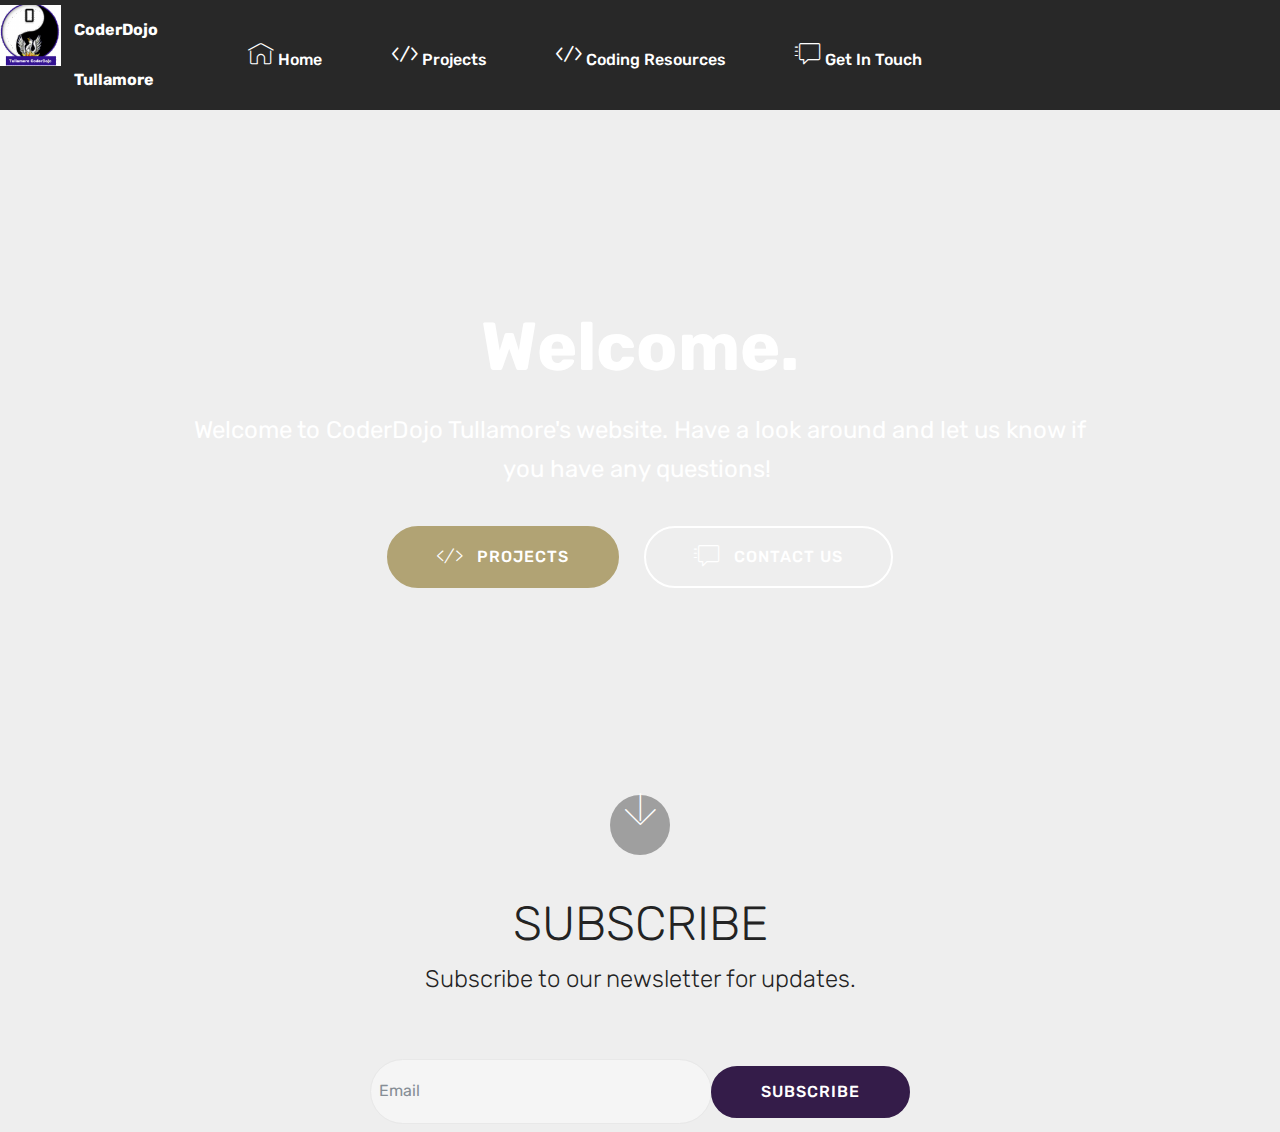
<file: web/index.html>
<!DOCTYPE html>
<html >
<head>
  <!-- Site made with Mobirise Website Builder v4.5.2, https://mobirise.com -->
  <meta charset="UTF-8">
  <meta http-equiv="X-UA-Compatible" content="IE=edge">
  <meta name="generator" content="Mobirise v4.5.2, mobirise.com">
  <meta name="viewport" content="width=device-width, initial-scale=1, minimum-scale=1">
  <link rel="shortcut icon" href="assets/images/39ab162cb21e5df6f1aad562c222cbf5-400x400-400x400.png" type="image/x-icon">
  <meta name="description" content="">
  <title>Home | CoderDojo Tullamore</title>
  <link rel="stylesheet" href="assets/web/assets/mobirise-icons-bold/mobirise-icons-bold.css">
  <link rel="stylesheet" href="assets/web/assets/mobirise-icons/mobirise-icons.css">
  <link rel="stylesheet" href="assets/tether/tether.min.css">
  <link rel="stylesheet" href="assets/bootstrap/css/bootstrap.min.css">
  <link rel="stylesheet" href="assets/bootstrap/css/bootstrap-grid.min.css">
  <link rel="stylesheet" href="assets/bootstrap/css/bootstrap-reboot.min.css">
  <link rel="stylesheet" href="assets/dropdown/css/style.css">
  <link rel="stylesheet" href="assets/theme/css/style.css">
  <link rel="stylesheet" href="assets/mobirise/css/mbr-additional.css" type="text/css">
  
  
  
</head>
<body>
<section class="menu cid-qCzo7CCfwO" once="menu" id="menu1-0" data-rv-view="33">

    

    <nav class="navbar navbar-expand beta-menu navbar-dropdown align-items-center navbar-fixed-top navbar-toggleable-sm">
        <button class="navbar-toggler navbar-toggler-right" type="button" data-toggle="collapse" data-target="#navbarSupportedContent" aria-controls="navbarSupportedContent" aria-expanded="false" aria-label="Toggle navigation">
            <div class="hamburger">
                <span></span>
                <span></span>
                <span></span>
                <span></span>
            </div>
        </button>
        <div class="menu-logo">
            <div class="navbar-brand">
                <span class="navbar-logo">
                    <a href="index.html">
                         <img src="assets/images/39ab162cb21e5df6f1aad562c222cbf5-400x400-400x400.png" alt="Mobirise" title="" media-simple="true" style="height: 3.8rem;">
                    </a>
                </span>
                <span class="navbar-caption-wrap"><a class="navbar-caption text-white display-4" href="https://mobirise.com">
                        CoderDojo Tullamore</a></span>
            </div>
        </div>
        <div class="collapse navbar-collapse" id="navbarSupportedContent">
            <ul class="navbar-nav nav-dropdown nav-right" data-app-modern-menu="true"><li class="nav-item">
                    <a class="nav-link link text-white display-4" href="index.html"><span class="mbri-home mbr-iconfont mbr-iconfont-btn"></span>&nbsp;Home</a>
                </li><li class="nav-item"><a class="nav-link link text-white display-4" href="page1.html"><span class="mbrib-code mbr-iconfont mbr-iconfont-btn"></span>&nbsp;Projects</a></li><li class="nav-item"><a class="nav-link link text-white display-4" href="page2.html"><span class="mbrib-code mbr-iconfont mbr-iconfont-btn"></span>&nbsp;Coding Resources</a></li>
                <li class="nav-item">
                    <a class="nav-link link text-white display-4" href="page3.html"><span class="mbri-help mbr-iconfont mbr-iconfont-btn"></span>
                        
                        Get In Touch &nbsp;</a>
                </li></ul>
            
        </div>
    </nav>
</section>

<section class="engine"><a href="https://mobirise.co/b">free website creator</a></section><section class="cid-qDiRPi3cL4 mbr-fullscreen mbr-parallax-background" id="header2-3" data-rv-view="35">

    

    

    <div class="container align-center">
        <div class="row justify-content-md-center">
            <div class="mbr-white col-md-10">
                <h1 class="mbr-section-title mbr-bold pb-3 mbr-fonts-style display-1">
                    Welcome.</h1>
                
                <p class="mbr-text pb-3 mbr-fonts-style display-5">Welcome to CoderDojo Tullamore's website. Have a look around and let us know if you have any questions!&nbsp;</p>
                <div class="mbr-section-btn"><a class="btn btn-md btn-danger display-4" href="page1.html"><span class="mbri-code mbr-iconfont mbr-iconfont-btn"></span>PROJECTS</a>
                    <a class="btn btn-md btn-white-outline display-4" href="page3.html"><span class="mbri-help mbr-iconfont mbr-iconfont-btn"></span>CONTACT US</a></div>
            </div>
        </div>
    </div>
    <div class="mbr-arrow hidden-sm-down" aria-hidden="true">
        <a href="#next">
            <i class="mbri-down mbr-iconfont"></i>
        </a>
    </div>
</section>

<section class="mbr-section form3 cid-qDBXZ4G1et" id="form3-p" data-rv-view="38">

    

    

    <div class="container">
        <div class="row justify-content-center">
            <div class="title col-12 col-lg-8">
                <h2 class="align-center pb-2 mbr-fonts-style display-2">SUBSCRIBE</h2>
                <h3 class="mbr-section-subtitle align-center pb-5 mbr-light mbr-fonts-style display-5">Subscribe to our newsletter for updates.</h3>
            </div>
        </div>

        <div class="row py-2 justify-content-center">
            <div class="col-12 col-lg-6  col-md-8 " data-form-type="formoid">
                <div data-form-alert="" hidden="">Thanks! We've added you to our list, and you'll now receive newsletters from us.</div>
                <form class="mbr-form" action="https://mobirise.com/" method="post" data-form-title="Mobirise Form"><input type="hidden" data-form-email="true" value="e6giK3LRqidbQnM0okSWAPSjSzSiBPjn/6Pn1uJ77w7Ro9rtZ7V1RH4aAHdi0Zk/CO8Ozht7AOYHixNFIEgZ/FwABn3fMREFdoX9N0ckoBo+bE7b9QpwHb0qtxpP/suj">
                    <div class="mbr-subscribe input-group">
                        <input class="form-control" type="email" name="email" placeholder="Email" data-form-field="Email" required="" id="email-form3-p">
                        <span class="input-group-btn"><button href="" type="submit" class="btn btn-primary display-4">SUBSCRIBE</button></span>
                    </div>
                </form>
            </div>
        </div>
    </div>
</section>




  <script src="assets/web/assets/jquery/jquery.min.js"></script>
  <script src="assets/tether/tether.min.js"></script>
  <script src="assets/popper/popper.min.js"></script>
  <script src="assets/bootstrap/js/bootstrap.min.js"></script>
  <script src="assets/smoothscroll/smooth-scroll.js"></script>
  <script src="assets/touchswipe/jquery.touch-swipe.min.js"></script>
  <script src="assets/parallax/jarallax.min.js"></script>
  <script src="assets/dropdown/js/script.min.js"></script>
  <script src="assets/theme/js/script.js"></script>
  <script src="assets/formoid/formoid.min.js"></script>
  
  
</body>
</html>
</file>
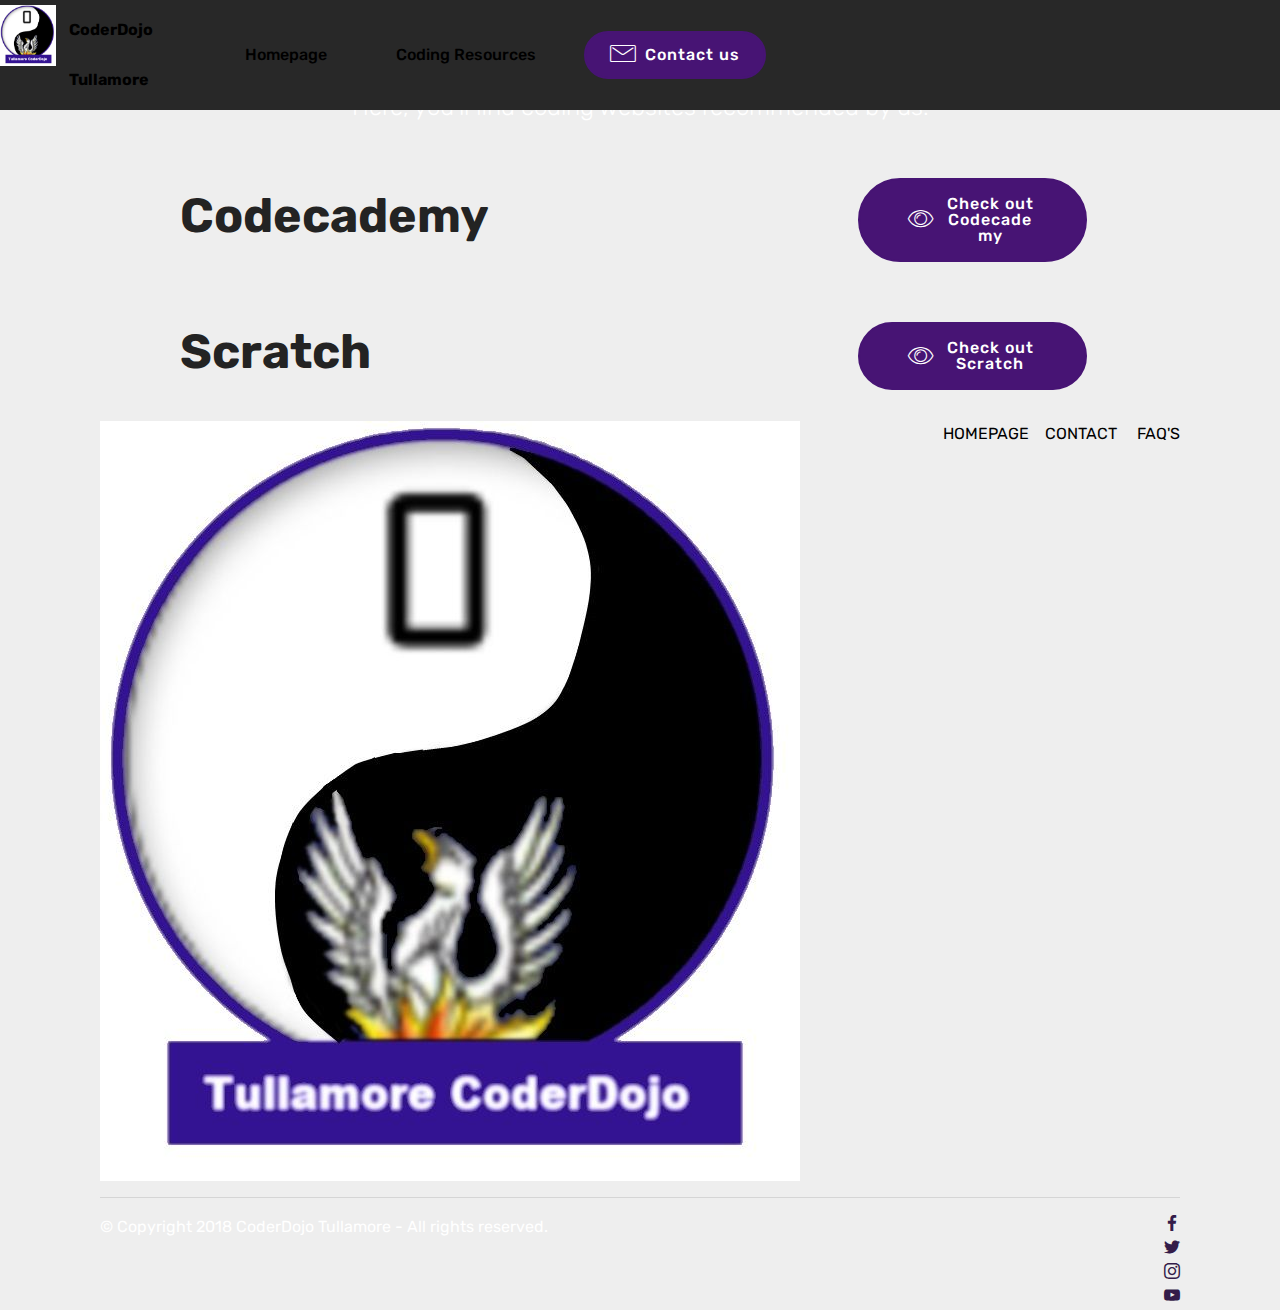
<file: web/coding-resources.html>
<!DOCTYPE html>
<html >
<head>
  <!-- Site made with Mobirise Website Builder v4.5.2, https://mobirise.com -->
  <meta charset="UTF-8">
  <meta http-equiv="X-UA-Compatible" content="IE=edge">
  <meta name="generator" content="Mobirise v4.5.2, mobirise.com">
  <meta name="viewport" content="width=device-width, initial-scale=1, minimum-scale=1">
  <link rel="shortcut icon" href="assets/images/cdtlogosharper-700x760.jpg" type="image/x-icon">
  <meta name="description" content="Coding Resources.">
  <title>Coding Resources | CoderDojo Tullamore</title>
  <link rel="stylesheet" href="assets/web/assets/mobirise-icons/mobirise-icons.css">
  <link rel="stylesheet" href="assets/tether/tether.min.css">
  <link rel="stylesheet" href="assets/bootstrap/css/bootstrap.min.css">
  <link rel="stylesheet" href="assets/bootstrap/css/bootstrap-grid.min.css">
  <link rel="stylesheet" href="assets/bootstrap/css/bootstrap-reboot.min.css">
  <link rel="stylesheet" href="assets/dropdown/css/style.css">
  <link rel="stylesheet" href="assets/socicon/css/styles.css">
  <link rel="stylesheet" href="assets/theme/css/style.css">
  <link rel="stylesheet" href="assets/mobirise/css/mbr-additional.css" type="text/css">
  
  
  
</head>
<body>
<section class="menu cid-qFGxVC05rt" once="menu" id="menu2-5" data-rv-view="860">

    

    <nav class="navbar navbar-expand beta-menu navbar-dropdown align-items-center navbar-fixed-top navbar-toggleable-sm">
        <button class="navbar-toggler navbar-toggler-right" type="button" data-toggle="collapse" data-target="#navbarSupportedContent" aria-controls="navbarSupportedContent" aria-expanded="false" aria-label="Toggle navigation">
            <div class="hamburger">
                <span></span>
                <span></span>
                <span></span>
                <span></span>
            </div>
        </button>
        <div class="menu-logo">
            <div class="navbar-brand">
                <span class="navbar-logo">
                    <a href="https://mobirise.com">
                        <img src="assets/images/cdtlogosharper-700x760.jpg" alt="Mobirise" title="" media-simple="true" style="height: 3.8rem;">
                    </a>
                </span>
                <span class="navbar-caption-wrap"><a class="navbar-caption text-black display-4" href="https://mobirise.com">CoderDojo Tullamore</a></span>
            </div>
        </div>
        <div class="collapse navbar-collapse" id="navbarSupportedContent">
            <ul class="navbar-nav nav-dropdown" data-app-modern-menu="true"><li class="nav-item">
                    <a class="nav-link link text-black display-4" href="index.html">Homepage</a>
                </li>
                <li class="nav-item"><a class="nav-link link text-black display-4" href="coding-resources.html">Coding Resources</a></li></ul>
            <div class="navbar-buttons mbr-section-btn"><a class="btn btn-sm btn-secondary display-4" href="contact.html"><span class="mbri-letter mbr-iconfont mbr-iconfont-btn"></span>
                    
                    Contact us</a></div>
        </div>
    </nav>
</section>

<section class="engine"><a href="https://mobirise.co/m">bootstrap table</a></section><section class="mbr-section content5 cid-qFNc9E6QSa" id="content5-f" data-rv-view="862">

    

    

    <div class="container">
        <div class="media-container-row">
            <div class="title col-12 col-md-8">
                <h2 class="align-center mbr-bold mbr-white pb-3 mbr-fonts-style display-1">Coding Resources</h2>
                <h3 class="mbr-section-subtitle align-center mbr-light mbr-white pb-3 mbr-fonts-style display-5">Here, you'll find coding websites recommended by us.</h3>
                
                
            </div>
        </div>
    </div>
</section>

<section class="mbr-section info1 cid-qFNby1ZKhB" id="info1-d" data-rv-view="865">

    

    
    <div class="container">
        <div class="row justify-content-center content-row">
            <div class="media-container-column title col-12 col-lg-7 col-md-6">
                
                <h2 class="align-left mbr-bold mbr-fonts-style display-2">Codecademy</h2>
            </div>
            <div class="media-container-column col-12 col-lg-3 col-md-4">
                <div class="mbr-section-btn align-right py-4"><a class="btn btn-secondary display-4" href="https://codecademy.com" target="_blank"><span class="mbri-preview mbr-iconfont mbr-iconfont-btn"></span>Check out Codecademy</a></div>
            </div>
        </div>
    </div>
</section>

<section class="mbr-section info1 cid-qFNbUVIyWu" id="info1-e" data-rv-view="868">

    

    
    <div class="container">
        <div class="row justify-content-center content-row">
            <div class="media-container-column title col-12 col-lg-7 col-md-6">
                
                <h2 class="align-left mbr-bold mbr-fonts-style display-2">Scratch</h2>
            </div>
            <div class="media-container-column col-12 col-lg-3 col-md-4">
                <div class="mbr-section-btn align-right py-4"><a class="btn btn-secondary display-4" href="https://scratch.mit.edu" target="_blank"><span class="mbri-preview mbr-iconfont mbr-iconfont-btn"></span>Check out Scratch</a></div>
            </div>
        </div>
    </div>
</section>

<section class="cid-qFSfQnTqsP" id="footer5-h" data-rv-view="871">

    

    

    <div class="container">
        <div class="media-container-row">
            <div class="col-md-3">
                <div class="media-wrap">
                    <a href="index.html">
                       <img src="assets/images/cdtlogosharper-700x760.jpg" alt="CoderDojo Tullamore" title="" media-simple="true">
                    </a>
                </div>
            </div>
            <div class="col-md-9">
                <p class="mbr-text align-right links mbr-fonts-style display-7"><a href="index.html" class="text-black" target="_blank">HOMEPAGE</a>&nbsp; &nbsp; <a href="contact.html" class="text-black" target="_blank">CONTACT</a>&nbsp; &nbsp; &nbsp;<a href="faqs.html" class="text-black" target="_blank">FAQ'S</a></p>
            </div>
        </div>
        <div class="footer-lower">
            <div class="media-container-row">
                <div class="col-md-12">
                    <hr>
                </div>
            </div>
            <div class="media-container-row mbr-white">
                <div class="col-md-6 copyright">
                    <p class="mbr-text mbr-fonts-style display-7">© Copyright 2018 CoderDojo Tullamore - All rights reserved.</p>
                </div>
                <div class="col-md-6">
                    <div class="social-list align-right">
                        <div class="soc-item">
                            <a href="https://www.facebook.com/tullamore.coderdojo" target="_blank">
                                <span class="mbr-iconfont mbr-iconfont-social socicon-facebook socicon" media-simple="true"></span>
                            </a>
                        </div>
                        <div class="soc-item">
                            <a href="https://twitter.com/TullamoreDojo" target="_blank">
                                <span class="mbr-iconfont mbr-iconfont-social socicon-twitter socicon" media-simple="true"></span>
                            </a>
                        </div>
                        <div class="soc-item">
                            <a href="https://www.instagram.com/coderdojotullamore/" target="_blank">
                                <span class="mbr-iconfont mbr-iconfont-social socicon-instagram socicon" media-simple="true"></span>
                            </a>
                        </div>
                        <div class="soc-item">
                            <a href="https://www.youtube.com/channel/UCO-iGEDw7wA9nlSyiSqgLBw" target="_blank">
                                <span class="mbr-iconfont mbr-iconfont-social socicon-youtube socicon" media-simple="true"></span>
                            </a>
                        </div>
                        
                        
                    </div>
                </div>
            </div>
        </div>
    </div>
</section>


  <script src="assets/web/assets/jquery/jquery.min.js"></script>
  <script src="assets/popper/popper.min.js"></script>
  <script src="assets/tether/tether.min.js"></script>
  <script src="assets/bootstrap/js/bootstrap.min.js"></script>
  <script src="assets/smoothscroll/smooth-scroll.js"></script>
  <script src="assets/dropdown/js/script.min.js"></script>
  <script src="assets/touchswipe/jquery.touch-swipe.min.js"></script>
  <script src="assets/theme/js/script.js"></script>
  
  
</body>
</html>
</file>
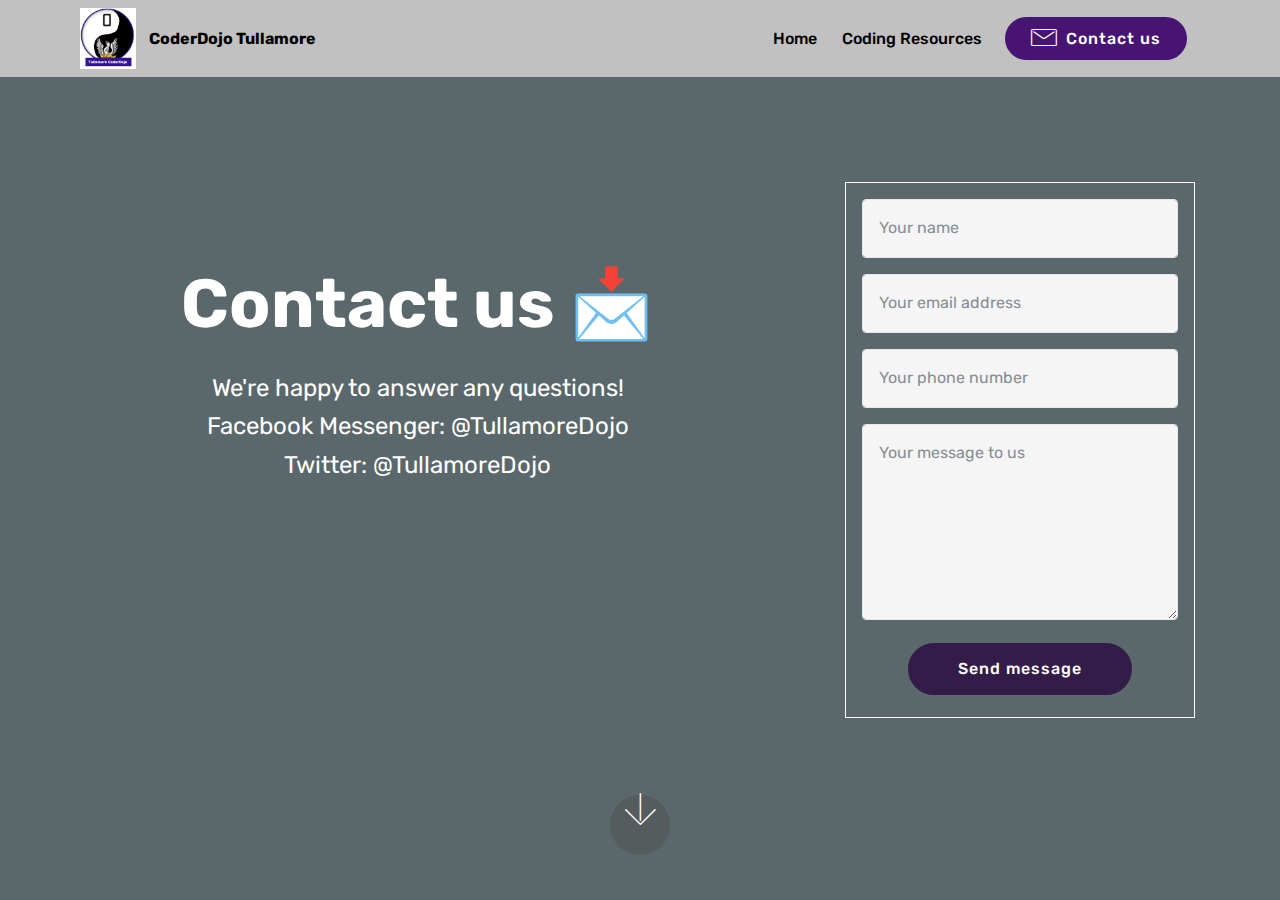
<file: web/contact-us.html>
<!DOCTYPE html>
<html >
<head>
  <!-- Site made with Mobirise Website Builder v4.6.2, https://mobirise.com -->
  <meta charset="UTF-8">
  <meta http-equiv="X-UA-Compatible" content="IE=edge">
  <meta name="generator" content="Mobirise v4.6.2, mobirise.com">
  <meta name="viewport" content="width=device-width, initial-scale=1, minimum-scale=1">
  <link rel="shortcut icon" href="assets/images/cdtlogosharper-700x760.jpg" type="image/x-icon">
  <meta name="description" content="The CoderDojo Tullamore contact page.">
  <title>Contact us | CoderDojo Tullamore</title>
  <link rel="stylesheet" href="assets/web/assets/mobirise-icons/mobirise-icons.css">
  <link rel="stylesheet" href="assets/tether/tether.min.css">
  <link rel="stylesheet" href="assets/bootstrap/css/bootstrap.min.css">
  <link rel="stylesheet" href="assets/bootstrap/css/bootstrap-grid.min.css">
  <link rel="stylesheet" href="assets/bootstrap/css/bootstrap-reboot.min.css">
  <link rel="stylesheet" href="assets/dropdown/css/style.css">
  <link rel="stylesheet" href="assets/theme/css/style.css">
  <link rel="stylesheet" href="assets/mobirise/css/mbr-additional.css" type="text/css">
  
  
  
</head>
<body>

<!-- Google Analytics -->
<!-- Begin of Chaport Live Chat code -->
<script type="text/javascript">
(function(w,d,v2){
w.chaport = { app_id : '5a736a840bc11c40dac915ae' };

v2=w.chaport;v2._q=[];v2._l={};v2.q=function(){v2._q.push(arguments)};v2.on=function(e,fn){if(!v2._l[e])v2._l[e]=[];v2._l[e].push(fn)};var s=d.createElement('script');s.type='text/javascript';s.async=true;s.src='https://app.chaport.com/javascripts/insert.js';var ss=d.getElementsByTagName('script')[0];ss.parentNode.insertBefore(s,ss)})(window, document);
</script>
<!-- End of Chaport Live Chat code -->
<!-- /Google Analytics -->


  <section class="menu cid-qIqELXtJ0T" once="menu" id="menu1-4">

    

    <nav class="navbar navbar-expand beta-menu navbar-dropdown align-items-center navbar-fixed-top navbar-toggleable-sm">
        <button class="navbar-toggler navbar-toggler-right" type="button" data-toggle="collapse" data-target="#navbarSupportedContent" aria-controls="navbarSupportedContent" aria-expanded="false" aria-label="Toggle navigation">
            <div class="hamburger">
                <span></span>
                <span></span>
                <span></span>
                <span></span>
            </div>
        </button>
        <div class="menu-logo">
            <div class="navbar-brand">
                <span class="navbar-logo">
                    <a href="index.html">
                         <img src="assets/images/cdtlogosharper-700x760.jpg" alt="CoderDojo Tullamore Logo" title="" style="height: 3.8rem;">
                    </a>
                </span>
                <span class="navbar-caption-wrap"><a class="navbar-caption text-black display-4" href="index.html">
                        CoderDojo Tullamore</a></span>
            </div>
        </div>
        <div class="collapse navbar-collapse" id="navbarSupportedContent">
            <ul class="navbar-nav nav-dropdown" data-app-modern-menu="true"><li class="nav-item">
                    <a class="nav-link link text-black display-4" href="index.html">
                        
                        Home&nbsp;</a>
                </li><li class="nav-item"><a class="nav-link link text-black display-4" href="page2.html">
                        
                        Coding Resources</a></li></ul>
            <div class="navbar-buttons mbr-section-btn"><a class="btn btn-sm btn-secondary display-4" href="contact-us.html"><span class="mbri-letter mbr-iconfont mbr-iconfont-btn"></span>
                    Contact us</a></div>
        </div>
    </nav>
</section>

<section class="engine"><a href="https://mobirise.ws/h">how to make own website</a></section><section class="cid-qIqHpaNQlt mbr-fullscreen" id="header15-5">

    

    

    <div class="container align-right">
<div class="row">
    <div class="mbr-white col-lg-8 col-md-7 content-container">
        <h1 class="mbr-section-title mbr-bold pb-3 mbr-fonts-style display-1">
            <br>Contact us 📩</h1>
        <p class="mbr-text pb-3 mbr-fonts-style display-5">We're happy to answer any questions!<br>Facebook Messenger: @TullamoreDojo
<br>Twitter: @TullamoreDojo</p>
    </div>
    <div class="col-lg-4 col-md-5">
    <div class="form-container">
        <div class="media-container-column" data-form-type="formoid">
            <div data-form-alert="" hidden="" class="align-center">Thanks for filling out the form!</div>
            <form class="mbr-form" action="https://mobirise.com/" method="post" data-form-title="Mobirise Form"><input type="hidden" name="email" data-form-email="true" value="R1GhPtQJw+Tq8KIoW4054ijhqYlci502/fMB7b5IbG3QpHbn8rXCIKvbVEsgAAA4kcxhaqik+1+Jm8+95T7sE6HURMIKOraQZvZMxap2xKO7hsQnfFa3Tv9GbxN3sv5V" data-form-field="Email">
                <div data-for="name">
                    <div class="form-group">
                        <input type="text" class="form-control px-3" name="name" data-form-field="Name" placeholder="Your name" required="" id="name-header15-5">
                    </div>
                </div>
                <div data-for="email">
                    <div class="form-group">
                        <input type="email" class="form-control px-3" name="email" data-form-field="Email" placeholder="Your email address" required="" id="email-header15-5">
                    </div>
                </div>
                <div data-for="phone">
                    <div class="form-group">
                        <input type="tel" class="form-control px-3" name="phone" data-form-field="Phone" placeholder="Your phone number" id="phone-header15-5">
                    </div>
                </div>
                <div class="form-group" data-for="message">
                    <textarea type="text" class="form-control px-3" name="message" rows="7" placeholder="Your message to us" data-form-field="Message" id="message-header15-5"></textarea>
                </div>
                <span class="input-group-btn"><button href="" type="submit" class="btn btn-form btn-primary display-4">Send message</button></span>
            </form>
        </div>
    </div>
    </div>
</div>
    </div>
    <div class="mbr-arrow hidden-sm-down" aria-hidden="true">
        <a href="#next">
            <i class="mbri-down mbr-iconfont"></i>
        </a>
    </div>
</section>


  <script src="assets/web/assets/jquery/jquery.min.js"></script>
  <script src="assets/popper/popper.min.js"></script>
  <script src="assets/tether/tether.min.js"></script>
  <script src="assets/bootstrap/js/bootstrap.min.js"></script>
  <script src="assets/smoothscroll/smooth-scroll.js"></script>
  <script src="assets/dropdown/js/script.min.js"></script>
  <script src="assets/touchswipe/jquery.touch-swipe.min.js"></script>
  <script src="assets/theme/js/script.js"></script>
  <script src="assets/formoid/formoid.min.js"></script>
  
  
</body>
</html>
</file>
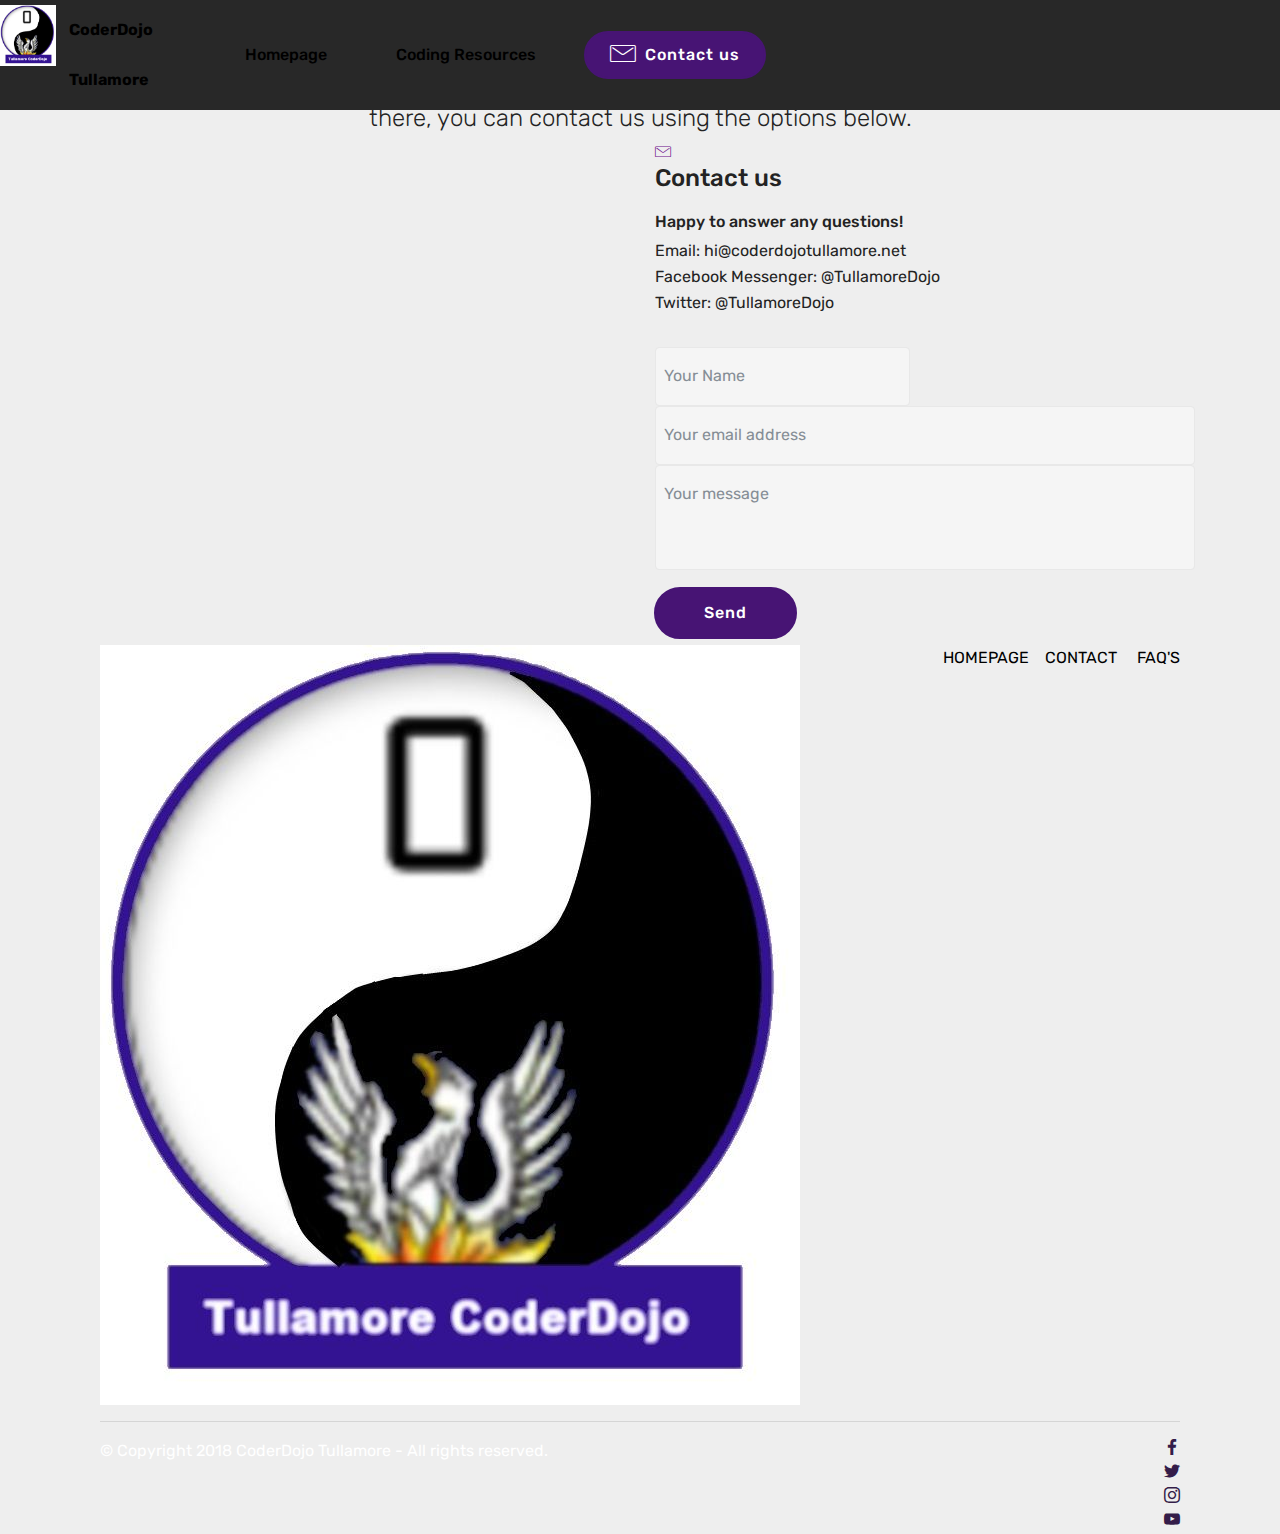
<file: web/contact.html>
<!DOCTYPE html>
<html >
<head>
  <!-- Site made with Mobirise Website Builder v4.5.2, https://mobirise.com -->
  <meta charset="UTF-8">
  <meta http-equiv="X-UA-Compatible" content="IE=edge">
  <meta name="generator" content="Mobirise v4.5.2, mobirise.com">
  <meta name="viewport" content="width=device-width, initial-scale=1, minimum-scale=1">
  <link rel="shortcut icon" href="assets/images/cdtlogosharper-700x760.jpg" type="image/x-icon">
  <meta name="description" content="Contact us">
  <title>Contact | CoderDojo Tullamore</title>
  <link rel="stylesheet" href="assets/web/assets/mobirise-icons/mobirise-icons.css">
  <link rel="stylesheet" href="assets/tether/tether.min.css">
  <link rel="stylesheet" href="assets/bootstrap/css/bootstrap.min.css">
  <link rel="stylesheet" href="assets/bootstrap/css/bootstrap-grid.min.css">
  <link rel="stylesheet" href="assets/bootstrap/css/bootstrap-reboot.min.css">
  <link rel="stylesheet" href="assets/socicon/css/styles.css">
  <link rel="stylesheet" href="assets/dropdown/css/style.css">
  <link rel="stylesheet" href="assets/theme/css/style.css">
  <link rel="stylesheet" href="assets/mobirise/css/mbr-additional.css" type="text/css">
  
  
  
</head>
<body>
<section class="menu cid-qFGxVC05rt" once="menu" id="menu2-2" data-rv-view="874">

    

    <nav class="navbar navbar-expand beta-menu navbar-dropdown align-items-center navbar-fixed-top navbar-toggleable-sm">
        <button class="navbar-toggler navbar-toggler-right" type="button" data-toggle="collapse" data-target="#navbarSupportedContent" aria-controls="navbarSupportedContent" aria-expanded="false" aria-label="Toggle navigation">
            <div class="hamburger">
                <span></span>
                <span></span>
                <span></span>
                <span></span>
            </div>
        </button>
        <div class="menu-logo">
            <div class="navbar-brand">
                <span class="navbar-logo">
                    <a href="https://mobirise.com">
                        <img src="assets/images/cdtlogosharper-700x760.jpg" alt="Mobirise" title="" media-simple="true" style="height: 3.8rem;">
                    </a>
                </span>
                <span class="navbar-caption-wrap"><a class="navbar-caption text-black display-4" href="https://mobirise.com">CoderDojo Tullamore</a></span>
            </div>
        </div>
        <div class="collapse navbar-collapse" id="navbarSupportedContent">
            <ul class="navbar-nav nav-dropdown" data-app-modern-menu="true"><li class="nav-item">
                    <a class="nav-link link text-black display-4" href="index.html">Homepage</a>
                </li>
                <li class="nav-item"><a class="nav-link link text-black display-4" href="coding-resources.html">Coding Resources</a></li></ul>
            <div class="navbar-buttons mbr-section-btn"><a class="btn btn-sm btn-secondary display-4" href="contact.html"><span class="mbri-letter mbr-iconfont mbr-iconfont-btn"></span>
                    
                    Contact us</a></div>
        </div>
    </nav>
</section>

<section class="engine"><a href="https://mobirise.co/n">bootstrap modal popup</a></section><section class="mbr-section content4 cid-qFMPbmoUio" id="content4-a" data-rv-view="876">

    

    <div class="container">
        <div class="media-container-row">
            <div class="title col-12 col-md-8">
                <h2 class="align-center pb-3 mbr-fonts-style display-2">Check our FAQ'S!</h2>
                <h3 class="mbr-section-subtitle align-center mbr-light mbr-fonts-style display-5">Before you ask us, check our FAQ'S <a href="faqs.html" class="text-secondary">here</a>. If your question isn't there, you can contact us using the options below.</h3>
                
            </div>
        </div>
    </div>
</section>

<section class="mbr-section form4 cid-qFHlQzwuLf" id="form4-4" data-rv-view="878">

    

    
    <div class="container">
        <div class="row">
            <div class="col-md-6">
                <div class="google-map"><iframe frameborder="0" style="border:0" src="https://www.google.com/maps/embed/v1/place?key=AIzaSyA0Dx_boXQiwvdz8sJHoYeZNVTdoWONYkU&amp;q=place_id:ChIJ-Smda4WlXUgRTPw-hhr_AFs" allowfullscreen=""></iframe></div>
            </div>
            <div class="col-md-6">
                
                <div>
                    <div class="icon-block pb-3">
                        <span class="icon-block__icon">
                            <span class="mbr-iconfont mbri-letter" style="color: rgb(107, 10, 137);" media-simple="true"></span>
                        </span>
                        <h4 class="icon-block__title align-left mbr-fonts-style display-5">Contact us</h4>
                    </div>
                    <div class="icon-contacts pb-3">
                        <h5 class="align-left mbr-fonts-style display-7">Happy to answer any questions!</h5>
                        <p class="mbr-text align-left mbr-fonts-style display-7">Email: hi@coderdojotullamore.net<br>Facebook Messenger: @TullamoreDojo<br>Twitter: @TullamoreDojo</p>
                    </div>
                </div>
                <div data-form-type="formoid">
                    <div data-form-alert="" hidden="">Thanks for filling out the form!</div>
                    <form class="block mbr-form" action="https://mobirise.com/" method="post" data-form-title="Mobirise Form"><input type="hidden" data-form-email="true" value="XRHcB0z2ZaPKvklH2jafKLFUXMNJCmlolF4NC5DHOrQKtjDMd2XIIooGJQdGX2+kg7JRBnFtmTfEcijcxo7OFB4icAvf26mDKlw4wXb8Fc/ATPKV2ahbqEynoX0xaAuo">
                        <div class="row">
                            <div class="col-md-6 multi-horizontal" data-for="name">
                                <input type="text" class="form-control input" name="name" data-form-field="Name" placeholder="Your Name" required="" id="name-form4-4">
                            </div>
                            
                            <div class="col-md-12" data-for="email">
                                <input type="text" class="form-control input" name="email" data-form-field="Email" placeholder="Your email address" required="" id="email-form4-4">
                            </div>
                            <div class="col-md-12" data-for="message">
                                <textarea class="form-control input" name="message" rows="3" data-form-field="Message" placeholder="Your message" style="resize:none" id="message-form4-4"></textarea>
                            </div>
                            <div class="input-group-btn col-md-12" style="margin-top: 10px;"><button href="" type="submit" class="btn btn-form btn-secondary display-4">Send</button></div>
                        </div>
                    </form>
                </div>
            </div>
        </div>
    </div>
</section>

<section class="cid-qFSg5pd2lC" id="footer5-j" data-rv-view="881">

    

    

    <div class="container">
        <div class="media-container-row">
            <div class="col-md-3">
                <div class="media-wrap">
                    <a href="index.html">
                       <img src="assets/images/cdtlogosharper-700x760.jpg" alt="CoderDojo Tullamore" title="" media-simple="true">
                    </a>
                </div>
            </div>
            <div class="col-md-9">
                <p class="mbr-text align-right links mbr-fonts-style display-7"><a href="index.html" class="text-black" target="_blank">HOMEPAGE</a>&nbsp; &nbsp; <a href="contact.html" class="text-black" target="_blank">CONTACT</a>&nbsp; &nbsp; &nbsp;<a href="faqs.html" class="text-black" target="_blank">FAQ'S</a></p>
            </div>
        </div>
        <div class="footer-lower">
            <div class="media-container-row">
                <div class="col-md-12">
                    <hr>
                </div>
            </div>
            <div class="media-container-row mbr-white">
                <div class="col-md-6 copyright">
                    <p class="mbr-text mbr-fonts-style display-7">© Copyright 2018 CoderDojo Tullamore - All rights reserved.</p>
                </div>
                <div class="col-md-6">
                    <div class="social-list align-right">
                        <div class="soc-item">
                            <a href="https://www.facebook.com/tullamore.coderdojo" target="_blank">
                                <span class="mbr-iconfont mbr-iconfont-social socicon-facebook socicon" media-simple="true"></span>
                            </a>
                        </div>
                        <div class="soc-item">
                            <a href="https://twitter.com/TullamoreDojo" target="_blank">
                                <span class="mbr-iconfont mbr-iconfont-social socicon-twitter socicon" media-simple="true"></span>
                            </a>
                        </div>
                        <div class="soc-item">
                            <a href="https://www.instagram.com/coderdojotullamore/" target="_blank">
                                <span class="mbr-iconfont mbr-iconfont-social socicon-instagram socicon" media-simple="true"></span>
                            </a>
                        </div>
                        <div class="soc-item">
                            <a href="https://www.youtube.com/channel/UCO-iGEDw7wA9nlSyiSqgLBw" target="_blank">
                                <span class="mbr-iconfont mbr-iconfont-social socicon-youtube socicon" media-simple="true"></span>
                            </a>
                        </div>
                        
                        
                    </div>
                </div>
            </div>
        </div>
    </div>
</section>


  <script src="assets/web/assets/jquery/jquery.min.js"></script>
  <script src="assets/popper/popper.min.js"></script>
  <script src="assets/tether/tether.min.js"></script>
  <script src="assets/bootstrap/js/bootstrap.min.js"></script>
  <script src="assets/dropdown/js/script.min.js"></script>
  <script src="assets/touchswipe/jquery.touch-swipe.min.js"></script>
  <script src="assets/smoothscroll/smooth-scroll.js"></script>
  <script src="assets/theme/js/script.js"></script>
  <script src="assets/formoid/formoid.min.js"></script>
  
  
</body>
</html>
</file>
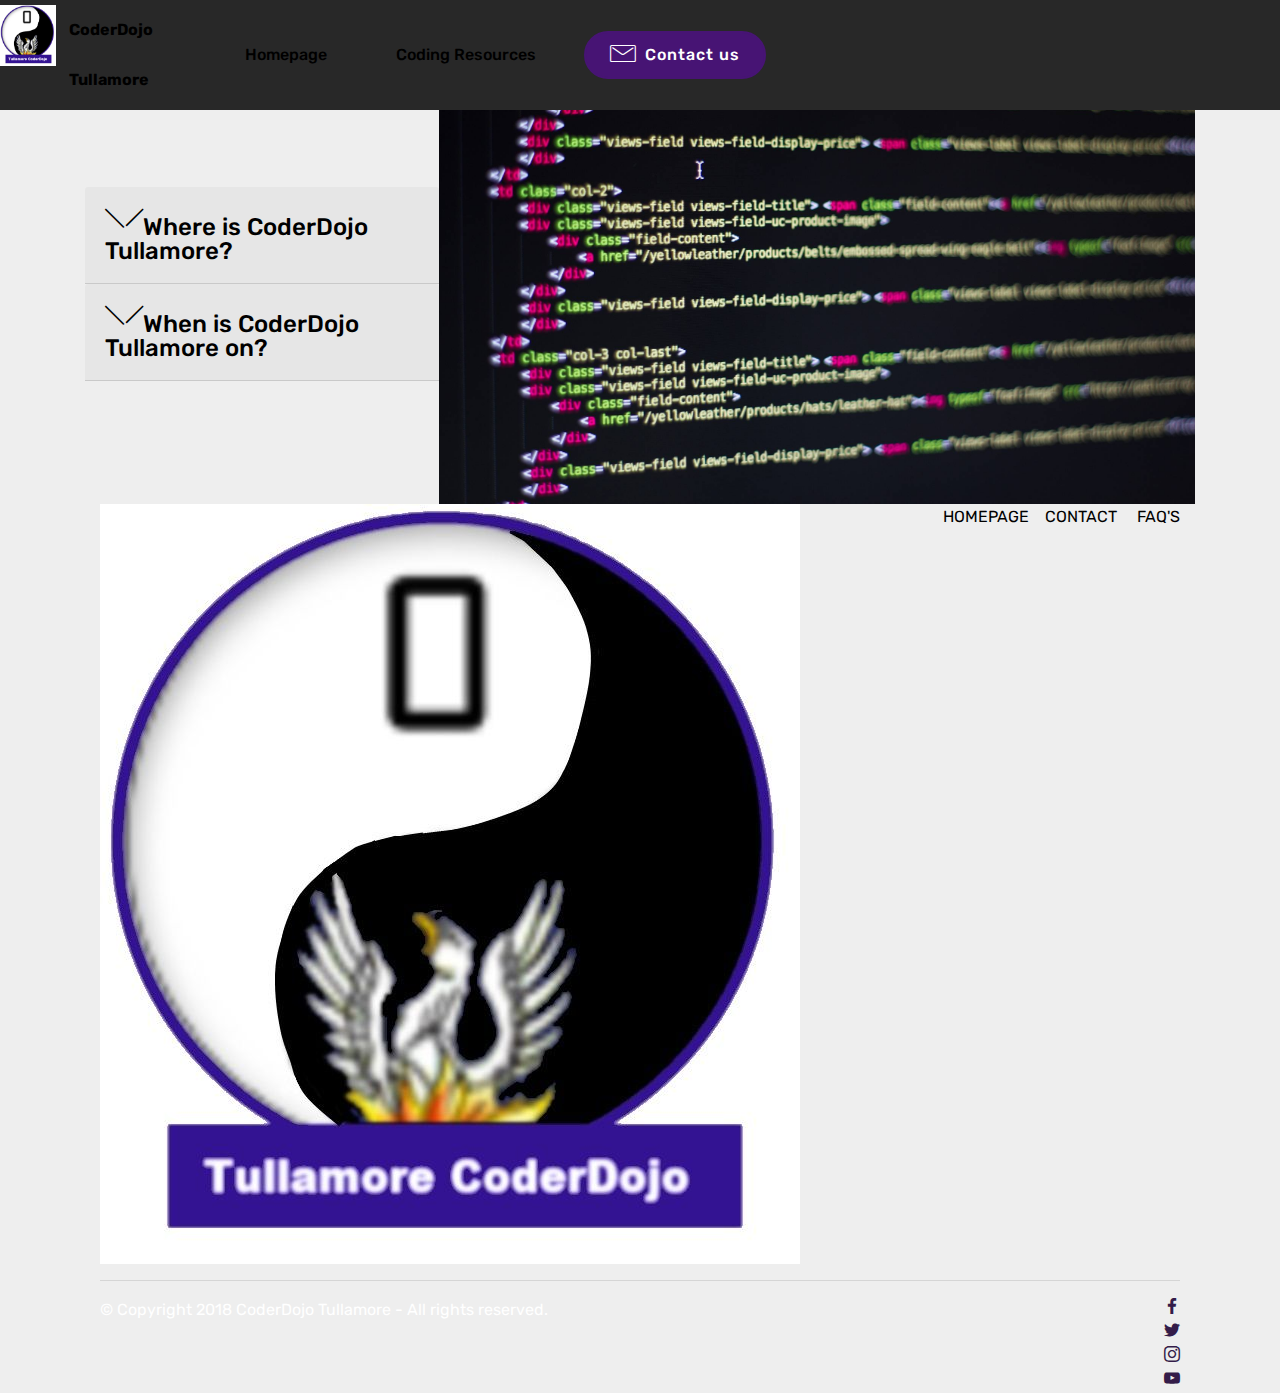
<file: web/faqs.html>
<!DOCTYPE html>
<html >
<head>
  <!-- Site made with Mobirise Website Builder v4.5.2, https://mobirise.com -->
  <meta charset="UTF-8">
  <meta http-equiv="X-UA-Compatible" content="IE=edge">
  <meta name="generator" content="Mobirise v4.5.2, mobirise.com">
  <meta name="viewport" content="width=device-width, initial-scale=1, minimum-scale=1">
  <link rel="shortcut icon" href="assets/images/cdtlogosharper-700x760.jpg" type="image/x-icon">
  <meta name="description" content="FAQ'S">
  <title>FAQ'S | CoderDojo Tullamore</title>
  <link rel="stylesheet" href="assets/web/assets/mobirise-icons/mobirise-icons.css">
  <link rel="stylesheet" href="assets/tether/tether.min.css">
  <link rel="stylesheet" href="assets/bootstrap/css/bootstrap.min.css">
  <link rel="stylesheet" href="assets/bootstrap/css/bootstrap-grid.min.css">
  <link rel="stylesheet" href="assets/bootstrap/css/bootstrap-reboot.min.css">
  <link rel="stylesheet" href="assets/socicon/css/styles.css">
  <link rel="stylesheet" href="assets/dropdown/css/style.css">
  <link rel="stylesheet" href="assets/theme/css/style.css">
  <link rel="stylesheet" href="assets/mobirise/css/mbr-additional.css" type="text/css">
  
  
  
</head>
<body>
<section class="menu cid-qFGxVC05rt" once="menu" id="menu2-8" data-rv-view="884">

    

    <nav class="navbar navbar-expand beta-menu navbar-dropdown align-items-center navbar-fixed-top navbar-toggleable-sm">
        <button class="navbar-toggler navbar-toggler-right" type="button" data-toggle="collapse" data-target="#navbarSupportedContent" aria-controls="navbarSupportedContent" aria-expanded="false" aria-label="Toggle navigation">
            <div class="hamburger">
                <span></span>
                <span></span>
                <span></span>
                <span></span>
            </div>
        </button>
        <div class="menu-logo">
            <div class="navbar-brand">
                <span class="navbar-logo">
                    <a href="https://mobirise.com">
                        <img src="assets/images/cdtlogosharper-700x760.jpg" alt="Mobirise" title="" media-simple="true" style="height: 3.8rem;">
                    </a>
                </span>
                <span class="navbar-caption-wrap"><a class="navbar-caption text-black display-4" href="https://mobirise.com">CoderDojo Tullamore</a></span>
            </div>
        </div>
        <div class="collapse navbar-collapse" id="navbarSupportedContent">
            <ul class="navbar-nav nav-dropdown" data-app-modern-menu="true"><li class="nav-item">
                    <a class="nav-link link text-black display-4" href="index.html">Homepage</a>
                </li>
                <li class="nav-item"><a class="nav-link link text-black display-4" href="coding-resources.html">Coding Resources</a></li></ul>
            <div class="navbar-buttons mbr-section-btn"><a class="btn btn-sm btn-secondary display-4" href="contact.html"><span class="mbri-letter mbr-iconfont mbr-iconfont-btn"></span>
                    
                    Contact us</a></div>
        </div>
    </nav>
</section>

<section class="engine"><a href="https://mobirise.co/d">web software</a></section><section class="toggle2 cid-qFMOMNbPY8" id="toggle2-9" data-rv-view="886">
    
        

    
        <div class="container">
            <div class="media-container-row">
                    <div class="toggle-content">
                        <h2 class="mbr-section-title pb-3 align-left mbr-fonts-style display-2">Answers to FAQ'S</h2>
                        
                        <div id="bootstrap-toggle" class="toggle-panel accordionStyles tab-content pt-5 mt-2">
                            <div class="card">
                                <div class="card-header" role="tab" id="headingOne">
                                    <a role="button" class="collapsed panel-title text-black" data-toggle="collapse" data-parent="#accordion" data-core="" href="#collapse1_12" aria-expanded="false" aria-controls="collapse1">
                                        <h4 class="mbr-fonts-style display-5">
                                            <span class="sign mbr-iconfont mbri-arrow-down inactive"></span>Where is CoderDojo Tullamore?</h4>
                                    </a>
                                </div>
                                <div id="collapse1_12" class="panel-collapse noScroll collapse" role="tabpanel" aria-labelledby="headingOne">
                                    <div class="panel-body p-4">
                                        <p class="mbr-fonts-style panel-text display-7">We're in St Mary's Youth Centre. Need directions? Click <a href="https://www.google.ie/maps/dir/''/st+mary's+youth+centre+tullamore/data=!4m5!4m4!1m0!1m2!1m1!1s0x485da5856d76781f:0x524ee3bc2df5173e?sa=X&ved=0ahUKEwjv9q_05ITYAhWIIcAKHf5qAdQQ9RcIhwEwDg" target="_blank">here </a>for a Google Maps link.
<br>
<br></p>
                                    </div>
                                </div>
                            </div>
                            <div class="card">
                                <div class="card-header" role="tab" id="headingTwo">
                                    <a role="button" class="collapsed panel-title text-black" data-toggle="collapse" data-parent="#accordion" data-core="" href="#collapse2_12" aria-expanded="false" aria-controls="collapse2">
                                        <h4 class="mbr-fonts-style display-5">
                                            <span class="sign mbr-iconfont mbri-arrow-down inactive"></span>When is CoderDojo Tullamore on?</h4>
                                    </a>
                                </div>
                                <div id="collapse2_12" class="panel-collapse noScroll collapse" role="tabpanel" aria-labelledby="headingTwo">
                                    <div class="panel-body p-4">
                                        <p class="mbr-fonts-style panel-text display-7">CoderDojo Tullamore takes place on Friday evenings at 6.30pm until 8.30pm. Make sure to subscribe to our newsletter for start and end dates.
<br></p>
                                    </div>
                                </div>
                            </div>
                            
                            
                            
                            
                        </div>
                    </div>
                <div class="mbr-figure" style="width: 89%;">
                     <img src="assets/images/pexels-photo-270632-2000x1333.jpg" alt="Mobirise" title="" media-simple="true">
                </div>
            </div>
        </div>
</section>

<section class="cid-qFSfZJokh7" id="footer5-i" data-rv-view="889">

    

    

    <div class="container">
        <div class="media-container-row">
            <div class="col-md-3">
                <div class="media-wrap">
                    <a href="index.html">
                       <img src="assets/images/cdtlogosharper-700x760.jpg" alt="CoderDojo Tullamore" title="" media-simple="true">
                    </a>
                </div>
            </div>
            <div class="col-md-9">
                <p class="mbr-text align-right links mbr-fonts-style display-7"><a href="index.html" class="text-black" target="_blank">HOMEPAGE</a>&nbsp; &nbsp; <a href="contact.html" class="text-black" target="_blank">CONTACT</a>&nbsp; &nbsp; &nbsp;<a href="faqs.html" class="text-black" target="_blank">FAQ'S</a></p>
            </div>
        </div>
        <div class="footer-lower">
            <div class="media-container-row">
                <div class="col-md-12">
                    <hr>
                </div>
            </div>
            <div class="media-container-row mbr-white">
                <div class="col-md-6 copyright">
                    <p class="mbr-text mbr-fonts-style display-7">© Copyright 2018 CoderDojo Tullamore - All rights reserved.</p>
                </div>
                <div class="col-md-6">
                    <div class="social-list align-right">
                        <div class="soc-item">
                            <a href="https://www.facebook.com/tullamore.coderdojo" target="_blank">
                                <span class="mbr-iconfont mbr-iconfont-social socicon-facebook socicon" media-simple="true"></span>
                            </a>
                        </div>
                        <div class="soc-item">
                            <a href="https://twitter.com/TullamoreDojo" target="_blank">
                                <span class="mbr-iconfont mbr-iconfont-social socicon-twitter socicon" media-simple="true"></span>
                            </a>
                        </div>
                        <div class="soc-item">
                            <a href="https://www.instagram.com/coderdojotullamore/" target="_blank">
                                <span class="mbr-iconfont mbr-iconfont-social socicon-instagram socicon" media-simple="true"></span>
                            </a>
                        </div>
                        <div class="soc-item">
                            <a href="https://www.youtube.com/channel/UCO-iGEDw7wA9nlSyiSqgLBw" target="_blank">
                                <span class="mbr-iconfont mbr-iconfont-social socicon-youtube socicon" media-simple="true"></span>
                            </a>
                        </div>
                        
                        
                    </div>
                </div>
            </div>
        </div>
    </div>
</section>


  <script src="assets/web/assets/jquery/jquery.min.js"></script>
  <script src="assets/popper/popper.min.js"></script>
  <script src="assets/tether/tether.min.js"></script>
  <script src="assets/bootstrap/js/bootstrap.min.js"></script>
  <script src="assets/dropdown/js/script.min.js"></script>
  <script src="assets/touchswipe/jquery.touch-swipe.min.js"></script>
  <script src="assets/mbr-switch-arrow/mbr-switch-arrow.js"></script>
  <script src="assets/smoothscroll/smooth-scroll.js"></script>
  <script src="assets/theme/js/script.js"></script>
  
  
</body>
</html>
</file>
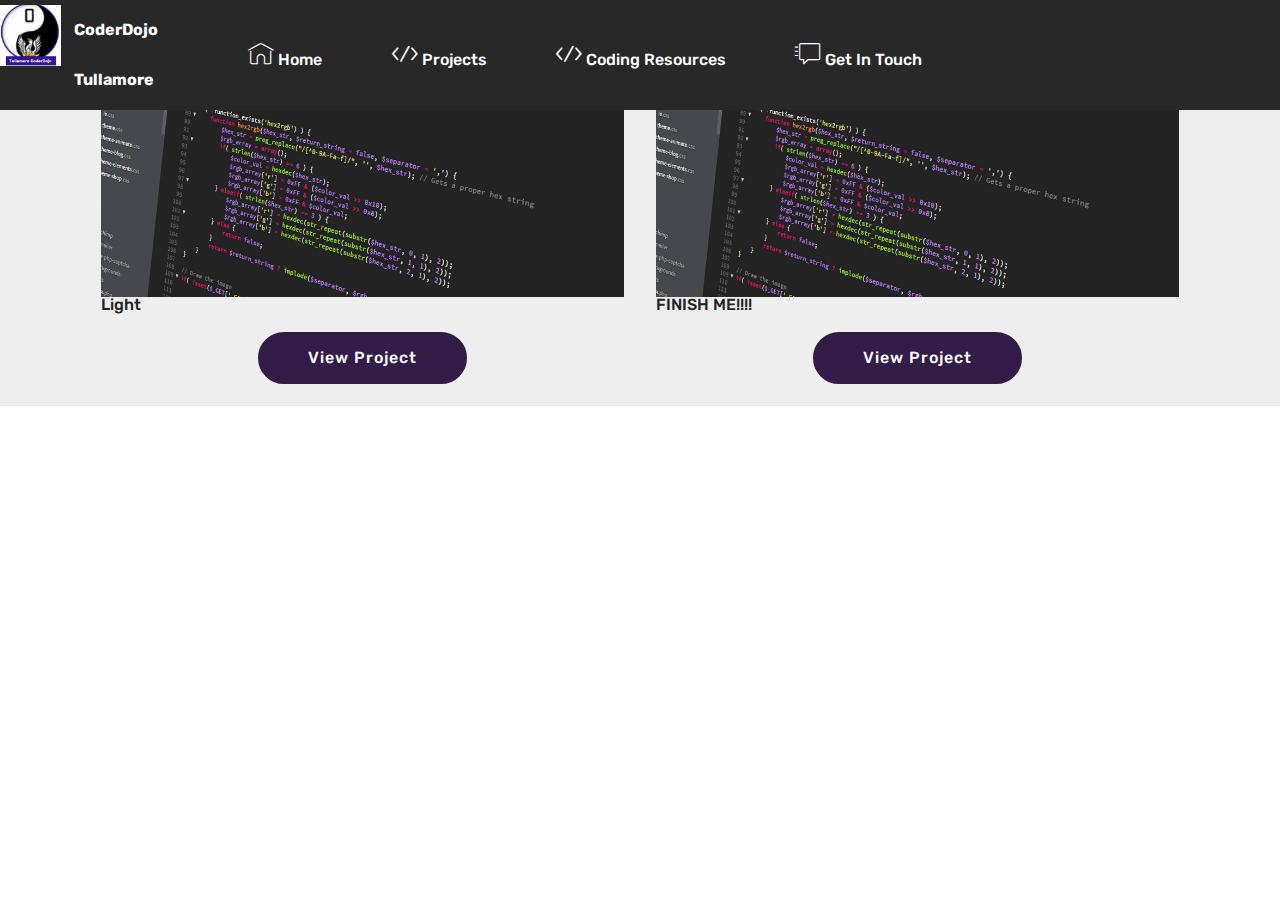
<file: web/page1.html>
<!DOCTYPE html>
<html >
<head>
  <!-- Site made with Mobirise Website Builder v4.5.2, https://mobirise.com -->
  <meta charset="UTF-8">
  <meta http-equiv="X-UA-Compatible" content="IE=edge">
  <meta name="generator" content="Mobirise v4.5.2, mobirise.com">
  <meta name="viewport" content="width=device-width, initial-scale=1, minimum-scale=1">
  <link rel="shortcut icon" href="assets/images/39ab162cb21e5df6f1aad562c222cbf5-400x400-400x400.png" type="image/x-icon">
  <meta name="description" content="Web Page Creator Description">
  <title>Projects | CoderDojo Tullamore</title>
  <link rel="stylesheet" href="assets/web/assets/mobirise-icons/mobirise-icons.css">
  <link rel="stylesheet" href="assets/web/assets/mobirise-icons-bold/mobirise-icons-bold.css">
  <link rel="stylesheet" href="assets/tether/tether.min.css">
  <link rel="stylesheet" href="assets/bootstrap/css/bootstrap.min.css">
  <link rel="stylesheet" href="assets/bootstrap/css/bootstrap-grid.min.css">
  <link rel="stylesheet" href="assets/bootstrap/css/bootstrap-reboot.min.css">
  <link rel="stylesheet" href="assets/dropdown/css/style.css">
  <link rel="stylesheet" href="assets/theme/css/style.css">
  <link rel="stylesheet" href="assets/mobirise/css/mbr-additional.css" type="text/css">
  
  
  
</head>
<body>
<section class="menu cid-qCzo7CCfwO" once="menu" id="menu1-5" data-rv-view="41">

    

    <nav class="navbar navbar-expand beta-menu navbar-dropdown align-items-center navbar-fixed-top navbar-toggleable-sm">
        <button class="navbar-toggler navbar-toggler-right" type="button" data-toggle="collapse" data-target="#navbarSupportedContent" aria-controls="navbarSupportedContent" aria-expanded="false" aria-label="Toggle navigation">
            <div class="hamburger">
                <span></span>
                <span></span>
                <span></span>
                <span></span>
            </div>
        </button>
        <div class="menu-logo">
            <div class="navbar-brand">
                <span class="navbar-logo">
                    <a href="index.html">
                         <img src="assets/images/39ab162cb21e5df6f1aad562c222cbf5-400x400-400x400.png" alt="Mobirise" title="" media-simple="true" style="height: 3.8rem;">
                    </a>
                </span>
                <span class="navbar-caption-wrap"><a class="navbar-caption text-white display-4" href="https://mobirise.com">
                        CoderDojo Tullamore</a></span>
            </div>
        </div>
        <div class="collapse navbar-collapse" id="navbarSupportedContent">
            <ul class="navbar-nav nav-dropdown nav-right" data-app-modern-menu="true"><li class="nav-item">
                    <a class="nav-link link text-white display-4" href="index.html"><span class="mbri-home mbr-iconfont mbr-iconfont-btn"></span>&nbsp;Home</a>
                </li><li class="nav-item"><a class="nav-link link text-white display-4" href="page1.html"><span class="mbrib-code mbr-iconfont mbr-iconfont-btn"></span>&nbsp;Projects</a></li><li class="nav-item"><a class="nav-link link text-white display-4" href="page2.html"><span class="mbrib-code mbr-iconfont mbr-iconfont-btn"></span>&nbsp;Coding Resources</a></li>
                <li class="nav-item">
                    <a class="nav-link link text-white display-4" href="page3.html"><span class="mbri-help mbr-iconfont mbr-iconfont-btn"></span>
                        
                        Get In Touch &nbsp;</a>
                </li></ul>
            
        </div>
    </nav>
</section>

<section class="engine"><a href="https://mobirise.co/k">bootstrap templates</a></section><section class="features3 cid-qDUndQaUNp" id="features3-s" data-rv-view="43">

    

    
    <div class="container">
        <div class="media-container-row">
            <div class="card p-3 col-12 col-md-6">
                <div class="card-wrapper">
                    <div class="card-img">
                        <img src="assets/images/pexels-photo-270348-1920x1032.jpg" alt="Mobirise" title="" media-simple="true">
                    </div>
                    <div class="card-box">
                        <h4 class="card-title mbr-fonts-style display-7">Light</h4>
                        
                    </div>
                    <div class="mbr-section-btn text-center"><a href="https://scratch.mit.edu/projects/193908458/" class="btn btn-primary display-4" target="_blank">View Project</a></div>
                </div>
            </div>

            <div class="card p-3 col-12 col-md-6">
                <div class="card-wrapper">
                    <div class="card-img">
                        <img src="assets/images/pexels-photo-270348-1920x1032.jpg" alt="Mobirise" title="" media-simple="true">
                    </div>
                    <div class="card-box">
                        <h4 class="card-title mbr-fonts-style display-7">FINISH ME!!!!</h4>
                        
                    </div>
                    <div class="mbr-section-btn text-center"><a href="https://scratch.mit.edu/projects/193907787/" class="btn btn-primary display-4" target="_blank">View Project</a></div>
                </div>
            </div>

            

            
        </div>
    </div>
</section>


  <script src="assets/web/assets/jquery/jquery.min.js"></script>
  <script src="assets/popper/popper.min.js"></script>
  <script src="assets/tether/tether.min.js"></script>
  <script src="assets/bootstrap/js/bootstrap.min.js"></script>
  <script src="assets/smoothscroll/smooth-scroll.js"></script>
  <script src="assets/dropdown/js/script.min.js"></script>
  <script src="assets/touchswipe/jquery.touch-swipe.min.js"></script>
  <script src="assets/theme/js/script.js"></script>
  
  
</body>
</html>
</file>
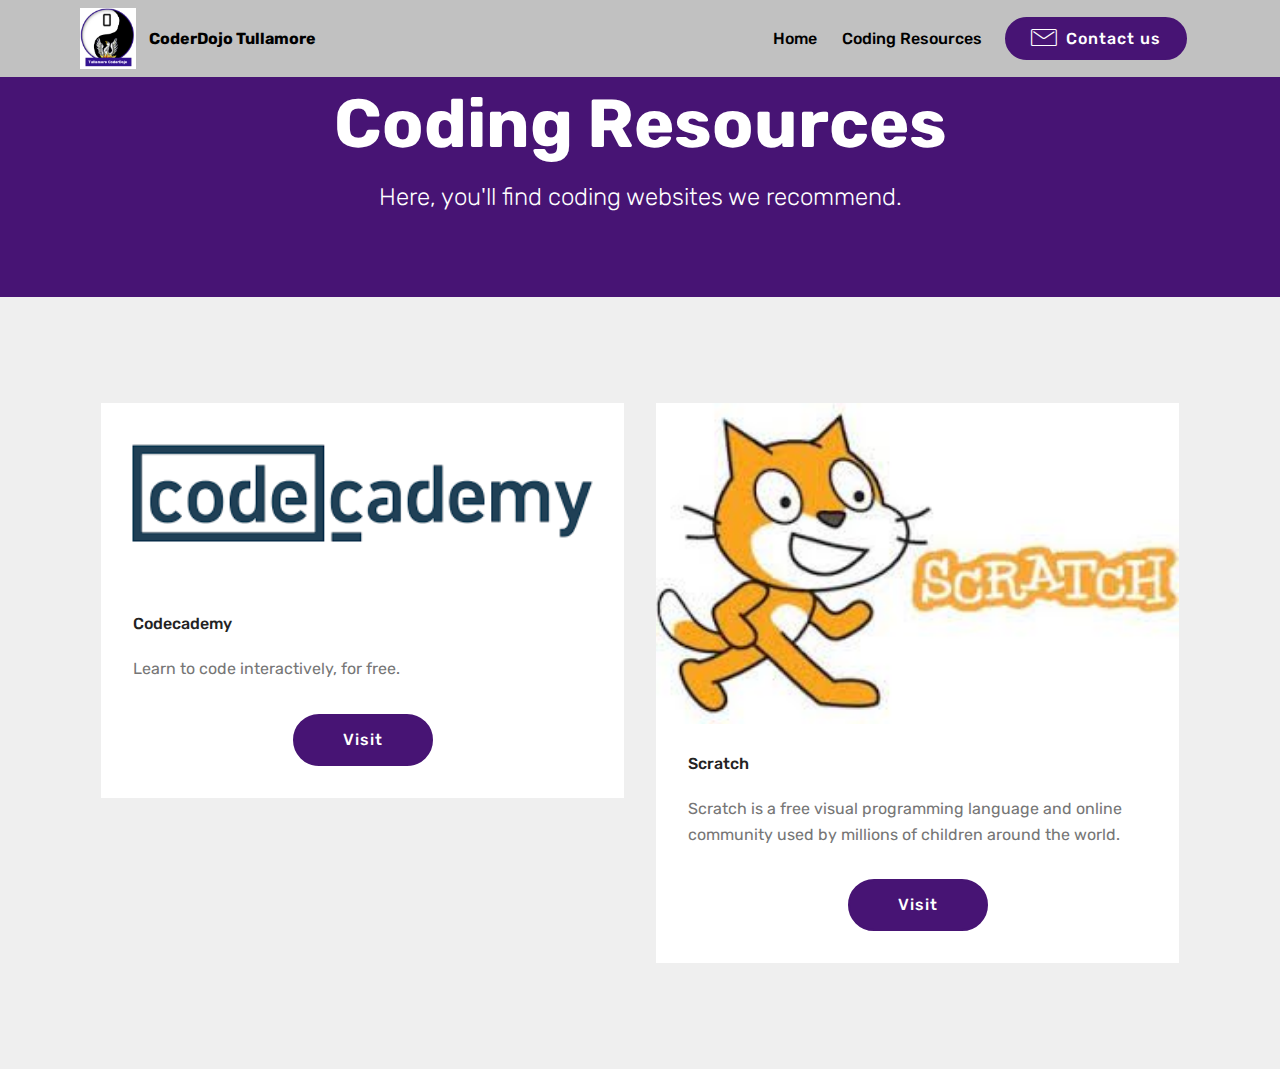
<file: web/page2.html>
<!DOCTYPE html>
<html >
<head>
  <!-- Site made with Mobirise Website Builder v4.6.2, https://mobirise.com -->
  <meta charset="UTF-8">
  <meta http-equiv="X-UA-Compatible" content="IE=edge">
  <meta name="generator" content="Mobirise v4.6.2, mobirise.com">
  <meta name="viewport" content="width=device-width, initial-scale=1, minimum-scale=1">
  <link rel="shortcut icon" href="assets/images/cdtlogosharper-700x760.jpg" type="image/x-icon">
  <meta name="description" content="Website Generator Description">
  <title>Coding Resources | CoderDojo Tullamore</title>
  <link rel="stylesheet" href="assets/web/assets/mobirise-icons/mobirise-icons.css">
  <link rel="stylesheet" href="assets/tether/tether.min.css">
  <link rel="stylesheet" href="assets/bootstrap/css/bootstrap.min.css">
  <link rel="stylesheet" href="assets/bootstrap/css/bootstrap-grid.min.css">
  <link rel="stylesheet" href="assets/bootstrap/css/bootstrap-reboot.min.css">
  <link rel="stylesheet" href="assets/dropdown/css/style.css">
  <link rel="stylesheet" href="assets/theme/css/style.css">
  <link rel="stylesheet" href="assets/mobirise/css/mbr-additional.css" type="text/css">
  
  
  
</head>
<body>

<!-- Google Analytics -->
<!-- Begin of Chaport Live Chat code -->
<script type="text/javascript">
(function(w,d,v2){
w.chaport = { app_id : '5a736a840bc11c40dac915ae' };

v2=w.chaport;v2._q=[];v2._l={};v2.q=function(){v2._q.push(arguments)};v2.on=function(e,fn){if(!v2._l[e])v2._l[e]=[];v2._l[e].push(fn)};var s=d.createElement('script');s.type='text/javascript';s.async=true;s.src='https://app.chaport.com/javascripts/insert.js';var ss=d.getElementsByTagName('script')[0];ss.parentNode.insertBefore(s,ss)})(window, document);
</script>
<!-- End of Chaport Live Chat code -->
<!-- /Google Analytics -->


  <section class="menu cid-qIqELXtJ0T" once="menu" id="menu1-7">

    

    <nav class="navbar navbar-expand beta-menu navbar-dropdown align-items-center navbar-fixed-top navbar-toggleable-sm">
        <button class="navbar-toggler navbar-toggler-right" type="button" data-toggle="collapse" data-target="#navbarSupportedContent" aria-controls="navbarSupportedContent" aria-expanded="false" aria-label="Toggle navigation">
            <div class="hamburger">
                <span></span>
                <span></span>
                <span></span>
                <span></span>
            </div>
        </button>
        <div class="menu-logo">
            <div class="navbar-brand">
                <span class="navbar-logo">
                    <a href="index.html">
                         <img src="assets/images/cdtlogosharper-700x760.jpg" alt="CoderDojo Tullamore Logo" title="" style="height: 3.8rem;">
                    </a>
                </span>
                <span class="navbar-caption-wrap"><a class="navbar-caption text-black display-4" href="index.html">
                        CoderDojo Tullamore</a></span>
            </div>
        </div>
        <div class="collapse navbar-collapse" id="navbarSupportedContent">
            <ul class="navbar-nav nav-dropdown" data-app-modern-menu="true"><li class="nav-item">
                    <a class="nav-link link text-black display-4" href="index.html">
                        
                        Home&nbsp;</a>
                </li><li class="nav-item"><a class="nav-link link text-black display-4" href="page2.html">
                        
                        Coding Resources</a></li></ul>
            <div class="navbar-buttons mbr-section-btn"><a class="btn btn-sm btn-secondary display-4" href="contact-us.html"><span class="mbri-letter mbr-iconfont mbr-iconfont-btn"></span>
                    Contact us</a></div>
        </div>
    </nav>
</section>

<section class="engine"><a href="https://mobirise.ws/d">best web page software</a></section><section class="mbr-section content5 cid-qIqMaJuMAy" id="content5-8">

    

    

    <div class="container">
        <div class="media-container-row">
            <div class="title col-12 col-md-8">
                <h2 class="align-center mbr-bold mbr-white pb-3 mbr-fonts-style display-1">
                    Coding Resources</h2>
                <h3 class="mbr-section-subtitle align-center mbr-light mbr-white pb-3 mbr-fonts-style display-5">Here, you'll find coding websites we recommend.</h3>
                
                
            </div>
        </div>
    </div>
</section>

<section class="features3 cid-qIqMpAQjIj" id="features3-9">

    

    
    <div class="container">
        <div class="media-container-row">
            <div class="card p-3 col-12 col-md-6">
                <div class="card-wrapper">
                    <div class="card-img">
                        <img src="assets/images/codecademy-382x132.png" alt="Mobirise" title="">
                    </div>
                    <div class="card-box">
                        <h4 class="card-title mbr-fonts-style display-7">
                            Codecademy
                        </h4>
                        <p class="mbr-text mbr-fonts-style display-7">Learn to code interactively, for free.</p>
                    </div>
                    <div class="mbr-section-btn text-center"><a href="https://www.codecademy.com/" class="btn btn-secondary display-4">
                            Visit</a></div>
                </div>
            </div>

            <div class="card p-3 col-12 col-md-6">
                <div class="card-wrapper">
                    <div class="card-img">
                        <img src="assets/images/scratch-287x176.jpg" alt="Mobirise" title="">
                    </div>
                    <div class="card-box">
                        <h4 class="card-title mbr-fonts-style display-7">
                            Scratch</h4>
                        <p class="mbr-text mbr-fonts-style display-7">
                            Scratch is a free visual programming language and online community used by millions of children around the world. 
                        </p>
                    </div>
                    <div class="mbr-section-btn text-center"><a href="https://scratch.mit.edu" class="btn btn-secondary display-4">
                            Visit</a></div>
                </div>
            </div>

            

            
        </div>
    </div>
</section>


  <script src="assets/web/assets/jquery/jquery.min.js"></script>
  <script src="assets/popper/popper.min.js"></script>
  <script src="assets/tether/tether.min.js"></script>
  <script src="assets/bootstrap/js/bootstrap.min.js"></script>
  <script src="assets/smoothscroll/smooth-scroll.js"></script>
  <script src="assets/dropdown/js/script.min.js"></script>
  <script src="assets/touchswipe/jquery.touch-swipe.min.js"></script>
  <script src="assets/theme/js/script.js"></script>
  
  
</body>
</html>
</file>
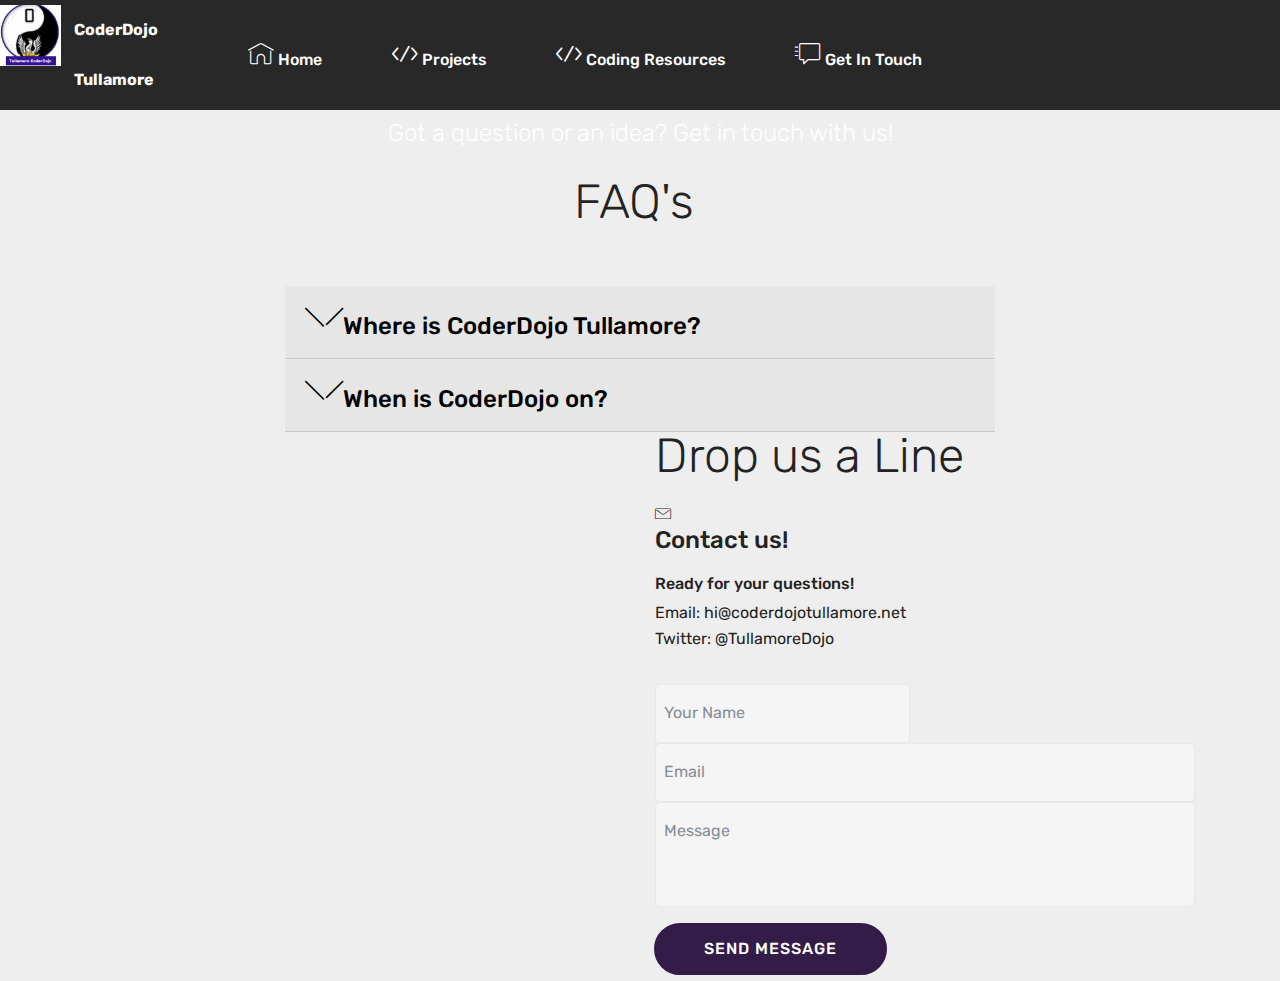
<file: web/page3.html>
<!DOCTYPE html>
<html >
<head>
  <!-- Site made with Mobirise Website Builder v4.5.2, https://mobirise.com -->
  <meta charset="UTF-8">
  <meta http-equiv="X-UA-Compatible" content="IE=edge">
  <meta name="generator" content="Mobirise v4.5.2, mobirise.com">
  <meta name="viewport" content="width=device-width, initial-scale=1, minimum-scale=1">
  <link rel="shortcut icon" href="assets/images/39ab162cb21e5df6f1aad562c222cbf5-400x400-400x400.png" type="image/x-icon">
  <meta name="description" content="Site Builder Description">
  <title>Contact | CoderDojo Tullamore</title>
  <link rel="stylesheet" href="assets/web/assets/mobirise-icons-bold/mobirise-icons-bold.css">
  <link rel="stylesheet" href="assets/web/assets/mobirise-icons/mobirise-icons.css">
  <link rel="stylesheet" href="assets/tether/tether.min.css">
  <link rel="stylesheet" href="assets/bootstrap/css/bootstrap.min.css">
  <link rel="stylesheet" href="assets/bootstrap/css/bootstrap-grid.min.css">
  <link rel="stylesheet" href="assets/bootstrap/css/bootstrap-reboot.min.css">
  <link rel="stylesheet" href="assets/dropdown/css/style.css">
  <link rel="stylesheet" href="assets/theme/css/style.css">
  <link rel="stylesheet" href="assets/mobirise/css/mbr-additional.css" type="text/css">
  
  
  
</head>
<body>
<section class="menu cid-qCzo7CCfwO" once="menu" id="menu1-f" data-rv-view="54">

    

    <nav class="navbar navbar-expand beta-menu navbar-dropdown align-items-center navbar-fixed-top navbar-toggleable-sm">
        <button class="navbar-toggler navbar-toggler-right" type="button" data-toggle="collapse" data-target="#navbarSupportedContent" aria-controls="navbarSupportedContent" aria-expanded="false" aria-label="Toggle navigation">
            <div class="hamburger">
                <span></span>
                <span></span>
                <span></span>
                <span></span>
            </div>
        </button>
        <div class="menu-logo">
            <div class="navbar-brand">
                <span class="navbar-logo">
                    <a href="index.html">
                         <img src="assets/images/39ab162cb21e5df6f1aad562c222cbf5-400x400-400x400.png" alt="Mobirise" title="" media-simple="true" style="height: 3.8rem;">
                    </a>
                </span>
                <span class="navbar-caption-wrap"><a class="navbar-caption text-white display-4" href="https://mobirise.com">
                        CoderDojo Tullamore</a></span>
            </div>
        </div>
        <div class="collapse navbar-collapse" id="navbarSupportedContent">
            <ul class="navbar-nav nav-dropdown nav-right" data-app-modern-menu="true"><li class="nav-item">
                    <a class="nav-link link text-white display-4" href="index.html"><span class="mbri-home mbr-iconfont mbr-iconfont-btn"></span>&nbsp;Home</a>
                </li><li class="nav-item"><a class="nav-link link text-white display-4" href="page1.html"><span class="mbrib-code mbr-iconfont mbr-iconfont-btn"></span>&nbsp;Projects</a></li><li class="nav-item"><a class="nav-link link text-white display-4" href="page2.html"><span class="mbrib-code mbr-iconfont mbr-iconfont-btn"></span>&nbsp;Coding Resources</a></li>
                <li class="nav-item">
                    <a class="nav-link link text-white display-4" href="page3.html"><span class="mbri-help mbr-iconfont mbr-iconfont-btn"></span>
                        
                        Get In Touch &nbsp;</a>
                </li></ul>
            
        </div>
    </nav>
</section>

<section class="engine"><a href="https://mobirise.co/g">how to create your own website for free</a></section><section once="" class="cid-qDuWh9K76t" id="footer6-g" data-rv-view="56">

    

    

    <div class="container">
        <div class="media-container-row align-center mbr-white">
            <div class="col-12">
                <p class="mbr-text mb-0 mbr-fonts-style display-7">© Copyright 2017 CoderDojo Tullamore - All rights reserved.</p>
            </div>
        </div>
    </div>
</section>

<section class="mbr-section content5 cid-qDuXoTAoat mbr-parallax-background" id="content5-i" data-rv-view="59">

    

    

    <div class="container">
        <div class="media-container-row">
            <div class="title col-12 col-md-8">
                <h2 class="align-center mbr-bold mbr-white pb-3 mbr-fonts-style display-1">Contact Us</h2>
                <h3 class="mbr-section-subtitle align-center mbr-light mbr-white pb-3 mbr-fonts-style display-5">Got a question or an idea? Get in touch with us!</h3>
                
                
            </div>
        </div>
    </div>
</section>

<section class="accordion1 cid-qDC0ON7MkC" id="accordion1-q" data-rv-view="62">

    

    
    <div class="container">
        <div class="media-container-row">
            <div class="col-12 col-md-8">
                <div class="section-head text-center space30">
                    <h2 class="mbr-section-title pb-5 mbr-fonts-style display-2">FAQ's&nbsp;</h2>
                </div>
                <div class="clearfix"></div>
                <div id="bootstrap-accordion_11" class="panel-group accordionStyles accordion" role="tablist" aria-multiselectable="true">
                    <div class="card">
                        <div class="card-header" role="tab" id="headingOne">
                            <a role="button" class="panel-title collapsed text-black" data-toggle="collapse" data-parent="#bootstrap-accordion_11" data-core="" href="#collapse1_11" aria-expanded="false" aria-controls="collapse1">
                                <h4 class="mbr-fonts-style display-5">
                                    <span class="sign mbr-iconfont mbri-arrow-down inactive"></span>Where is CoderDojo Tullamore?</h4>
                            </a>
                        </div>
                        <div id="collapse1_11" class="panel-collapse noScroll collapse " role="tabpanel" aria-labelledby="headingOne">
                            <div class="panel-body p-4">
                                <p class="mbr-fonts-style panel-text display-7">We're in St Mary's Youth Centre. Need directions? Click <a href="https://www.google.ie/maps/dir/''/st+mary's+youth+centre+tullamore/data=!4m5!4m4!1m0!1m2!1m1!1s0x485da5856d76781f:0x524ee3bc2df5173e?sa=X&ved=0ahUKEwjv9q_05ITYAhWIIcAKHf5qAdQQ9RcIhwEwDg" target="_blank">here</a>&nbsp;for a Google Maps link.</p>
                            </div>
                        </div>
                    </div>
                    <div class="card">
                        <div class="card-header" role="tab" id="headingTwo">
                            <a role="button" class="collapsed panel-title text-black" data-toggle="collapse" data-parent="#bootstrap-accordion_11" data-core="" href="#collapse2_11" aria-expanded="false" aria-controls="collapse2">
                                <h4 class="mbr-fonts-style display-5">
                                    <span class="sign mbr-iconfont mbri-arrow-down inactive"></span>When is CoderDojo on?</h4>
                            </a>
                            
                        </div>
                        <div id="collapse2_11" class="panel-collapse noScroll collapse" role="tabpanel" aria-labelledby="headingTwo">
                            <div class="panel-body p-4">
                                <p class="mbr-fonts-style panel-text display-7">CoderDojo Tullamore takes place on Friday evenings at 6.30pm until 8.30pm. Make sure to subscribe to our newsletter for start and end dates.</p>
                            </div>
                        </div>
                    </div>
                    
                    
                    
                    
                </div>
            </div>
        </div>
    </div>
</section>

<section class="mbr-section form4 cid-qDuXP0bVEF" id="form4-k" data-rv-view="65">

    

    
    <div class="container">
        <div class="row">
            <div class="col-md-6">
                <div class="google-map"><iframe frameborder="0" style="border:0" src="https://www.google.com/maps/embed/v1/place?key=AIzaSyA0Dx_boXQiwvdz8sJHoYeZNVTdoWONYkU&amp;q=place_id:ChIJ-Smda4WlXUgRTPw-hhr_AFs" allowfullscreen=""></iframe></div>
            </div>
            <div class="col-md-6">
                <h2 class="pb-3 align-left mbr-fonts-style display-2">Drop us a Line</h2>
                <div>
                    <div class="icon-block pb-3">
                        <span class="icon-block__icon">
                            <span class="mbri-letter mbr-iconfont" media-simple="true"></span>
                        </span>
                        <h4 class="icon-block__title align-left mbr-fonts-style display-5">Contact us!</h4>
                    </div>
                    <div class="icon-contacts pb-3">
                        <h5 class="align-left mbr-fonts-style display-7">Ready for your questions!</h5>
                        <p class="mbr-text align-left mbr-fonts-style display-7">Email: hi@coderdojotullamore.net<br>Twitter: @TullamoreDojo</p>
                    </div>
                </div>
                <div data-form-type="formoid">
                    <div data-form-alert="" hidden="">Thanks for filling out the form!</div>
                    <form class="block mbr-form" action="https://mobirise.com/" method="post" data-form-title="Mobirise Form"><input type="hidden" data-form-email="true" value="vr4+0TtivpxbVbETVOpZC0FEYSpjydgKyhzDOs8AWYhvcX2hS7mivtAAD4q56NK9mhV1in31BYVVyfurFaY9h+22gs0eU3Pkd65YZzNawWK3QvkL34xOmgyq7GrrJlO3">
                        <div class="row">
                            <div class="col-md-6 multi-horizontal" data-for="name">
                                <input type="text" class="form-control input" name="name" data-form-field="Name" placeholder="Your Name" required="" id="name-form4-k">
                            </div>
                            
                            <div class="col-md-12" data-for="email">
                                <input type="text" class="form-control input" name="email" data-form-field="Email" placeholder="Email" required="" id="email-form4-k">
                            </div>
                            <div class="col-md-12" data-for="message">
                                <textarea class="form-control input" name="message" rows="3" data-form-field="Message" placeholder="Message" style="resize:none" id="message-form4-k"></textarea>
                            </div>
                            <div class="input-group-btn col-md-12" style="margin-top: 10px;">
                                <button href="" type="submit" class="btn btn-primary btn-form display-4">SEND MESSAGE</button>
                            </div>
                        </div>
                    </form>
                </div>
            </div>
        </div>
    </div>
</section>


  <script src="assets/web/assets/jquery/jquery.min.js"></script>
  <script src="assets/tether/tether.min.js"></script>
  <script src="assets/popper/popper.min.js"></script>
  <script src="assets/bootstrap/js/bootstrap.min.js"></script>
  <script src="assets/smoothscroll/smooth-scroll.js"></script>
  <script src="assets/touchswipe/jquery.touch-swipe.min.js"></script>
  <script src="assets/parallax/jarallax.min.js"></script>
  <script src="assets/mbr-switch-arrow/mbr-switch-arrow.js"></script>
  <script src="assets/dropdown/js/script.min.js"></script>
  <script src="assets/theme/js/script.js"></script>
  <script src="assets/formoid/formoid.min.js"></script>
  
  
</body>
</html>
</file>
<file: web/assets/web/assets/mobirise-icons-bold/mobirise-icons-bold.css>
@font-face {
  font-family: 'mobirise-icons-bold';
  src:  url('mobirise-icons-bold.eot?m1l4yr');
  src:  url('mobirise-icons-bold.eot?m1l4yr#iefix') format('embedded-opentype'),
    url('mobirise-icons-bold.ttf?m1l4yr') format('truetype'),
    url('mobirise-icons-bold.woff?m1l4yr') format('woff'),
    url('mobirise-icons-bold.svg?m1l4yr#mobirise-icons-bold') format('svg');
  font-weight: normal;
  font-style: normal;
}

[class^="mbrib-"], [class*="mbrib-"] {
  /* use !important to prevent issues with browser extensions that change fonts */
  font-family: 'mobirise-icons-bold' !important;
  speak: none;
  font-style: normal;
  font-weight: normal;
  font-variant: normal;
  text-transform: none;
  line-height: 1;

  /* Better Font Rendering =========== */
  -webkit-font-smoothing: antialiased;
  -moz-osx-font-smoothing: grayscale;
}

.mbrib-add-submenu:before {
  content: "\e900";
}
.mbrib-alert:before {
  content: "\e901";
}
.mbrib-align-center:before {
  content: "\e902";
}
.mbrib-align-justify:before {
  content: "\e903";
}
.mbrib-align-left:before {
  content: "\e904";
}
.mbrib-align-right:before {
  content: "\e905";
}
.mbrib-android:before {
  content: "\e906";
}
.mbrib-apple:before {
  content: "\e907";
}
.mbrib-arrow-down:before {
  content: "\e908";
}
.mbrib-arrow-next:before {
  content: "\e909";
}
.mbrib-arrow-prev:before {
  content: "\e90a";
}
.mbrib-arrow-up:before {
  content: "\e90b";
}
.mbrib-bold:before {
  content: "\e90c";
}
.mbrib-bookmark:before {
  content: "\e90d";
}
.mbrib-bootstrap:before {
  content: "\e90e";
}
.mbrib-briefcase:before {
  content: "\e90f";
}
.mbrib-browse:before {
  content: "\e910";
}
.mbrib-bulleted-list:before {
  content: "\e911";
}
.mbrib-calendar:before {
  content: "\e912";
}
.mbrib-camera:before {
  content: "\e913";
}
.mbrib-cart-add:before {
  content: "\e914";
}
.mbrib-cart-full:before {
  content: "\e915";
}
.mbrib-cash:before {
  content: "\e916";
}
.mbrib-change-style:before {
  content: "\e917";
}
.mbrib-chat:before {
  content: "\e918";
}
.mbrib-clock:before {
  content: "\e919";
}
.mbrib-close:before {
  content: "\e91a";
}
.mbrib-cloud:before {
  content: "\e91b";
}
.mbrib-code:before {
  content: "\e91c";
}
.mbrib-contact-form:before {
  content: "\e91d";
}
.mbrib-credit-card:before {
  content: "\e91e";
}
.mbrib-cursor-click:before {
  content: "\e91f";
}
.mbrib-cust-feedback:before {
  content: "\e920";
}
.mbrib-database:before {
  content: "\e921";
}
.mbrib-delivery:before {
  content: "\e922";
}
.mbrib-desktop:before {
  content: "\e923";
}
.mbrib-devices:before {
  content: "\e924";
}
.mbrib-down:before {
  content: "\e925";
}
.mbrib-download:before {
  content: "\e926";
}
.mbrib-drag-n-drop:before {
  content: "\e927";
}
.mbrib-drag-n-drop2:before {
  content: "\e928";
}
.mbrib-edit:before {
  content: "\e929";
}
.mbrib-edit2:before {
  content: "\e92a";
}
.mbrib-error:before {
  content: "\e92b";
}
.mbrib-extension:before {
  content: "\e92c";
}
.mbrib-features:before {
  content: "\e92d";
}
.mbrib-file:before {
  content: "\e92e";
}
.mbrib-flag:before {
  content: "\e92f";
}
.mbrib-folder:before {
  content: "\e930";
}
.mbrib-gift:before {
  content: "\e931";
}
.mbrib-github:before {
  content: "\e932";
}
.mbrib-globe-2:before {
  content: "\e933";
}
.mbrib-globe:before {
  content: "\e934";
}
.mbrib-growing-chart:before {
  content: "\e935";
}
.mbrib-hearth:before {
  content: "\e936";
}
.mbrib-help:before {
  content: "\e937";
}
.mbrib-home:before {
  content: "\e938";
}
.mbrib-hot-cup:before {
  content: "\e939";
}
.mbrib-idea:before {
  content: "\e93a";
}
.mbrib-image-gallery:before {
  content: "\e93b";
}
.mbrib-image-slider:before {
  content: "\e93c";
}
.mbrib-info:before {
  content: "\e93d";
}
.mbrib-italic:before {
  content: "\e93e";
}
.mbrib-key:before {
  content: "\e93f";
}
.mbrib-laptop:before {
  content: "\e940";
}
.mbrib-layers:before {
  content: "\e941";
}
.mbrib-left-right:before {
  content: "\e942";
}
.mbrib-left:before {
  content: "\e943";
}
.mbrib-letter:before {
  content: "\e944";
}
.mbrib-like:before {
  content: "\e945";
}
.mbrib-link:before {
  content: "\e946";
}
.mbrib-lock:before {
  content: "\e947";
}
.mbrib-login:before {
  content: "\e948";
}
.mbrib-logout:before {
  content: "\e949";
}
.mbrib-magic-stick:before {
  content: "\e94a";
}
.mbrib-map-pin:before {
  content: "\e94b";
}
.mbrib-menu:before {
  content: "\e94c";
}
.mbrib-mobile:before {
  content: "\e94d";
}
.mbrib-mobile2:before {
  content: "\e94e";
}
.mbrib-mobirise:before {
  content: "\e94f";
}
.mbrib-more-horizontal:before {
  content: "\e950";
}
.mbrib-more-vertical:before {
  content: "\e951";
}
.mbrib-music:before {
  content: "\e952";
}
.mbrib-new-file:before {
  content: "\e953";
}
.mbrib-numbered-list:before {
  content: "\e954";
}
.mbrib-opened-folder:before {
  content: "\e955";
}
.mbrib-pages:before {
  content: "\e956";
}
.mbrib-paper-plane:before {
  content: "\e957";
}
.mbrib-paperclip:before {
  content: "\e958";
}
.mbrib-photo:before {
  content: "\e959";
}
.mbrib-photos:before {
  content: "\e95a";
}
.mbrib-pin:before {
  content: "\e95b";
}
.mbrib-play:before {
  content: "\e95c";
}
.mbrib-plus:before {
  content: "\e95d";
}
.mbrib-preview:before {
  content: "\e95e";
}
.mbrib-print:before {
  content: "\e95f";
}
.mbrib-protect:before {
  content: "\e960";
}
.mbrib-question:before {
  content: "\e961";
}
.mbrib-quote-left:before {
  content: "\e962";
}
.mbrib-quote-right:before {
  content: "\e963";
}
.mbrib-redo:before {
  content: "\e964";
}
.mbrib-refresh:before {
  content: "\e965";
}
.mbrib-responsive:before {
  content: "\e966";
}
.mbrib-right:before {
  content: "\e967";
}
.mbrib-rocket:before {
  content: "\e968";
}
.mbrib-sad-face:before {
  content: "\e969";
}
.mbrib-sale:before {
  content: "\e96a";
}
.mbrib-save:before {
  content: "\e96b";
}
.mbrib-search:before {
  content: "\e96c";
}
.mbrib-setting:before {
  content: "\e96d";
}
.mbrib-setting2:before {
  content: "\e96e";
}
.mbrib-setting3:before {
  content: "\e96f";
}
.mbrib-share:before {
  content: "\e970";
}
.mbrib-shopping-bag:before {
  content: "\e971";
}
.mbrib-shopping-basket:before {
  content: "\e972";
}
.mbrib-shopping-cart:before {
  content: "\e973";
}
.mbrib-sites:before {
  content: "\e974";
}
.mbrib-smile-face:before {
  content: "\e975";
}
.mbrib-speed:before {
  content: "\e976";
}
.mbrib-star:before {
  content: "\e977";
}
.mbrib-success:before {
  content: "\e978";
}
.mbrib-sun:before {
  content: "\e979";
}
.mbrib-sun2:before {
  content: "\e97a";
}
.mbrib-tablet-vertical:before {
  content: "\e97b";
}
.mbrib-tablet:before {
  content: "\e97c";
}
.mbrib-target:before {
  content: "\e97d";
}
.mbrib-timer:before {
  content: "\e97e";
}
.mbrib-to-ftp:before {
  content: "\e97f";
}
.mbrib-to-local-drive:before {
  content: "\e980";
}
.mbrib-touch-swipe:before {
  content: "\e981";
}
.mbrib-touch:before {
  content: "\e982";
}
.mbrib-trash:before {
  content: "\e983";
}
.mbrib-underline:before {
  content: "\e984";
}
.mbrib-undo:before {
  content: "\e985";
}
.mbrib-unlink:before {
  content: "\e986";
}
.mbrib-unlock:before {
  content: "\e987";
}
.mbrib-up-down:before {
  content: "\e988";
}
.mbrib-up:before {
  content: "\e989";
}
.mbrib-update:before {
  content: "\e98a";
}
.mbrib-upload:before {
  content: "\e98b";
}
.mbrib-user:before {
  content: "\e98c";
}
.mbrib-user2:before {
  content: "\e98d";
}
.mbrib-users:before {
  content: "\e98e";
}
.mbrib-video-play:before {
  content: "\e98f";
}
.mbrib-video:before {
  content: "\e990";
}
.mbrib-watch:before {
  content: "\e991";
}
.mbrib-website-theme:before {
  content: "\e992";
}
.mbrib-wifi:before {
  content: "\e993";
}
.mbrib-windows:before {
  content: "\e994";
}
.mbrib-zoom-out:before {
  content: "\e995";
}
</file>
<file: web/assets/web/assets/mobirise-icons/mobirise-icons.css>
@font-face {
  font-family: 'MobiriseIcons';
  src:  url('mobirise-icons.eot?spat4u');
  src:  url('mobirise-icons.eot?spat4u#iefix') format('embedded-opentype'),
    url('mobirise-icons.ttf?spat4u') format('truetype'),
    url('mobirise-icons.woff?spat4u') format('woff'),
    url('mobirise-icons.svg?spat4u#MobiriseIcons') format('svg');
  font-weight: normal;
  font-style: normal;
}

[class^="mbri-"], [class*=" mbri-"] {
  /* use !important to prevent issues with browser extensions that change fonts */
  font-family: MobiriseIcons !important;
  speak: none;
  font-style: normal;
  font-weight: normal;
  font-variant: normal;
  text-transform: none;
  line-height: 1;

  /* Better Font Rendering =========== */
  -webkit-font-smoothing: antialiased;
  -moz-osx-font-smoothing: grayscale;
}

.mbri-add-submenu:before {
  content: "\e900";
}
.mbri-alert:before {
  content: "\e901";
}
.mbri-align-center:before {
  content: "\e902";
}
.mbri-align-justify:before {
  content: "\e903";
}
.mbri-align-left:before {
  content: "\e904";
}
.mbri-align-right:before {
  content: "\e905";
}
.mbri-android:before {
  content: "\e906";
}
.mbri-apple:before {
  content: "\e907";
}
.mbri-arrow-down:before {
  content: "\e908";
}
.mbri-arrow-next:before {
  content: "\e909";
}
.mbri-arrow-prev:before {
  content: "\e90a";
}
.mbri-arrow-up:before {
  content: "\e90b";
}
.mbri-bold:before {
  content: "\e90c";
}
.mbri-bookmark:before {
  content: "\e90d";
}
.mbri-bootstrap:before {
  content: "\e90e";
}
.mbri-briefcase:before {
  content: "\e90f";
}
.mbri-browse:before {
  content: "\e910";
}
.mbri-bulleted-list:before {
  content: "\e911";
}
.mbri-calendar:before {
  content: "\e912";
}
.mbri-camera:before {
  content: "\e913";
}
.mbri-cart-add:before {
  content: "\e914";
}
.mbri-cart-full:before {
  content: "\e915";
}
.mbri-cash:before {
  content: "\e916";
}
.mbri-change-style:before {
  content: "\e917";
}
.mbri-chat:before {
  content: "\e918";
}
.mbri-clock:before {
  content: "\e919";
}
.mbri-close:before {
  content: "\e91a";
}
.mbri-cloud:before {
  content: "\e91b";
}
.mbri-code:before {
  content: "\e91c";
}
.mbri-contact-form:before {
  content: "\e91d";
}
.mbri-credit-card:before {
  content: "\e91e";
}
.mbri-cursor-click:before {
  content: "\e91f";
}
.mbri-cust-feedback:before {
  content: "\e920";
}
.mbri-database:before {
  content: "\e921";
}
.mbri-delivery:before {
  content: "\e922";
}
.mbri-desktop:before {
  content: "\e923";
}
.mbri-devices:before {
  content: "\e924";
}
.mbri-down:before {
  content: "\e925";
}
.mbri-download:before {
  content: "\e989";
}
.mbri-drag-n-drop:before {
  content: "\e927";
}
.mbri-drag-n-drop2:before {
  content: "\e928";
}
.mbri-edit:before {
  content: "\e929";
}
.mbri-edit2:before {
  content: "\e92a";
}
.mbri-error:before {
  content: "\e92b";
}
.mbri-extension:before {
  content: "\e92c";
}
.mbri-features:before {
  content: "\e92d";
}
.mbri-file:before {
  content: "\e92e";
}
.mbri-flag:before {
  content: "\e92f";
}
.mbri-folder:before {
  content: "\e930";
}
.mbri-gift:before {
  content: "\e931";
}
.mbri-github:before {
  content: "\e932";
}
.mbri-globe:before {
  content: "\e933";
}
.mbri-globe-2:before {
  content: "\e934";
}
.mbri-growing-chart:before {
  content: "\e935";
}
.mbri-hearth:before {
  content: "\e936";
}
.mbri-help:before {
  content: "\e937";
}
.mbri-home:before {
  content: "\e938";
}
.mbri-hot-cup:before {
  content: "\e939";
}
.mbri-idea:before {
  content: "\e93a";
}
.mbri-image-gallery:before {
  content: "\e93b";
}
.mbri-image-slider:before {
  content: "\e93c";
}
.mbri-info:before {
  content: "\e93d";
}
.mbri-italic:before {
  content: "\e93e";
}
.mbri-key:before {
  content: "\e93f";
}
.mbri-laptop:before {
  content: "\e940";
}
.mbri-layers:before {
  content: "\e941";
}
.mbri-left-right:before {
  content: "\e942";
}
.mbri-left:before {
  content: "\e943";
}
.mbri-letter:before {
  content: "\e944";
}
.mbri-like:before {
  content: "\e945";
}
.mbri-link:before {
  content: "\e946";
}
.mbri-lock:before {
  content: "\e947";
}
.mbri-login:before {
  content: "\e948";
}
.mbri-logout:before {
  content: "\e949";
}
.mbri-magic-stick:before {
  content: "\e94a";
}
.mbri-map-pin:before {
  content: "\e94b";
}
.mbri-menu:before {
  content: "\e94c";
}
.mbri-mobile:before {
  content: "\e94d";
}
.mbri-mobile2:before {
  content: "\e94e";
}
.mbri-mobirise:before {
  content: "\e94f";
}
.mbri-more-horizontal:before {
  content: "\e950";
}
.mbri-more-vertical:before {
  content: "\e951";
}
.mbri-music:before {
  content: "\e952";
}
.mbri-new-file:before {
  content: "\e953";
}
.mbri-numbered-list:before {
  content: "\e954";
}
.mbri-opened-folder:before {
  content: "\e955";
}
.mbri-pages:before {
  content: "\e956";
}
.mbri-paper-plane:before {
  content: "\e957";
}
.mbri-paperclip:before {
  content: "\e958";
}
.mbri-photo:before {
  content: "\e959";
}
.mbri-photos:before {
  content: "\e95a";
}
.mbri-pin:before {
  content: "\e95b";
}
.mbri-play:before {
  content: "\e95c";
}
.mbri-plus:before {
  content: "\e95d";
}
.mbri-preview:before {
  content: "\e95e";
}
.mbri-print:before {
  content: "\e95f";
}
.mbri-protect:before {
  content: "\e960";
}
.mbri-question:before {
  content: "\e961";
}
.mbri-quote-left:before {
  content: "\e962";
}
.mbri-quote-right:before {
  content: "\e963";
}
.mbri-refresh:before {
  content: "\e964";
}
.mbri-responsive:before {
  content: "\e965";
}
.mbri-right:before {
  content: "\e966";
}
.mbri-rocket:before {
  content: "\e967";
}
.mbri-sad-face:before {
  content: "\e968";
}
.mbri-sale:before {
  content: "\e969";
}
.mbri-save:before {
  content: "\e96a";
}
.mbri-search:before {
  content: "\e96b";
}
.mbri-setting:before {
  content: "\e96c";
}
.mbri-setting2:before {
  content: "\e96d";
}
.mbri-setting3:before {
  content: "\e96e";
}
.mbri-share:before {
  content: "\e96f";
}
.mbri-shopping-bag:before {
  content: "\e970";
}
.mbri-shopping-basket:before {
  content: "\e971";
}
.mbri-shopping-cart:before {
  content: "\e972";
}
.mbri-sites:before {
  content: "\e973";
}
.mbri-smile-face:before {
  content: "\e974";
}
.mbri-speed:before {
  content: "\e975";
}
.mbri-star:before {
  content: "\e976";
}
.mbri-success:before {
  content: "\e977";
}
.mbri-sun:before {
  content: "\e978";
}
.mbri-sun2:before {
  content: "\e979";
}
.mbri-tablet:before {
  content: "\e97a";
}
.mbri-tablet-vertical:before {
  content: "\e97b";
}
.mbri-target:before {
  content: "\e97c";
}
.mbri-timer:before {
  content: "\e97d";
}
.mbri-to-ftp:before {
  content: "\e97e";
}
.mbri-to-local-drive:before {
  content: "\e97f";
}
.mbri-touch-swipe:before {
  content: "\e980";
}
.mbri-touch:before {
  content: "\e981";
}
.mbri-trash:before {
  content: "\e982";
}
.mbri-underline:before {
  content: "\e983";
}
.mbri-unlink:before {
  content: "\e984";
}
.mbri-unlock:before {
  content: "\e985";
}
.mbri-up-down:before {
  content: "\e986";
}
.mbri-up:before {
  content: "\e987";
}
.mbri-update:before {
  content: "\e988";
}
.mbri-upload:before {
 content: "\e926"; 
}
.mbri-user:before {
  content: "\e98a";
}
.mbri-user2:before {
  content: "\e98b";
}
.mbri-users:before {
  content: "\e98c";
}
.mbri-video:before {
  content: "\e98d";
}
.mbri-video-play:before {
  content: "\e98e";
}
.mbri-watch:before {
  content: "\e98f";
}
.mbri-website-theme:before {
  content: "\e990";
}
.mbri-wifi:before {
  content: "\e991";
}
.mbri-windows:before {
  content: "\e992";
}
.mbri-zoom-out:before {
  content: "\e993";
}
.mbri-redo:before {
  content: "\e994";
}
.mbri-undo:before {
  content: "\e995";
}
</file>
<file: web/assets/dropdown/css/style.css>
.navbar-dropdown {
  left: 0;
  padding: 0;
  position: absolute;
  right: 0;
  top: 0;
  transition: all 0.45s ease;
  z-index: 1030;
  background: #282828; }
  .navbar-dropdown .navbar-logo {
    margin-right: 0.8rem;
    transition: margin 0.3s ease-in-out;
    vertical-align: middle; }
    .navbar-dropdown .navbar-logo img {
      height: 3.125rem;
      transition: all 0.3s ease-in-out; }
    .navbar-dropdown .navbar-logo.mbr-iconfont {
      font-size: 3.125rem;
      line-height: 3.125rem; }
  .navbar-dropdown .navbar-caption {
    font-weight: 700;
    white-space: normal;
    vertical-align: -4px;
    line-height: 3.125rem !important; }
    .navbar-dropdown .navbar-caption, .navbar-dropdown .navbar-caption:hover {
      color: inherit;
      text-decoration: none; }
  .navbar-dropdown .mbr-iconfont + .navbar-caption {
    vertical-align: -1px; }
  .navbar-dropdown.navbar-fixed-top {
    position: fixed; }
  .navbar-dropdown .navbar-brand span {
    vertical-align: -4px; }
  .navbar-dropdown.bg-color.transparent {
    background: none; }
  .navbar-dropdown.navbar-short .navbar-brand {
    padding: 0.625rem 0; }
    .navbar-dropdown.navbar-short .navbar-brand span {
      vertical-align: -1px; }
  .navbar-dropdown.navbar-short .navbar-caption {
    line-height: 2.375rem !important;
    vertical-align: -2px; }
  .navbar-dropdown.navbar-short .navbar-logo {
    margin-right: 0.5rem; }
    .navbar-dropdown.navbar-short .navbar-logo img {
      height: 2.375rem; }
    .navbar-dropdown.navbar-short .navbar-logo.mbr-iconfont {
      font-size: 2.375rem;
      line-height: 2.375rem; }
  .navbar-dropdown.navbar-short .mbr-table-cell {
    height: 3.625rem; }
  .navbar-dropdown .navbar-close {
    left: 0.6875rem;
    position: fixed;
    top: 0.75rem;
    z-index: 1000; }
  .navbar-dropdown .hamburger-icon {
    content: "";
    display: inline-block;
    vertical-align: middle;
    width: 16px;
    -webkit-box-shadow: 0 -6px 0 1px #282828,0 0 0 1px #282828,0 6px 0 1px #282828;
    -moz-box-shadow: 0 -6px 0 1px #282828,0 0 0 1px #282828,0 6px 0 1px #282828;
    box-shadow: 0 -6px 0 1px #282828,0 0 0 1px #282828,0 6px 0 1px #282828; }

.dropdown-menu .dropdown-toggle[data-toggle="dropdown-submenu"]::after {
  border-bottom: 0.35em solid transparent;
  border-left: 0.35em solid;
  border-right: 0;
  border-top: 0.35em solid transparent;
  margin-left: 0.3rem; }

.dropdown-menu .dropdown-item:focus {
  outline: 0; }

.nav-dropdown {
  font-size: 0.75rem;
  font-weight: 500;
  height: auto !important; }
  .nav-dropdown .nav-btn {
    padding-left: 1rem; }
  .nav-dropdown .link {
    margin: .667em 1.667em;
    font-weight: 500;
    padding: 0;
    transition: color .2s ease-in-out; }
    .nav-dropdown .link.dropdown-toggle {
      margin-right: 2.583em; }
      .nav-dropdown .link.dropdown-toggle::after {
        margin-left: .25rem;
        border-top: 0.35em solid;
        border-right: 0.35em solid transparent;
        border-left: 0.35em solid transparent;
        border-bottom: 0; }
      .nav-dropdown .link.dropdown-toggle[aria-expanded="true"] {
        margin: 0;
        padding: 0.667em 3.263em  0.667em 1.667em; }
  .nav-dropdown .link::after,
  .nav-dropdown .dropdown-item::after {
    color: inherit; }
  .nav-dropdown .btn {
    font-size: 0.75rem;
    font-weight: 700;
    letter-spacing: 0;
    margin-bottom: 0;
    padding-left: 1.25rem;
    padding-right: 1.25rem; }
  .nav-dropdown .dropdown-menu {
    border-radius: 0;
    border: 0;
    left: 0;
    margin: 0;
    padding-bottom: 1.25rem;
    padding-top: 1.25rem;
    position: relative; }
  .nav-dropdown .dropdown-submenu {
    margin-left: 0.125rem;
    top: 0; }
  .nav-dropdown .dropdown-item {
    font-weight: 500;
    line-height: 2;
    padding: 0.3846em 4.615em 0.3846em 1.5385em;
    position: relative;
    transition: color .2s ease-in-out, background-color .2s ease-in-out; }
    .nav-dropdown .dropdown-item::after {
      margin-top: -0.3077em;
      position: absolute;
      right: 1.1538em;
      top: 50%; }
    .nav-dropdown .dropdown-item:focus, .nav-dropdown .dropdown-item:hover {
      background: none; }

@media (max-width: 767px) {
  .nav-dropdown.navbar-toggleable-sm {
    bottom: 0;
    display: none;
    left: 0;
    overflow-x: hidden;
    position: fixed;
    top: 0;
    transform: translateX(-100%);
    -ms-transform: translateX(-100%);
    -webkit-transform: translateX(-100%);
    width: 18.75rem;
    z-index: 999; } }
.nav-dropdown.navbar-toggleable-xl {
  bottom: 0;
  display: none;
  left: 0;
  overflow-x: hidden;
  position: fixed;
  top: 0;
  transform: translateX(-100%);
  -ms-transform: translateX(-100%);
  -webkit-transform: translateX(-100%);
  width: 18.75rem;
  z-index: 999; }

.nav-dropdown-sm {
  display: block !important;
  overflow-x: hidden;
  overflow: auto;
  padding-top: 3.875rem; }
  .nav-dropdown-sm::after {
    content: "";
    display: block;
    height: 3rem;
    width: 100%; }
  .nav-dropdown-sm.collapse.in ~ .navbar-close {
    display: block !important; }
  .nav-dropdown-sm.collapsing, .nav-dropdown-sm.collapse.in {
    transform: translateX(0);
    -ms-transform: translateX(0);
    -webkit-transform: translateX(0);
    transition: all 0.25s ease-out;
    -webkit-transition: all 0.25s ease-out;
    background: #282828; }
  .nav-dropdown-sm.collapsing[aria-expanded="false"] {
    transform: translateX(-100%);
    -ms-transform: translateX(-100%);
    -webkit-transform: translateX(-100%); }
  .nav-dropdown-sm .nav-item {
    display: block;
    margin-left: 0 !important;
    padding-left: 0; }
  .nav-dropdown-sm .link,
  .nav-dropdown-sm .dropdown-item {
    border-top: 1px dotted rgba(255, 255, 255, 0.1);
    font-size: 0.8125rem;
    line-height: 1.6;
    margin: 0 !important;
    padding: 0.875rem 2.4rem 0.875rem 1.5625rem !important;
    position: relative;
    white-space: normal; }
    .nav-dropdown-sm .link:focus, .nav-dropdown-sm .link:hover,
    .nav-dropdown-sm .dropdown-item:focus,
    .nav-dropdown-sm .dropdown-item:hover {
      background: rgba(0, 0, 0, 0.2) !important;
      color: #c0a375; }
  .nav-dropdown-sm .nav-btn {
    position: relative;
    padding: 1.5625rem 1.5625rem 0 1.5625rem; }
    .nav-dropdown-sm .nav-btn::before {
      border-top: 1px dotted rgba(255, 255, 255, 0.1);
      content: "";
      left: 0;
      position: absolute;
      top: 0;
      width: 100%; }
    .nav-dropdown-sm .nav-btn + .nav-btn {
      padding-top: 0.625rem; }
      .nav-dropdown-sm .nav-btn + .nav-btn::before {
        display: none; }
  .nav-dropdown-sm .btn {
    padding: 0.625rem 0; }
  .nav-dropdown-sm .dropdown-toggle[data-toggle="dropdown-submenu"]::after {
    margin-left: .25rem;
    border-top: 0.35em solid;
    border-right: 0.35em solid transparent;
    border-left: 0.35em solid transparent;
    border-bottom: 0; }
  .nav-dropdown-sm .dropdown-toggle[data-toggle="dropdown-submenu"][aria-expanded="true"]::after {
    border-top: 0;
    border-right: 0.35em solid transparent;
    border-left: 0.35em solid transparent;
    border-bottom: 0.35em solid; }
  .nav-dropdown-sm .dropdown-menu {
    margin: 0;
    padding: 0;
    position: relative;
    top: 0;
    left: 0;
    width: 100%;
    border: 0;
    float: none;
    border-radius: 0;
    background: none; }
  .nav-dropdown-sm .dropdown-submenu {
    left: 100%;
    margin-left: 0.125rem;
    margin-top: -1.25rem;
    top: 0; }

.navbar-toggleable-sm .nav-dropdown .dropdown-menu {
  position: absolute; }

.navbar-toggleable-sm .nav-dropdown .dropdown-submenu {
  left: 100%;
  margin-left: 0.125rem;
  margin-top: -1.25rem;
  top: 0; }

.navbar-toggleable-sm.opened .nav-dropdown .dropdown-menu {
  position: relative; }

.navbar-toggleable-sm.opened .nav-dropdown .dropdown-submenu {
  left: 0;
  margin-left: 00rem;
  margin-top: 0rem;
  top: 0; }

.is-builder .nav-dropdown.collapsing {
  transition: none !important; }

/*# sourceMappingURL=style.css.map */
</file>
<file: web/assets/theme/css/style.css>
/*!
 * Mobirise v4 theme (https://mobirise.com/)
 * Copyright 2017 Mobirise
 */
section {
  background-color: #eeeeee; }

section,
.container,
.container-fluid {
  position: relative;
  word-wrap: break-word; }

a.mbr-iconfont:hover {
  text-decoration: none; }

.article .lead p, .article .lead ul, .article .lead ol, .article .lead pre, .article .lead blockquote {
  margin-bottom: 0; }

a {
  font-style: normal;
  font-weight: 400;
  cursor: pointer; }
  a, a:hover {
    text-decoration: none; }

figure {
  margin-bottom: 0; }

body {
  color: #232323; }

h1, h2, h3, h4, h5, h6,
.h1, .h2, .h3, .h4, .h5, .h6,
.display-1, .display-2, .display-3, .display-4 {
  line-height: 1;
  word-break: break-word;
  word-wrap: break-word; }

b, strong {
  font-weight: bold; }

blockquote {
  padding: 10px 0 10px 20px;
  position: relative;
  border-left: 2px solid;
  border-color: #ff3366; }

input:-webkit-autofill, input:-webkit-autofill:hover, input:-webkit-autofill:focus, input:-webkit-autofill:active {
  transition-delay: 9999s;
  transition-property: background-color, color; }

textarea[type="hidden"] {
  display: none; }

body {
  position: relative; }

section {
  background-position: 50% 50%;
  background-repeat: no-repeat;
  background-size: cover; }
  section .mbr-background-video,
  section .mbr-background-video-preview {
    position: absolute;
    bottom: 0;
    left: 0;
    right: 0;
    top: 0; }

.hidden {
  visibility: hidden; }

.mbr-z-index20 {
  z-index: 20; }

/*! Base colors */
.mbr-white {
  color: #ffffff; }

.mbr-black {
  color: #000000; }

.mbr-bg-white {
  background-color: #ffffff; }

.mbr-bg-black {
  background-color: #000000; }

/*! Text-aligns */
.align-left {
  text-align: left; }

.align-center {
  text-align: center; }

.align-right {
  text-align: right; }

@media (max-width: 767px) {
  .align-left, .align-center, .align-right, .mbr-section-btn, .mbr-section-title {
    text-align: center; } }
/*! Font-weight  */
.mbr-light {
  font-weight: 300; }

.mbr-regular {
  font-weight: 400; }

.mbr-semibold {
  font-weight: 500; }

.mbr-bold {
  font-weight: 700; }

/*! Media  */
.media-size-item {
  -webkit-flex: 1 1 auto;
  -moz-flex: 1 1 auto;
  -ms-flex: 1 1 auto;
  -o-flex: 1 1 auto;
  flex: 1 1 auto; }

.media-content {
  -webkit-flex-basis: 100%;
  flex-basis: 100%; }

.media-container-row {
  display: -ms-flexbox;
  display: -webkit-flex;
  display: flex;
  -webkit-flex-direction: row;
  -ms-flex-direction: row;
  flex-direction: row;
  -webkit-flex-wrap: wrap;
  -ms-flex-wrap: wrap;
  flex-wrap: wrap;
  -webkit-justify-content: center;
  -ms-flex-pack: center;
  justify-content: center;
  -webkit-align-content: center;
  -ms-flex-line-pack: center;
  align-content: center;
  -webkit-align-items: start;
  -ms-flex-align: start;
  align-items: start; }
  .media-container-row .media-size-item {
    width: 400px; }

.media-container-column {
  display: -ms-flexbox;
  display: -webkit-flex;
  display: flex;
  -webkit-flex-direction: column;
  -ms-flex-direction: column;
  flex-direction: column;
  -webkit-flex-wrap: wrap;
  -ms-flex-wrap: wrap;
  flex-wrap: wrap;
  -webkit-justify-content: center;
  -ms-flex-pack: center;
  justify-content: center;
  -webkit-align-content: center;
  -ms-flex-line-pack: center;
  align-content: center;
  -webkit-align-items: stretch;
  -ms-flex-align: stretch;
  align-items: stretch; }
  .media-container-column > * {
    width: 100%; }

@media (min-width: 992px) {
  .media-container-row {
    -webkit-flex-wrap: nowrap;
    -ms-flex-wrap: nowrap;
    flex-wrap: nowrap; } }
figure {
  overflow: hidden; }

figure[mbr-media-size] {
  transition: width 0.1s; }

.mbr-figure img, .mbr-figure iframe {
  display: block;
  width: 100%; }

.card {
  background-color: transparent;
  border: none; }

.card-img {
  text-align: center;
  flex-shrink: 0; }

.media {
  max-width: 100%;
  margin: 0 auto; }

.mbr-figure {
  -ms-flex-item-align: center;
  -ms-grid-row-align: center;
  -webkit-align-self: center;
  align-self: center; }

.media-container > div {
  max-width: 100%; }

.mbr-figure img, .card-img img {
  width: 100%; }

@media (max-width: 991px) {
  .media-size-item {
    width: auto !important; }

  .media {
    width: auto; }

  .mbr-figure {
    width: 100% !important; } }
/*! Buttons */
.mbr-section-btn {
  margin-left: -.25rem;
  margin-right: -.25rem;
  font-size: 0; }

nav .mbr-section-btn {
  margin-left: 0rem;
  margin-right: 0rem; }

/*! Btn icon margin */
.btn .mbr-iconfont, .btn.btn-sm .mbr-iconfont {
  cursor: pointer;
  margin-right: 0.5rem; }

.btn.btn-md .mbr-iconfont, .btn.btn-md .mbr-iconfont {
  margin-right: 0.8rem; }

.mbr-regular {
  font-weight: 400; }

.mbr-semibold {
  font-weight: 500; }

.mbr-bold {
  font-weight: 700; }

[type="submit"] {
  -webkit-appearance: none; }

/*! Full-screen */
.mbr-fullscreen .mbr-overlay {
  min-height: 100vh; }

.mbr-fullscreen {
  display: flex;
  display: -webkit-flex;
  display: -moz-flex;
  display: -ms-flex;
  display: -o-flex;
  align-items: center;
  -webkit-align-items: center;
  min-height: 100vh;
  padding-top: 3rem;
  padding-bottom: 3rem; }

/*! Map */
.map {
  height: 25rem;
  position: relative; }
  .map iframe {
    width: 100%;
    height: 100%; }

/* Form */
.form-asterisk {
  font-family: initial;
  position: absolute;
  top: -2px;
  font-weight: normal; }

/*! Scroll to top arrow */
.mbr-arrow-up {
  bottom: 25px;
  right: 90px;
  position: fixed;
  text-align: right;
  z-index: 5000;
  color: #ffffff;
  font-size: 32px;
  transform: rotate(180deg);
  -webkit-transform: rotate(180deg); }

.mbr-arrow-up a {
  background: rgba(0, 0, 0, 0.2);
  border-radius: 3px;
  color: #fff;
  display: inline-block;
  height: 60px;
  width: 60px;
  outline-style: none !important;
  position: relative;
  text-decoration: none;
  transition: all .3s ease-in-out;
  cursor: pointer;
  text-align: center; }
  .mbr-arrow-up a:hover {
    background-color: rgba(0, 0, 0, 0.4); }
  .mbr-arrow-up a i {
    line-height: 60px; }

.mbr-arrow-up-icon {
  display: block;
  color: #fff; }

.mbr-arrow-up-icon::before {
  content: "\203a";
  display: inline-block;
  font-family: serif;
  font-size: 32px;
  line-height: 1;
  font-style: normal;
  position: relative;
  top: 6px;
  left: -4px;
  -webkit-transform: rotate(-90deg);
  transform: rotate(-90deg); }

/*! Arrow Down */
.mbr-arrow {
  position: absolute;
  bottom: 45px;
  left: 50%;
  width: 60px;
  height: 60px;
  cursor: pointer;
  background-color: rgba(80, 80, 80, 0.5);
  border-radius: 50%;
  -webkit-transform: translateX(-50%);
  transform: translateX(-50%); }
  .mbr-arrow > a {
    display: inline-block;
    text-decoration: none;
    outline-style: none;
    -webkit-animation: arrowdown 1.7s ease-in-out infinite;
    animation: arrowdown 1.7s ease-in-out infinite; }
    .mbr-arrow > a > i {
      position: absolute;
      top: -2px;
      left: 15px;
      font-size: 2rem; }

@keyframes arrowdown {
  0% {
    transform: translateY(0px);
    -webkit-transform: translateY(0px); }
  50% {
    transform: translateY(-5px);
    -webkit-transform: translateY(-5px); }
  100% {
    transform: translateY(0px);
    -webkit-transform: translateY(0px); } }
@-webkit-keyframes arrowdown {
  0% {
    transform: translateY(0px);
    -webkit-transform: translateY(0px); }
  50% {
    transform: translateY(-5px);
    -webkit-transform: translateY(-5px); }
  100% {
    transform: translateY(0px);
    -webkit-transform: translateY(0px); } }
@media (max-width: 500px) {
  .mbr-arrow-up {
    left: 50%;
    right: auto;
    transform: translateX(-50%) rotate(180deg);
    -webkit-transform: translateX(-50%) rotate(180deg); } }
/*Gradients animation*/
@keyframes gradient-animation {
  from {
    background-position: 0% 100%;
    animation-timing-function: ease-in-out; }
  to {
    background-position: 100% 0%;
    animation-timing-function: ease-in-out; } }
@-webkit-keyframes gradient-animation {
  from {
    background-position: 0% 100%;
    animation-timing-function: ease-in-out; }
  to {
    background-position: 100% 0%;
    animation-timing-function: ease-in-out; } }
.bg-gradient {
  background-size: 200% 200%;
  animation: gradient-animation 5s infinite alternate;
  -webkit-animation: gradient-animation 5s infinite alternate; }

.menu .navbar-brand {
  display: -webkit-flex; }
  .menu .navbar-brand span {
    display: flex;
    display: -webkit-flex; }
  .menu .navbar-brand .navbar-caption-wrap {
    display: -webkit-flex; }
  .menu .navbar-brand .navbar-logo img {
    display: -webkit-flex; }
@media (min-width: 768px) and (max-width: 991px) {
  .menu .navbar-toggleable-sm .navbar-nav {
    display: -webkit-box;
    display: -webkit-flex;
    display: -ms-flexbox; } }
@media (min-width: 992px) {
  .menu .navbar-nav.nav-dropdown {
    display: -webkit-flex; }
  .menu .navbar-toggleable-sm .navbar-collapse {
    display: -webkit-flex !important; } }

/*# sourceMappingURL=style.css.map */
.engine {
	position: absolute;
	text-indent: -2400px;
	text-align: center;
	padding: 0;
	top: 0;
	left: -2400px;
}
</file>
<file: web/assets/mobirise/css/mbr-additional.css>
@import url(https://fonts.googleapis.com/css?family=Rubik:300,300i,400,400i,500,500i,700,700i,900,900i);





body {
  font-style: normal;
  line-height: 1.5;
}
.mbr-section-title {
  font-style: normal;
  line-height: 1.2;
}
.mbr-section-subtitle {
  line-height: 1.3;
}
.mbr-text {
  font-style: normal;
  line-height: 1.6;
}
.display-1 {
  font-family: 'Rubik', sans-serif;
  font-size: 4.25rem;
}
.display-1 > .mbr-iconfont {
  font-size: 6.8rem;
}
.display-2 {
  font-family: 'Rubik', sans-serif;
  font-size: 3rem;
}
.display-2 > .mbr-iconfont {
  font-size: 4.8rem;
}
.display-4 {
  font-family: 'Rubik', sans-serif;
  font-size: 1rem;
}
.display-4 > .mbr-iconfont {
  font-size: 1.6rem;
}
.display-5 {
  font-family: 'Rubik', sans-serif;
  font-size: 1.5rem;
}
.display-5 > .mbr-iconfont {
  font-size: 2.4rem;
}
.display-7 {
  font-family: 'Rubik', sans-serif;
  font-size: 1rem;
}
.display-7 > .mbr-iconfont {
  font-size: 1.6rem;
}
/* ---- Fluid typography for mobile devices ---- */
/* 1.4 - font scale ratio ( bootstrap == 1.42857 ) */
/* 100vw - current viewport width */
/* (48 - 20)  48 == 48rem == 768px, 20 == 20rem == 320px(minimal supported viewport) */
/* 0.65 - min scale variable, may vary */
@media (max-width: 768px) {
  .display-1 {
    font-size: 3.4rem;
    font-size: calc( 2.1374999999999997rem + (4.25 - 2.1374999999999997) * ((100vw - 20rem) / (48 - 20)));
    line-height: calc( 1.4 * (2.1374999999999997rem + (4.25 - 2.1374999999999997) * ((100vw - 20rem) / (48 - 20))));
  }
  .display-2 {
    font-size: 2.4rem;
    font-size: calc( 1.7rem + (3 - 1.7) * ((100vw - 20rem) / (48 - 20)));
    line-height: calc( 1.4 * (1.7rem + (3 - 1.7) * ((100vw - 20rem) / (48 - 20))));
  }
  .display-4 {
    font-size: 0.8rem;
    font-size: calc( 1rem + (1 - 1) * ((100vw - 20rem) / (48 - 20)));
    line-height: calc( 1.4 * (1rem + (1 - 1) * ((100vw - 20rem) / (48 - 20))));
  }
  .display-5 {
    font-size: 1.2rem;
    font-size: calc( 1.175rem + (1.5 - 1.175) * ((100vw - 20rem) / (48 - 20)));
    line-height: calc( 1.4 * (1.175rem + (1.5 - 1.175) * ((100vw - 20rem) / (48 - 20))));
  }
}
/* Buttons */
.btn {
  font-weight: 500;
  border-width: 2px;
  font-style: normal;
  letter-spacing: 1px;
  margin: .4rem .8rem;
  white-space: normal;
  -webkit-transition: all 0.3s ease-in-out;
  -moz-transition: all 0.3s ease-in-out;
  transition: all 0.3s ease-in-out;
  padding: 1rem 3rem;
  border-radius: 3px;
  display: inline-flex;
  align-items: center;
  justify-content: center;
  word-break: break-word;
}
.btn-sm {
  font-weight: 500;
  letter-spacing: 1px;
  -webkit-transition: all 0.3s ease-in-out;
  -moz-transition: all 0.3s ease-in-out;
  transition: all 0.3s ease-in-out;
  padding: 0.6rem 1.5rem;
  border-radius: 3px;
}
.btn-md {
  font-weight: 500;
  letter-spacing: 1px;
  margin: .4rem .8rem !important;
  -webkit-transition: all 0.3s ease-in-out;
  -moz-transition: all 0.3s ease-in-out;
  transition: all 0.3s ease-in-out;
  padding: 1rem 3rem;
  border-radius: 3px;
}
.btn-lg {
  font-weight: 500;
  letter-spacing: 1px;
  margin: .4rem .8rem !important;
  -webkit-transition: all 0.3s ease-in-out;
  -moz-transition: all 0.3s ease-in-out;
  transition: all 0.3s ease-in-out;
  padding: 1.2rem 3.2rem;
  border-radius: 3px;
}
.bg-primary {
  background-color: #341c49 !important;
}
.bg-success {
  background-color: #f7ed4a !important;
}
.bg-info {
  background-color: #82786e !important;
}
.bg-warning {
  background-color: #879a9f !important;
}
.bg-danger {
  background-color: #b1a374 !important;
}
.btn-primary,
.btn-primary:active {
  background-color: #341c49;
  border-color: #341c49;
  color: #ffffff;
}
.btn-primary:hover,
.btn-primary:focus,
.btn-primary.focus,
.btn-primary.active {
  color: #ffffff;
  background-color: #0d0712;
  border-color: #0d0712;
}
.btn-primary.disabled,
.btn-primary:disabled {
  color: #ffffff !important;
  background-color: #0d0712 !important;
  border-color: #0d0712 !important;
}
.btn-secondary,
.btn-secondary:active {
  background-color: #471474;
  border-color: #471474;
  color: #ffffff;
}
.btn-secondary:hover,
.btn-secondary:focus,
.btn-secondary.focus,
.btn-secondary.active {
  color: #ffffff;
  background-color: #1f0933;
  border-color: #1f0933;
}
.btn-secondary.disabled,
.btn-secondary:disabled {
  color: #ffffff !important;
  background-color: #1f0933 !important;
  border-color: #1f0933 !important;
}
.btn-info,
.btn-info:active {
  background-color: #82786e;
  border-color: #82786e;
  color: #ffffff;
}
.btn-info:hover,
.btn-info:focus,
.btn-info.focus,
.btn-info.active {
  color: #ffffff;
  background-color: #59524b;
  border-color: #59524b;
}
.btn-info.disabled,
.btn-info:disabled {
  color: #ffffff !important;
  background-color: #59524b !important;
  border-color: #59524b !important;
}
.btn-success,
.btn-success:active {
  background-color: #f7ed4a;
  border-color: #f7ed4a;
  color: #3f3c03;
}
.btn-success:hover,
.btn-success:focus,
.btn-success.focus,
.btn-success.active {
  color: #3f3c03;
  background-color: #eadd0a;
  border-color: #eadd0a;
}
.btn-success.disabled,
.btn-success:disabled {
  color: #3f3c03 !important;
  background-color: #eadd0a !important;
  border-color: #eadd0a !important;
}
.btn-warning,
.btn-warning:active {
  background-color: #879a9f;
  border-color: #879a9f;
  color: #ffffff;
}
.btn-warning:hover,
.btn-warning:focus,
.btn-warning.focus,
.btn-warning.active {
  color: #ffffff;
  background-color: #617479;
  border-color: #617479;
}
.btn-warning.disabled,
.btn-warning:disabled {
  color: #ffffff !important;
  background-color: #617479 !important;
  border-color: #617479 !important;
}
.btn-danger,
.btn-danger:active {
  background-color: #b1a374;
  border-color: #b1a374;
  color: #ffffff;
}
.btn-danger:hover,
.btn-danger:focus,
.btn-danger.focus,
.btn-danger.active {
  color: #ffffff;
  background-color: #8b7d4e;
  border-color: #8b7d4e;
}
.btn-danger.disabled,
.btn-danger:disabled {
  color: #ffffff !important;
  background-color: #8b7d4e !important;
  border-color: #8b7d4e !important;
}
.btn-white {
  color: #333333 !important;
}
.btn-white,
.btn-white:active {
  background-color: #ffffff;
  border-color: #ffffff;
  color: #808080;
}
.btn-white:hover,
.btn-white:focus,
.btn-white.focus,
.btn-white.active {
  color: #808080;
  background-color: #d9d9d9;
  border-color: #d9d9d9;
}
.btn-white.disabled,
.btn-white:disabled {
  color: #808080 !important;
  background-color: #d9d9d9 !important;
  border-color: #d9d9d9 !important;
}
.btn-black,
.btn-black:active {
  background-color: #333333;
  border-color: #333333;
  color: #ffffff;
}
.btn-black:hover,
.btn-black:focus,
.btn-black.focus,
.btn-black.active {
  color: #ffffff;
  background-color: #0d0d0d;
  border-color: #0d0d0d;
}
.btn-black.disabled,
.btn-black:disabled {
  color: #ffffff !important;
  background-color: #0d0d0d !important;
  border-color: #0d0d0d !important;
}
.btn-primary-outline,
.btn-primary-outline:active {
  background: none;
  border-color: #000000;
  color: #000000;
}
.btn-primary-outline:hover,
.btn-primary-outline:focus,
.btn-primary-outline.focus,
.btn-primary-outline.active {
  color: #ffffff;
  background-color: #341c49;
  border-color: #341c49;
}
.btn-primary-outline.disabled,
.btn-primary-outline:disabled {
  color: #ffffff !important;
  background-color: #341c49 !important;
  border-color: #341c49 !important;
}
.btn-secondary-outline,
.btn-secondary-outline:active {
  background: none;
  border-color: #12051d;
  color: #12051d;
}
.btn-secondary-outline:hover,
.btn-secondary-outline:focus,
.btn-secondary-outline.focus,
.btn-secondary-outline.active {
  color: #ffffff;
  background-color: #471474;
  border-color: #471474;
}
.btn-secondary-outline.disabled,
.btn-secondary-outline:disabled {
  color: #ffffff !important;
  background-color: #471474 !important;
  border-color: #471474 !important;
}
.btn-info-outline,
.btn-info-outline:active {
  background: none;
  border-color: #4b453f;
  color: #4b453f;
}
.btn-info-outline:hover,
.btn-info-outline:focus,
.btn-info-outline.focus,
.btn-info-outline.active {
  color: #ffffff;
  background-color: #82786e;
  border-color: #82786e;
}
.btn-info-outline.disabled,
.btn-info-outline:disabled {
  color: #ffffff !important;
  background-color: #82786e !important;
  border-color: #82786e !important;
}
.btn-success-outline,
.btn-success-outline:active {
  background: none;
  border-color: #d2c609;
  color: #d2c609;
}
.btn-success-outline:hover,
.btn-success-outline:focus,
.btn-success-outline.focus,
.btn-success-outline.active {
  color: #3f3c03;
  background-color: #f7ed4a;
  border-color: #f7ed4a;
}
.btn-success-outline.disabled,
.btn-success-outline:disabled {
  color: #3f3c03 !important;
  background-color: #f7ed4a !important;
  border-color: #f7ed4a !important;
}
.btn-warning-outline,
.btn-warning-outline:active {
  background: none;
  border-color: #55666b;
  color: #55666b;
}
.btn-warning-outline:hover,
.btn-warning-outline:focus,
.btn-warning-outline.focus,
.btn-warning-outline.active {
  color: #ffffff;
  background-color: #879a9f;
  border-color: #879a9f;
}
.btn-warning-outline.disabled,
.btn-warning-outline:disabled {
  color: #ffffff !important;
  background-color: #879a9f !important;
  border-color: #879a9f !important;
}
.btn-danger-outline,
.btn-danger-outline:active {
  background: none;
  border-color: #7a6e45;
  color: #7a6e45;
}
.btn-danger-outline:hover,
.btn-danger-outline:focus,
.btn-danger-outline.focus,
.btn-danger-outline.active {
  color: #ffffff;
  background-color: #b1a374;
  border-color: #b1a374;
}
.btn-danger-outline.disabled,
.btn-danger-outline:disabled {
  color: #ffffff !important;
  background-color: #b1a374 !important;
  border-color: #b1a374 !important;
}
.btn-black-outline,
.btn-black-outline:active {
  background: none;
  border-color: #000000;
  color: #000000;
}
.btn-black-outline:hover,
.btn-black-outline:focus,
.btn-black-outline.focus,
.btn-black-outline.active {
  color: #ffffff;
  background-color: #333333;
  border-color: #333333;
}
.btn-black-outline.disabled,
.btn-black-outline:disabled {
  color: #ffffff !important;
  background-color: #333333 !important;
  border-color: #333333 !important;
}
.btn-white-outline,
.btn-white-outline:active,
.btn-white-outline.active {
  background: none;
  border-color: #ffffff;
  color: #ffffff;
}
.btn-white-outline:hover,
.btn-white-outline:focus,
.btn-white-outline.focus {
  color: #333333;
  background-color: #ffffff;
  border-color: #ffffff;
}
.text-primary {
  color: #341c49 !important;
}
.text-secondary {
  color: #471474 !important;
}
.text-success {
  color: #f7ed4a !important;
}
.text-info {
  color: #82786e !important;
}
.text-warning {
  color: #879a9f !important;
}
.text-danger {
  color: #b1a374 !important;
}
.text-white {
  color: #ffffff !important;
}
.text-black {
  color: #000000 !important;
}
a.text-primary:hover,
a.text-primary:focus {
  color: #000000 !important;
}
a.text-secondary:hover,
a.text-secondary:focus {
  color: #12051d !important;
}
a.text-success:hover,
a.text-success:focus {
  color: #d2c609 !important;
}
a.text-info:hover,
a.text-info:focus {
  color: #4b453f !important;
}
a.text-warning:hover,
a.text-warning:focus {
  color: #55666b !important;
}
a.text-danger:hover,
a.text-danger:focus {
  color: #7a6e45 !important;
}
a.text-white:hover,
a.text-white:focus {
  color: #b3b3b3 !important;
}
a.text-black:hover,
a.text-black:focus {
  color: #4d4d4d !important;
}
.alert-success {
  background-color: #70c770;
}
.alert-info {
  background-color: #82786e;
}
.alert-warning {
  background-color: #879a9f;
}
.alert-danger {
  background-color: #b1a374;
}
.mbr-section-btn a.btn:not(.btn-form) {
  border-radius: 100px;
}
.mbr-section-btn a.btn:not(.btn-form):hover {
  box-shadow: 0 10px 40px 0 rgba(0, 0, 0, 0.2);
}
.mbr-gallery-filter li a {
  border-radius: 100px !important;
}
.mbr-gallery-filter li.active .btn {
  background-color: #341c49;
  border-color: #341c49;
  color: #ffffff;
}
.mbr-gallery-filter li.active .btn:focus {
  box-shadow: none;
}
.nav-tabs .nav-link {
  border-radius: 100px !important;
}
.btn-form {
  border-radius: 0;
}
.btn-form:hover {
  cursor: pointer;
}
a,
a:hover {
  color: #341c49;
}
.mbr-plan-header.bg-primary .mbr-plan-subtitle,
.mbr-plan-header.bg-primary .mbr-plan-price-desc {
  color: #a87dcd;
}
.mbr-plan-header.bg-success .mbr-plan-subtitle,
.mbr-plan-header.bg-success .mbr-plan-price-desc {
  color: #ffffff;
}
.mbr-plan-header.bg-info .mbr-plan-subtitle,
.mbr-plan-header.bg-info .mbr-plan-price-desc {
  color: #beb8b2;
}
.mbr-plan-header.bg-warning .mbr-plan-subtitle,
.mbr-plan-header.bg-warning .mbr-plan-price-desc {
  color: #ced6d8;
}
.mbr-plan-header.bg-danger .mbr-plan-subtitle,
.mbr-plan-header.bg-danger .mbr-plan-price-desc {
  color: #dfd9c6;
}
/* Scroll to top button*/
.scrollToTop_wraper {
  opacity: 0 !important;
}
#scrollToTop a i:before {
  content: '';
  position: absolute;
  height: 40%;
  top: 25%;
  background: #fff;
  width: 2px;
  left: calc(50% - 1px);
}
#scrollToTop a i:after {
  content: '';
  position: absolute;
  display: block;
  border-top: 2px solid #fff;
  border-right: 2px solid #fff;
  width: 40%;
  height: 40%;
  left: 30%;
  bottom: 30%;
  transform: rotate(135deg);
}
/* Others*/
.note-check a[data-value=Rubik] {
  font-style: normal;
}
.mbr-arrow a {
  color: #ffffff;
}
@media (max-width: 767px) {
  .mbr-arrow {
    display: none;
  }
}
.form-control-label {
  position: relative;
  cursor: pointer;
  margin-bottom: .357em;
  padding: 0;
}
.alert {
  color: #ffffff;
  border-radius: 0;
  border: 0;
  font-size: .875rem;
  line-height: 1.5;
  margin-bottom: 1.875rem;
  padding: 1.25rem;
  position: relative;
}
.alert.alert-form::after {
  background-color: inherit;
  bottom: -7px;
  content: "";
  display: block;
  height: 14px;
  left: 50%;
  margin-left: -7px;
  position: absolute;
  transform: rotate(45deg);
  width: 14px;
}
.form-control {
  background-color: #f5f5f5;
  box-shadow: none;
  color: #565656;
  font-family: 'Rubik', sans-serif;
  font-size: 1rem;
  line-height: 1.43;
  min-height: 3.5em;
  padding: 1.07em .5em;
}
.form-control > .mbr-iconfont {
  font-size: 1.6rem;
}
.form-control,
.form-control:focus {
  border: 1px solid #e8e8e8;
}
.form-active .form-control:invalid {
  border-color: red;
}
.mbr-overlay {
  background-color: #000;
  bottom: 0;
  left: 0;
  opacity: .5;
  position: absolute;
  right: 0;
  top: 0;
  z-index: 0;
}
blockquote {
  font-style: italic;
  padding: 10px 0 10px 20px;
  font-size: 1.09rem;
  position: relative;
  border-color: #341c49;
  border-width: 3px;
}
ul,
ol,
pre,
blockquote {
  margin-bottom: 2.3125rem;
}
pre {
  background: #f4f4f4;
  padding: 10px 24px;
  white-space: pre-wrap;
}
.inactive {
  -webkit-user-select: none;
  -moz-user-select: none;
  -ms-user-select: none;
  user-select: none;
  pointer-events: none;
  -webkit-user-drag: none;
  user-drag: none;
}
.mbr-section__comments .row {
  justify-content: center;
}
/* Forms */
.mbr-form .btn {
  margin: .4rem 0;
}
.mbr-form .input-group-btn a.btn {
  border-radius: 100px !important;
}
.mbr-form .input-group-btn a.btn:hover {
  box-shadow: 0 10px 40px 0 rgba(0, 0, 0, 0.2);
}
.mbr-form .input-group-btn button[type="submit"] {
  border-radius: 100px !important;
  padding: 1rem 3rem;
}
.mbr-form .input-group-btn button[type="submit"]:hover {
  box-shadow: 0 10px 40px 0 rgba(0, 0, 0, 0.2);
}
.form2 .form-control {
  border-top-left-radius: 100px;
  border-bottom-left-radius: 100px;
}
.form2 .input-group-btn a.btn {
  border-top-left-radius: 0 !important;
  border-bottom-left-radius: 0 !important;
}
.form2 .input-group-btn button[type="submit"] {
  border-top-left-radius: 0 !important;
  border-bottom-left-radius: 0 !important;
}
.form3 input[type="email"] {
  border-radius: 100px !important;
}
@media (max-width: 349px) {
  .form2 input[type="email"] {
    border-radius: 100px !important;
  }
  .form2 .input-group-btn a.btn {
    border-radius: 100px !important;
  }
  .form2 .input-group-btn button[type="submit"] {
    border-radius: 100px !important;
  }
}
@media (max-width: 767px) {
  .btn {
    font-size: .75rem !important;
  }
  .btn .mbr-iconfont {
    font-size: 1rem !important;
  }
}
/* Social block */
.btn-social {
  font-size: 20px;
  border-radius: 50%;
  padding: 0;
  width: 44px;
  height: 44px;
  line-height: 44px;
  text-align: center;
  position: relative;
  border: 2px solid #c0a375;
  border-color: #341c49;
  color: #232323;
  cursor: pointer;
}
.btn-social i {
  top: 0;
  line-height: 44px;
  width: 44px;
}
.btn-social:hover {
  color: #fff;
  background: #341c49;
}
.btn-social + .btn {
  margin-left: .1rem;
}
/* Footer */
.mbr-footer-content li::before,
.mbr-footer .mbr-contacts li::before {
  background: #341c49;
}
.mbr-footer-content li a:hover,
.mbr-footer .mbr-contacts li a:hover {
  color: #341c49;
}
.footer3 input[type="email"],
.footer4 input[type="email"] {
  border-radius: 100px !important;
}
.footer3 .input-group-btn a.btn,
.footer4 .input-group-btn a.btn {
  border-radius: 100px !important;
}
.footer3 .input-group-btn button[type="submit"],
.footer4 .input-group-btn button[type="submit"] {
  border-radius: 100px !important;
}
/* Headers*/
.header13 .form-inline input[type="email"],
.header14 .form-inline input[type="email"] {
  border-radius: 100px;
}
.header13 .form-inline input[type="text"],
.header14 .form-inline input[type="text"] {
  border-radius: 100px;
}
.header13 .form-inline input[type="tel"],
.header14 .form-inline input[type="tel"] {
  border-radius: 100px;
}
.header13 .form-inline a.btn,
.header14 .form-inline a.btn {
  border-radius: 100px;
}
.header13 .form-inline button,
.header14 .form-inline button {
  border-radius: 100px !important;
}
.offset-1 {
  margin-left: 8.33333%;
}
.offset-2 {
  margin-left: 16.66667%;
}
.offset-3 {
  margin-left: 25%;
}
.offset-4 {
  margin-left: 33.33333%;
}
.offset-5 {
  margin-left: 41.66667%;
}
.offset-6 {
  margin-left: 50%;
}
.offset-7 {
  margin-left: 58.33333%;
}
.offset-8 {
  margin-left: 66.66667%;
}
.offset-9 {
  margin-left: 75%;
}
.offset-10 {
  margin-left: 83.33333%;
}
.offset-11 {
  margin-left: 91.66667%;
}
@media (min-width: 576px) {
  .offset-sm-0 {
    margin-left: 0%;
  }
  .offset-sm-1 {
    margin-left: 8.33333%;
  }
  .offset-sm-2 {
    margin-left: 16.66667%;
  }
  .offset-sm-3 {
    margin-left: 25%;
  }
  .offset-sm-4 {
    margin-left: 33.33333%;
  }
  .offset-sm-5 {
    margin-left: 41.66667%;
  }
  .offset-sm-6 {
    margin-left: 50%;
  }
  .offset-sm-7 {
    margin-left: 58.33333%;
  }
  .offset-sm-8 {
    margin-left: 66.66667%;
  }
  .offset-sm-9 {
    margin-left: 75%;
  }
  .offset-sm-10 {
    margin-left: 83.33333%;
  }
  .offset-sm-11 {
    margin-left: 91.66667%;
  }
}
@media (min-width: 768px) {
  .offset-md-0 {
    margin-left: 0%;
  }
  .offset-md-1 {
    margin-left: 8.33333%;
  }
  .offset-md-2 {
    margin-left: 16.66667%;
  }
  .offset-md-3 {
    margin-left: 25%;
  }
  .offset-md-4 {
    margin-left: 33.33333%;
  }
  .offset-md-5 {
    margin-left: 41.66667%;
  }
  .offset-md-6 {
    margin-left: 50%;
  }
  .offset-md-7 {
    margin-left: 58.33333%;
  }
  .offset-md-8 {
    margin-left: 66.66667%;
  }
  .offset-md-9 {
    margin-left: 75%;
  }
  .offset-md-10 {
    margin-left: 83.33333%;
  }
  .offset-md-11 {
    margin-left: 91.66667%;
  }
}
@media (min-width: 992px) {
  .offset-lg-0 {
    margin-left: 0%;
  }
  .offset-lg-1 {
    margin-left: 8.33333%;
  }
  .offset-lg-2 {
    margin-left: 16.66667%;
  }
  .offset-lg-3 {
    margin-left: 25%;
  }
  .offset-lg-4 {
    margin-left: 33.33333%;
  }
  .offset-lg-5 {
    margin-left: 41.66667%;
  }
  .offset-lg-6 {
    margin-left: 50%;
  }
  .offset-lg-7 {
    margin-left: 58.33333%;
  }
  .offset-lg-8 {
    margin-left: 66.66667%;
  }
  .offset-lg-9 {
    margin-left: 75%;
  }
  .offset-lg-10 {
    margin-left: 83.33333%;
  }
  .offset-lg-11 {
    margin-left: 91.66667%;
  }
}
@media (min-width: 1200px) {
  .offset-xl-0 {
    margin-left: 0%;
  }
  .offset-xl-1 {
    margin-left: 8.33333%;
  }
  .offset-xl-2 {
    margin-left: 16.66667%;
  }
  .offset-xl-3 {
    margin-left: 25%;
  }
  .offset-xl-4 {
    margin-left: 33.33333%;
  }
  .offset-xl-5 {
    margin-left: 41.66667%;
  }
  .offset-xl-6 {
    margin-left: 50%;
  }
  .offset-xl-7 {
    margin-left: 58.33333%;
  }
  .offset-xl-8 {
    margin-left: 66.66667%;
  }
  .offset-xl-9 {
    margin-left: 75%;
  }
  .offset-xl-10 {
    margin-left: 83.33333%;
  }
  .offset-xl-11 {
    margin-left: 91.66667%;
  }
}
.navbar-toggler {
  -webkit-align-self: flex-start;
  -ms-flex-item-align: start;
  align-self: flex-start;
  padding: 0.25rem 0.75rem;
  font-size: 1.25rem;
  line-height: 1;
  background: transparent;
  border: 1px solid transparent;
  -webkit-border-radius: 0.25rem;
  border-radius: 0.25rem;
}
.navbar-toggler:focus,
.navbar-toggler:hover {
  text-decoration: none;
}
.navbar-toggler-icon {
  display: inline-block;
  width: 1.5em;
  height: 1.5em;
  vertical-align: middle;
  content: "";
  background: no-repeat center center;
  -webkit-background-size: 100% 100%;
  -o-background-size: 100% 100%;
  background-size: 100% 100%;
}
.navbar-toggler-left {
  position: absolute;
  left: 1rem;
}
.navbar-toggler-right {
  position: absolute;
  right: 1rem;
}
@media (max-width: 575px) {
  .navbar-toggleable .navbar-nav .dropdown-menu {
    position: static;
    float: none;
  }
  .navbar-toggleable > .container {
    padding-right: 0;
    padding-left: 0;
  }
}
@media (min-width: 576px) {
  .navbar-toggleable {
    -webkit-box-orient: horizontal;
    -webkit-box-direction: normal;
    -webkit-flex-direction: row;
    -ms-flex-direction: row;
    flex-direction: row;
    -webkit-flex-wrap: nowrap;
    -ms-flex-wrap: nowrap;
    flex-wrap: nowrap;
    -webkit-box-align: center;
    -webkit-align-items: center;
    -ms-flex-align: center;
    align-items: center;
  }
  .navbar-toggleable .navbar-nav {
    -webkit-box-orient: horizontal;
    -webkit-box-direction: normal;
    -webkit-flex-direction: row;
    -ms-flex-direction: row;
    flex-direction: row;
  }
  .navbar-toggleable .navbar-nav .nav-link {
    padding-right: .5rem;
    padding-left: .5rem;
  }
  .navbar-toggleable > .container {
    display: -webkit-box;
    display: -webkit-flex;
    display: -ms-flexbox;
    display: flex;
    -webkit-flex-wrap: nowrap;
    -ms-flex-wrap: nowrap;
    flex-wrap: nowrap;
    -webkit-box-align: center;
    -webkit-align-items: center;
    -ms-flex-align: center;
    align-items: center;
  }
  .navbar-toggleable .navbar-collapse {
    display: -webkit-box !important;
    display: -webkit-flex !important;
    display: -ms-flexbox !important;
    display: flex !important;
    width: 100%;
  }
  .navbar-toggleable .navbar-toggler {
    display: none;
  }
}
@media (max-width: 767px) {
  .navbar-toggleable-sm .navbar-nav .dropdown-menu {
    position: static;
    float: none;
  }
  .navbar-toggleable-sm > .container {
    padding-right: 0;
    padding-left: 0;
  }
}
@media (min-width: 768px) {
  .navbar-toggleable-sm {
    -webkit-box-orient: horizontal;
    -webkit-box-direction: normal;
    -webkit-flex-direction: row;
    -ms-flex-direction: row;
    flex-direction: row;
    -webkit-flex-wrap: nowrap;
    -ms-flex-wrap: nowrap;
    flex-wrap: nowrap;
    -webkit-box-align: center;
    -webkit-align-items: center;
    -ms-flex-align: center;
    align-items: center;
  }
  .navbar-toggleable-sm .navbar-nav {
    -webkit-box-orient: horizontal;
    -webkit-box-direction: normal;
    -webkit-flex-direction: row;
    -ms-flex-direction: row;
    flex-direction: row;
  }
  .navbar-toggleable-sm .navbar-nav .nav-link {
    padding-right: .5rem;
    padding-left: .5rem;
  }
  .navbar-toggleable-sm > .container {
    display: -webkit-box;
    display: -webkit-flex;
    display: -ms-flexbox;
    display: flex;
    -webkit-flex-wrap: nowrap;
    -ms-flex-wrap: nowrap;
    flex-wrap: nowrap;
    -webkit-box-align: center;
    -webkit-align-items: center;
    -ms-flex-align: center;
    align-items: center;
  }
  .navbar-toggleable-sm .navbar-collapse {
    display: -webkit-box !important;
    display: -webkit-flex !important;
    display: -ms-flexbox !important;
    display: flex !important;
    width: 100%;
  }
  .navbar-toggleable-sm .navbar-toggler {
    display: none;
  }
}
@media (max-width: 991px) {
  .navbar-toggleable-md .navbar-nav .dropdown-menu {
    position: static;
    float: none;
  }
  .navbar-toggleable-md > .container {
    padding-right: 0;
    padding-left: 0;
  }
}
@media (min-width: 992px) {
  .navbar-toggleable-md {
    -webkit-box-orient: horizontal;
    -webkit-box-direction: normal;
    -webkit-flex-direction: row;
    -ms-flex-direction: row;
    flex-direction: row;
    -webkit-flex-wrap: nowrap;
    -ms-flex-wrap: nowrap;
    flex-wrap: nowrap;
    -webkit-box-align: center;
    -webkit-align-items: center;
    -ms-flex-align: center;
    align-items: center;
  }
  .navbar-toggleable-md .navbar-nav {
    -webkit-box-orient: horizontal;
    -webkit-box-direction: normal;
    -webkit-flex-direction: row;
    -ms-flex-direction: row;
    flex-direction: row;
  }
  .navbar-toggleable-md .navbar-nav .nav-link {
    padding-right: .5rem;
    padding-left: .5rem;
  }
  .navbar-toggleable-md > .container {
    display: -webkit-box;
    display: -webkit-flex;
    display: -ms-flexbox;
    display: flex;
    -webkit-flex-wrap: nowrap;
    -ms-flex-wrap: nowrap;
    flex-wrap: nowrap;
    -webkit-box-align: center;
    -webkit-align-items: center;
    -ms-flex-align: center;
    align-items: center;
  }
  .navbar-toggleable-md .navbar-collapse {
    display: -webkit-box !important;
    display: -webkit-flex !important;
    display: -ms-flexbox !important;
    display: flex !important;
    width: 100%;
  }
  .navbar-toggleable-md .navbar-toggler {
    display: none;
  }
}
@media (max-width: 1199px) {
  .navbar-toggleable-lg .navbar-nav .dropdown-menu {
    position: static;
    float: none;
  }
  .navbar-toggleable-lg > .container {
    padding-right: 0;
    padding-left: 0;
  }
}
@media (min-width: 1200px) {
  .navbar-toggleable-lg {
    -webkit-box-orient: horizontal;
    -webkit-box-direction: normal;
    -webkit-flex-direction: row;
    -ms-flex-direction: row;
    flex-direction: row;
    -webkit-flex-wrap: nowrap;
    -ms-flex-wrap: nowrap;
    flex-wrap: nowrap;
    -webkit-box-align: center;
    -webkit-align-items: center;
    -ms-flex-align: center;
    align-items: center;
  }
  .navbar-toggleable-lg .navbar-nav {
    -webkit-box-orient: horizontal;
    -webkit-box-direction: normal;
    -webkit-flex-direction: row;
    -ms-flex-direction: row;
    flex-direction: row;
  }
  .navbar-toggleable-lg .navbar-nav .nav-link {
    padding-right: .5rem;
    padding-left: .5rem;
  }
  .navbar-toggleable-lg > .container {
    display: -webkit-box;
    display: -webkit-flex;
    display: -ms-flexbox;
    display: flex;
    -webkit-flex-wrap: nowrap;
    -ms-flex-wrap: nowrap;
    flex-wrap: nowrap;
    -webkit-box-align: center;
    -webkit-align-items: center;
    -ms-flex-align: center;
    align-items: center;
  }
  .navbar-toggleable-lg .navbar-collapse {
    display: -webkit-box !important;
    display: -webkit-flex !important;
    display: -ms-flexbox !important;
    display: flex !important;
    width: 100%;
  }
  .navbar-toggleable-lg .navbar-toggler {
    display: none;
  }
}
.navbar-toggleable-xl {
  -webkit-box-orient: horizontal;
  -webkit-box-direction: normal;
  -webkit-flex-direction: row;
  -ms-flex-direction: row;
  flex-direction: row;
  -webkit-flex-wrap: nowrap;
  -ms-flex-wrap: nowrap;
  flex-wrap: nowrap;
  -webkit-box-align: center;
  -webkit-align-items: center;
  -ms-flex-align: center;
  align-items: center;
}
.navbar-toggleable-xl .navbar-nav .dropdown-menu {
  position: static;
  float: none;
}
.navbar-toggleable-xl > .container {
  padding-right: 0;
  padding-left: 0;
}
.navbar-toggleable-xl .navbar-nav {
  -webkit-box-orient: horizontal;
  -webkit-box-direction: normal;
  -webkit-flex-direction: row;
  -ms-flex-direction: row;
  flex-direction: row;
}
.navbar-toggleable-xl .navbar-nav .nav-link {
  padding-right: .5rem;
  padding-left: .5rem;
}
.navbar-toggleable-xl > .container {
  display: -webkit-box;
  display: -webkit-flex;
  display: -ms-flexbox;
  display: flex;
  -webkit-flex-wrap: nowrap;
  -ms-flex-wrap: nowrap;
  flex-wrap: nowrap;
  -webkit-box-align: center;
  -webkit-align-items: center;
  -ms-flex-align: center;
  align-items: center;
}
.navbar-toggleable-xl .navbar-collapse {
  display: -webkit-box !important;
  display: -webkit-flex !important;
  display: -ms-flexbox !important;
  display: flex !important;
  width: 100%;
}
.navbar-toggleable-xl .navbar-toggler {
  display: none;
}
.card-img {
  width: auto;
}
.menu .navbar.collapsed:not(.beta-menu) {
  flex-direction: column;
}
.carousel-item.active,
.carousel-item-next,
.carousel-item-prev {
  display: -webkit-box;
  display: -webkit-flex;
  display: -ms-flexbox;
  display: flex;
}
.note-air-layout .dropup .dropdown-menu,
.note-air-layout .navbar-fixed-bottom .dropdown .dropdown-menu {
  bottom: initial !important;
}
html,
body {
  height: auto;
  min-height: 100vh;
}
.cid-qIqELXtJ0T .navbar {
  padding: .5rem 0;
  background: #c1c1c1;
  transition: none;
  min-height: 77px;
}
.cid-qIqELXtJ0T .navbar-dropdown.bg-color.transparent.opened {
  background: #c1c1c1;
}
.cid-qIqELXtJ0T a {
  font-style: normal;
}
.cid-qIqELXtJ0T .nav-item span {
  padding-right: 0.4em;
  line-height: 0.5em;
  vertical-align: text-bottom;
  position: relative;
  text-decoration: none;
}
.cid-qIqELXtJ0T .nav-item a {
  display: flex;
  align-items: center;
  justify-content: center;
  padding: 0.7rem 0 !important;
  margin: 0rem .65rem !important;
}
.cid-qIqELXtJ0T .nav-item:focus,
.cid-qIqELXtJ0T .nav-link:focus {
  outline: none;
}
.cid-qIqELXtJ0T .btn {
  padding: 0.4rem 1.5rem;
  display: inline-flex;
  align-items: center;
}
.cid-qIqELXtJ0T .btn .mbr-iconfont {
  font-size: 1.6rem;
}
.cid-qIqELXtJ0T .menu-logo {
  margin-right: auto;
}
.cid-qIqELXtJ0T .menu-logo .navbar-brand {
  display: flex;
  margin-left: 5rem;
  padding: 0;
  transition: padding .2s;
  min-height: 3.8rem;
  align-items: center;
}
.cid-qIqELXtJ0T .menu-logo .navbar-brand .navbar-caption-wrap {
  display: -webkit-flex;
  -webkit-align-items: center;
  align-items: center;
  word-break: break-word;
  min-width: 7rem;
  margin: .3rem 0;
}
.cid-qIqELXtJ0T .menu-logo .navbar-brand .navbar-caption-wrap .navbar-caption {
  line-height: 1.2rem !important;
  padding-right: 2rem;
}
.cid-qIqELXtJ0T .menu-logo .navbar-brand .navbar-logo {
  font-size: 4rem;
  transition: font-size 0.25s;
}
.cid-qIqELXtJ0T .menu-logo .navbar-brand .navbar-logo img {
  display: flex;
}
.cid-qIqELXtJ0T .menu-logo .navbar-brand .navbar-logo .mbr-iconfont {
  transition: font-size 0.25s;
}
.cid-qIqELXtJ0T .navbar-toggleable-sm .navbar-collapse {
  justify-content: flex-end;
  -webkit-justify-content: flex-end;
  padding-right: 5rem;
  width: auto;
}
.cid-qIqELXtJ0T .navbar-toggleable-sm .navbar-collapse .navbar-nav {
  flex-wrap: wrap;
  -webkit-flex-wrap: wrap;
  padding-left: 0;
}
.cid-qIqELXtJ0T .navbar-toggleable-sm .navbar-collapse .navbar-nav .nav-item {
  -webkit-align-self: center;
  align-self: center;
}
.cid-qIqELXtJ0T .navbar-toggleable-sm .navbar-collapse .navbar-buttons {
  padding-left: 0;
  padding-bottom: 0;
}
.cid-qIqELXtJ0T .dropdown .dropdown-menu {
  background: #c1c1c1;
  display: none;
  position: absolute;
  min-width: 5rem;
  padding-top: 1.4rem;
  padding-bottom: 1.4rem;
  text-align: left;
}
.cid-qIqELXtJ0T .dropdown .dropdown-menu .dropdown-item {
  width: auto;
  padding: 0.235em 1.5385em 0.235em 1.5385em !important;
}
.cid-qIqELXtJ0T .dropdown .dropdown-menu .dropdown-item::after {
  right: 0.5rem;
}
.cid-qIqELXtJ0T .dropdown .dropdown-menu .dropdown-submenu {
  margin: 0;
}
.cid-qIqELXtJ0T .dropdown.open > .dropdown-menu {
  display: block;
}
.cid-qIqELXtJ0T .navbar-toggleable-sm.opened:after {
  position: absolute;
  width: 100vw;
  height: 100vh;
  content: '';
  background-color: rgba(0, 0, 0, 0.1);
  left: 0;
  bottom: 0;
  transform: translateY(100%);
  -webkit-transform: translateY(100%);
  z-index: 1000;
}
.cid-qIqELXtJ0T .navbar.navbar-short {
  min-height: 60px;
  transition: all .2s;
}
.cid-qIqELXtJ0T .navbar.navbar-short .navbar-toggler-right {
  top: 20px;
}
.cid-qIqELXtJ0T .navbar.navbar-short .navbar-logo a {
  font-size: 2.5rem !important;
  line-height: 2.5rem;
  transition: font-size 0.25s;
}
.cid-qIqELXtJ0T .navbar.navbar-short .navbar-logo a .mbr-iconfont {
  font-size: 2.5rem !important;
}
.cid-qIqELXtJ0T .navbar.navbar-short .navbar-logo a img {
  height: 3rem !important;
}
.cid-qIqELXtJ0T .navbar.navbar-short .navbar-brand {
  min-height: 3rem;
}
.cid-qIqELXtJ0T button.navbar-toggler {
  width: 31px;
  height: 18px;
  cursor: pointer;
  transition: all .2s;
  top: 1.5rem;
  right: 1rem;
}
.cid-qIqELXtJ0T button.navbar-toggler:focus {
  outline: none;
}
.cid-qIqELXtJ0T button.navbar-toggler .hamburger span {
  position: absolute;
  right: 0;
  width: 30px;
  height: 2px;
  border-right: 5px;
  background-color: #ffffff;
}
.cid-qIqELXtJ0T button.navbar-toggler .hamburger span:nth-child(1) {
  top: 0;
  transition: all .2s;
}
.cid-qIqELXtJ0T button.navbar-toggler .hamburger span:nth-child(2) {
  top: 8px;
  transition: all .15s;
}
.cid-qIqELXtJ0T button.navbar-toggler .hamburger span:nth-child(3) {
  top: 8px;
  transition: all .15s;
}
.cid-qIqELXtJ0T button.navbar-toggler .hamburger span:nth-child(4) {
  top: 16px;
  transition: all .2s;
}
.cid-qIqELXtJ0T nav.opened .hamburger span:nth-child(1) {
  top: 8px;
  width: 0;
  opacity: 0;
  right: 50%;
  transition: all .2s;
}
.cid-qIqELXtJ0T nav.opened .hamburger span:nth-child(2) {
  -webkit-transform: rotate(45deg);
  transform: rotate(45deg);
  transition: all .25s;
}
.cid-qIqELXtJ0T nav.opened .hamburger span:nth-child(3) {
  -webkit-transform: rotate(-45deg);
  transform: rotate(-45deg);
  transition: all .25s;
}
.cid-qIqELXtJ0T nav.opened .hamburger span:nth-child(4) {
  top: 8px;
  width: 0;
  opacity: 0;
  right: 50%;
  transition: all .2s;
}
.cid-qIqELXtJ0T .collapsed.navbar-expand {
  flex-direction: column;
}
.cid-qIqELXtJ0T .collapsed .btn {
  display: flex;
}
.cid-qIqELXtJ0T .collapsed .navbar-collapse {
  display: none !important;
  padding-right: 0 !important;
}
.cid-qIqELXtJ0T .collapsed .navbar-collapse.collapsing,
.cid-qIqELXtJ0T .collapsed .navbar-collapse.show {
  display: block !important;
}
.cid-qIqELXtJ0T .collapsed .navbar-collapse.collapsing .navbar-nav,
.cid-qIqELXtJ0T .collapsed .navbar-collapse.show .navbar-nav {
  display: block;
  text-align: center;
}
.cid-qIqELXtJ0T .collapsed .navbar-collapse.collapsing .navbar-nav .nav-item,
.cid-qIqELXtJ0T .collapsed .navbar-collapse.show .navbar-nav .nav-item {
  clear: both;
}
.cid-qIqELXtJ0T .collapsed .navbar-collapse.collapsing .navbar-buttons,
.cid-qIqELXtJ0T .collapsed .navbar-collapse.show .navbar-buttons {
  text-align: center;
}
.cid-qIqELXtJ0T .collapsed .navbar-collapse.collapsing .navbar-buttons:last-child,
.cid-qIqELXtJ0T .collapsed .navbar-collapse.show .navbar-buttons:last-child {
  margin-bottom: 1rem;
}
.cid-qIqELXtJ0T .collapsed button.navbar-toggler {
  display: block;
}
.cid-qIqELXtJ0T .collapsed .navbar-brand {
  margin-left: 1rem !important;
}
.cid-qIqELXtJ0T .collapsed .navbar-toggleable-sm {
  flex-direction: column;
  -webkit-flex-direction: column;
}
.cid-qIqELXtJ0T .collapsed .dropdown .dropdown-menu {
  width: 100%;
  text-align: center;
  position: relative;
  opacity: 0;
  display: block;
  height: 0;
  visibility: hidden;
  padding: 0;
  transition-duration: .5s;
  transition-property: opacity,padding,height;
}
.cid-qIqELXtJ0T .collapsed .dropdown.open > .dropdown-menu {
  position: relative;
  opacity: 1;
  height: auto;
  padding: 1.4rem 0;
  visibility: visible;
}
.cid-qIqELXtJ0T .collapsed .dropdown .dropdown-submenu {
  left: 0;
  text-align: center;
  width: 100%;
}
.cid-qIqELXtJ0T .collapsed .dropdown .dropdown-toggle[data-toggle="dropdown-submenu"]::after {
  margin-top: 0;
  position: inherit;
  right: 0;
  top: 50%;
  display: inline-block;
  width: 0;
  height: 0;
  margin-left: .3em;
  vertical-align: middle;
  content: "";
  border-top: .30em solid;
  border-right: .30em solid transparent;
  border-left: .30em solid transparent;
}
@media (max-width: 991px) {
  .cid-qIqELXtJ0T .navbar-expand {
    flex-direction: column;
  }
  .cid-qIqELXtJ0T img {
    height: 3.8rem !important;
  }
  .cid-qIqELXtJ0T .btn {
    display: flex;
  }
  .cid-qIqELXtJ0T button.navbar-toggler {
    display: block;
  }
  .cid-qIqELXtJ0T .navbar-brand {
    margin-left: 1rem !important;
  }
  .cid-qIqELXtJ0T .navbar-toggleable-sm {
    flex-direction: column;
    -webkit-flex-direction: column;
  }
  .cid-qIqELXtJ0T .navbar-collapse {
    display: none !important;
    padding-right: 0 !important;
  }
  .cid-qIqELXtJ0T .navbar-collapse.collapsing,
  .cid-qIqELXtJ0T .navbar-collapse.show {
    display: block !important;
  }
  .cid-qIqELXtJ0T .navbar-collapse.collapsing .navbar-nav,
  .cid-qIqELXtJ0T .navbar-collapse.show .navbar-nav {
    display: block;
    text-align: center;
  }
  .cid-qIqELXtJ0T .navbar-collapse.collapsing .navbar-nav .nav-item,
  .cid-qIqELXtJ0T .navbar-collapse.show .navbar-nav .nav-item {
    clear: both;
  }
  .cid-qIqELXtJ0T .navbar-collapse.collapsing .navbar-buttons,
  .cid-qIqELXtJ0T .navbar-collapse.show .navbar-buttons {
    text-align: center;
  }
  .cid-qIqELXtJ0T .navbar-collapse.collapsing .navbar-buttons:last-child,
  .cid-qIqELXtJ0T .navbar-collapse.show .navbar-buttons:last-child {
    margin-bottom: 1rem;
  }
  .cid-qIqELXtJ0T .dropdown .dropdown-menu {
    width: 100%;
    text-align: center;
    position: relative;
    opacity: 0;
    display: block;
    height: 0;
    visibility: hidden;
    padding: 0;
    transition-duration: .5s;
    transition-property: opacity,padding,height;
  }
  .cid-qIqELXtJ0T .dropdown.open > .dropdown-menu {
    position: relative;
    opacity: 1;
    height: auto;
    padding: 1.4rem 0;
    visibility: visible;
  }
  .cid-qIqELXtJ0T .dropdown .dropdown-submenu {
    left: 0;
    text-align: center;
    width: 100%;
  }
  .cid-qIqELXtJ0T .dropdown .dropdown-toggle[data-toggle="dropdown-submenu"]::after {
    margin-top: 0;
    position: inherit;
    right: 0;
    top: 50%;
    display: inline-block;
    width: 0;
    height: 0;
    margin-left: .3em;
    vertical-align: middle;
    content: "";
    border-top: .30em solid;
    border-right: .30em solid transparent;
    border-left: .30em solid transparent;
  }
}
@media (min-width: 767px) {
  .cid-qIqELXtJ0T .menu-logo {
    flex-shrink: 0;
  }
}
.cid-qIqELXtJ0T .navbar-collapse {
  flex-basis: auto;
}
.cid-qIqELXtJ0T .nav-link:hover,
.cid-qIqELXtJ0T .dropdown-item:hover {
  color: #c1c1c1 !important;
}
.cid-qIqFYLkIrj {
  padding-top: 90px;
  padding-bottom: 90px;
  background-image: url("../../../assets/images/mbr-1620x1080.jpg");
}
.cid-qIqJgyr3lG {
  padding-top: 90px;
  padding-bottom: 90px;
  background-color: #ffffff;
}
.cid-qIqJgyr3lG .mbr-section-subtitle {
  color: #767676;
}
.cid-qIqJgyr3lG .formoid {
  margin: auto;
}
.cid-qIqJgyr3lG .form-control {
  padding-left: 1.5rem;
  padding-right: 1.5rem;
}
.cid-qIqJgyr3lG a.btn {
  flex: 0 0 auto;
  -webkit-flex: 0 0 auto;
}
.cid-qIqJgyr3lG .input-group-btn {
  align-self: center;
  -webkit-align-self: center;
  z-index: 3;
}
.cid-qIqJgyr3lG .input-group-btn .btn {
  padding-top: 1rem;
  padding-bottom: 1rem;
  border-top-right-radius: 3px;
  border-bottom-right-radius: 3px;
}
.cid-qIqJgyr3lG a:not([href]):not([tabindex]) {
  color: #fff;
}
.cid-qIqJgyr3lG a.btn-white:not([href]):not([tabindex]) {
  color: #333;
}
.cid-qIqJgyr3lG .mbr-subscribe .input-group-btn {
  display: inline-block;
}
.cid-qIqJgyr3lG .mbr-subscribe .input-group-btn button,
.cid-qIqJgyr3lG .mbr-subscribe .input-group-btn a {
  margin-top: 0 !important;
  margin-bottom: 0 !important;
}
@media (max-width: 350px) {
  .cid-qIqJgyr3lG .mbr-subscribe {
    flex-direction: column;
    -webkit-flex-direction: column;
  }
  .cid-qIqJgyr3lG input[type="email"] {
    width: 100%;
    margin-bottom: 2px;
  }
  .cid-qIqJgyr3lG .input-group-btn {
    width: 100%;
  }
  .cid-qIqJgyr3lG .input-group-btn .btn {
    border-radius: 3px;
  }
}
@media (max-width: 768px) {
  .cid-qIqJgyr3lG .input-group-btn a.btn {
    width: 100%;
  }
  .cid-qIqJgyr3lG .input-group-btn {
    width: calc(92%);
  }
  .cid-qIqJgyr3lG .input-group-btn button[type="submit"] {
    width: 100%;
  }
  .cid-qIqJgyr3lG .input-group {
    display: flex;
    flex-direction: column;
    flex-wrap: wrap;
    margin: auto;
    max-width: 300px;
  }
  .cid-qIqJgyr3lG .input-group input[type="email"] {
    width: 100%;
    margin-bottom: 3px;
  }
  .cid-qIqJgyr3lG .input-group span {
    display: inline;
    padding-left: 0;
    padding-right: 0;
  }
  .cid-qIqJgyr3lG .input-group-btn button,
  .cid-qIqJgyr3lG .input-group-btn a {
    margin-left: 0 !important;
    margin-right: 0 !important;
  }
}
@media (min-width: 769px) {
  .cid-qIqJgyr3lG .mbr-subscribe > * {
    margin: 0 0.5rem;
  }
}
.cid-qIqELXtJ0T .navbar {
  padding: .5rem 0;
  background: #c1c1c1;
  transition: none;
  min-height: 77px;
}
.cid-qIqELXtJ0T .navbar-dropdown.bg-color.transparent.opened {
  background: #c1c1c1;
}
.cid-qIqELXtJ0T a {
  font-style: normal;
}
.cid-qIqELXtJ0T .nav-item span {
  padding-right: 0.4em;
  line-height: 0.5em;
  vertical-align: text-bottom;
  position: relative;
  text-decoration: none;
}
.cid-qIqELXtJ0T .nav-item a {
  display: flex;
  align-items: center;
  justify-content: center;
  padding: 0.7rem 0 !important;
  margin: 0rem .65rem !important;
}
.cid-qIqELXtJ0T .nav-item:focus,
.cid-qIqELXtJ0T .nav-link:focus {
  outline: none;
}
.cid-qIqELXtJ0T .btn {
  padding: 0.4rem 1.5rem;
  display: inline-flex;
  align-items: center;
}
.cid-qIqELXtJ0T .btn .mbr-iconfont {
  font-size: 1.6rem;
}
.cid-qIqELXtJ0T .menu-logo {
  margin-right: auto;
}
.cid-qIqELXtJ0T .menu-logo .navbar-brand {
  display: flex;
  margin-left: 5rem;
  padding: 0;
  transition: padding .2s;
  min-height: 3.8rem;
  align-items: center;
}
.cid-qIqELXtJ0T .menu-logo .navbar-brand .navbar-caption-wrap {
  display: -webkit-flex;
  -webkit-align-items: center;
  align-items: center;
  word-break: break-word;
  min-width: 7rem;
  margin: .3rem 0;
}
.cid-qIqELXtJ0T .menu-logo .navbar-brand .navbar-caption-wrap .navbar-caption {
  line-height: 1.2rem !important;
  padding-right: 2rem;
}
.cid-qIqELXtJ0T .menu-logo .navbar-brand .navbar-logo {
  font-size: 4rem;
  transition: font-size 0.25s;
}
.cid-qIqELXtJ0T .menu-logo .navbar-brand .navbar-logo img {
  display: flex;
}
.cid-qIqELXtJ0T .menu-logo .navbar-brand .navbar-logo .mbr-iconfont {
  transition: font-size 0.25s;
}
.cid-qIqELXtJ0T .navbar-toggleable-sm .navbar-collapse {
  justify-content: flex-end;
  -webkit-justify-content: flex-end;
  padding-right: 5rem;
  width: auto;
}
.cid-qIqELXtJ0T .navbar-toggleable-sm .navbar-collapse .navbar-nav {
  flex-wrap: wrap;
  -webkit-flex-wrap: wrap;
  padding-left: 0;
}
.cid-qIqELXtJ0T .navbar-toggleable-sm .navbar-collapse .navbar-nav .nav-item {
  -webkit-align-self: center;
  align-self: center;
}
.cid-qIqELXtJ0T .navbar-toggleable-sm .navbar-collapse .navbar-buttons {
  padding-left: 0;
  padding-bottom: 0;
}
.cid-qIqELXtJ0T .dropdown .dropdown-menu {
  background: #c1c1c1;
  display: none;
  position: absolute;
  min-width: 5rem;
  padding-top: 1.4rem;
  padding-bottom: 1.4rem;
  text-align: left;
}
.cid-qIqELXtJ0T .dropdown .dropdown-menu .dropdown-item {
  width: auto;
  padding: 0.235em 1.5385em 0.235em 1.5385em !important;
}
.cid-qIqELXtJ0T .dropdown .dropdown-menu .dropdown-item::after {
  right: 0.5rem;
}
.cid-qIqELXtJ0T .dropdown .dropdown-menu .dropdown-submenu {
  margin: 0;
}
.cid-qIqELXtJ0T .dropdown.open > .dropdown-menu {
  display: block;
}
.cid-qIqELXtJ0T .navbar-toggleable-sm.opened:after {
  position: absolute;
  width: 100vw;
  height: 100vh;
  content: '';
  background-color: rgba(0, 0, 0, 0.1);
  left: 0;
  bottom: 0;
  transform: translateY(100%);
  -webkit-transform: translateY(100%);
  z-index: 1000;
}
.cid-qIqELXtJ0T .navbar.navbar-short {
  min-height: 60px;
  transition: all .2s;
}
.cid-qIqELXtJ0T .navbar.navbar-short .navbar-toggler-right {
  top: 20px;
}
.cid-qIqELXtJ0T .navbar.navbar-short .navbar-logo a {
  font-size: 2.5rem !important;
  line-height: 2.5rem;
  transition: font-size 0.25s;
}
.cid-qIqELXtJ0T .navbar.navbar-short .navbar-logo a .mbr-iconfont {
  font-size: 2.5rem !important;
}
.cid-qIqELXtJ0T .navbar.navbar-short .navbar-logo a img {
  height: 3rem !important;
}
.cid-qIqELXtJ0T .navbar.navbar-short .navbar-brand {
  min-height: 3rem;
}
.cid-qIqELXtJ0T button.navbar-toggler {
  width: 31px;
  height: 18px;
  cursor: pointer;
  transition: all .2s;
  top: 1.5rem;
  right: 1rem;
}
.cid-qIqELXtJ0T button.navbar-toggler:focus {
  outline: none;
}
.cid-qIqELXtJ0T button.navbar-toggler .hamburger span {
  position: absolute;
  right: 0;
  width: 30px;
  height: 2px;
  border-right: 5px;
  background-color: #ffffff;
}
.cid-qIqELXtJ0T button.navbar-toggler .hamburger span:nth-child(1) {
  top: 0;
  transition: all .2s;
}
.cid-qIqELXtJ0T button.navbar-toggler .hamburger span:nth-child(2) {
  top: 8px;
  transition: all .15s;
}
.cid-qIqELXtJ0T button.navbar-toggler .hamburger span:nth-child(3) {
  top: 8px;
  transition: all .15s;
}
.cid-qIqELXtJ0T button.navbar-toggler .hamburger span:nth-child(4) {
  top: 16px;
  transition: all .2s;
}
.cid-qIqELXtJ0T nav.opened .hamburger span:nth-child(1) {
  top: 8px;
  width: 0;
  opacity: 0;
  right: 50%;
  transition: all .2s;
}
.cid-qIqELXtJ0T nav.opened .hamburger span:nth-child(2) {
  -webkit-transform: rotate(45deg);
  transform: rotate(45deg);
  transition: all .25s;
}
.cid-qIqELXtJ0T nav.opened .hamburger span:nth-child(3) {
  -webkit-transform: rotate(-45deg);
  transform: rotate(-45deg);
  transition: all .25s;
}
.cid-qIqELXtJ0T nav.opened .hamburger span:nth-child(4) {
  top: 8px;
  width: 0;
  opacity: 0;
  right: 50%;
  transition: all .2s;
}
.cid-qIqELXtJ0T .collapsed.navbar-expand {
  flex-direction: column;
}
.cid-qIqELXtJ0T .collapsed .btn {
  display: flex;
}
.cid-qIqELXtJ0T .collapsed .navbar-collapse {
  display: none !important;
  padding-right: 0 !important;
}
.cid-qIqELXtJ0T .collapsed .navbar-collapse.collapsing,
.cid-qIqELXtJ0T .collapsed .navbar-collapse.show {
  display: block !important;
}
.cid-qIqELXtJ0T .collapsed .navbar-collapse.collapsing .navbar-nav,
.cid-qIqELXtJ0T .collapsed .navbar-collapse.show .navbar-nav {
  display: block;
  text-align: center;
}
.cid-qIqELXtJ0T .collapsed .navbar-collapse.collapsing .navbar-nav .nav-item,
.cid-qIqELXtJ0T .collapsed .navbar-collapse.show .navbar-nav .nav-item {
  clear: both;
}
.cid-qIqELXtJ0T .collapsed .navbar-collapse.collapsing .navbar-buttons,
.cid-qIqELXtJ0T .collapsed .navbar-collapse.show .navbar-buttons {
  text-align: center;
}
.cid-qIqELXtJ0T .collapsed .navbar-collapse.collapsing .navbar-buttons:last-child,
.cid-qIqELXtJ0T .collapsed .navbar-collapse.show .navbar-buttons:last-child {
  margin-bottom: 1rem;
}
.cid-qIqELXtJ0T .collapsed button.navbar-toggler {
  display: block;
}
.cid-qIqELXtJ0T .collapsed .navbar-brand {
  margin-left: 1rem !important;
}
.cid-qIqELXtJ0T .collapsed .navbar-toggleable-sm {
  flex-direction: column;
  -webkit-flex-direction: column;
}
.cid-qIqELXtJ0T .collapsed .dropdown .dropdown-menu {
  width: 100%;
  text-align: center;
  position: relative;
  opacity: 0;
  display: block;
  height: 0;
  visibility: hidden;
  padding: 0;
  transition-duration: .5s;
  transition-property: opacity,padding,height;
}
.cid-qIqELXtJ0T .collapsed .dropdown.open > .dropdown-menu {
  position: relative;
  opacity: 1;
  height: auto;
  padding: 1.4rem 0;
  visibility: visible;
}
.cid-qIqELXtJ0T .collapsed .dropdown .dropdown-submenu {
  left: 0;
  text-align: center;
  width: 100%;
}
.cid-qIqELXtJ0T .collapsed .dropdown .dropdown-toggle[data-toggle="dropdown-submenu"]::after {
  margin-top: 0;
  position: inherit;
  right: 0;
  top: 50%;
  display: inline-block;
  width: 0;
  height: 0;
  margin-left: .3em;
  vertical-align: middle;
  content: "";
  border-top: .30em solid;
  border-right: .30em solid transparent;
  border-left: .30em solid transparent;
}
@media (max-width: 991px) {
  .cid-qIqELXtJ0T .navbar-expand {
    flex-direction: column;
  }
  .cid-qIqELXtJ0T img {
    height: 3.8rem !important;
  }
  .cid-qIqELXtJ0T .btn {
    display: flex;
  }
  .cid-qIqELXtJ0T button.navbar-toggler {
    display: block;
  }
  .cid-qIqELXtJ0T .navbar-brand {
    margin-left: 1rem !important;
  }
  .cid-qIqELXtJ0T .navbar-toggleable-sm {
    flex-direction: column;
    -webkit-flex-direction: column;
  }
  .cid-qIqELXtJ0T .navbar-collapse {
    display: none !important;
    padding-right: 0 !important;
  }
  .cid-qIqELXtJ0T .navbar-collapse.collapsing,
  .cid-qIqELXtJ0T .navbar-collapse.show {
    display: block !important;
  }
  .cid-qIqELXtJ0T .navbar-collapse.collapsing .navbar-nav,
  .cid-qIqELXtJ0T .navbar-collapse.show .navbar-nav {
    display: block;
    text-align: center;
  }
  .cid-qIqELXtJ0T .navbar-collapse.collapsing .navbar-nav .nav-item,
  .cid-qIqELXtJ0T .navbar-collapse.show .navbar-nav .nav-item {
    clear: both;
  }
  .cid-qIqELXtJ0T .navbar-collapse.collapsing .navbar-buttons,
  .cid-qIqELXtJ0T .navbar-collapse.show .navbar-buttons {
    text-align: center;
  }
  .cid-qIqELXtJ0T .navbar-collapse.collapsing .navbar-buttons:last-child,
  .cid-qIqELXtJ0T .navbar-collapse.show .navbar-buttons:last-child {
    margin-bottom: 1rem;
  }
  .cid-qIqELXtJ0T .dropdown .dropdown-menu {
    width: 100%;
    text-align: center;
    position: relative;
    opacity: 0;
    display: block;
    height: 0;
    visibility: hidden;
    padding: 0;
    transition-duration: .5s;
    transition-property: opacity,padding,height;
  }
  .cid-qIqELXtJ0T .dropdown.open > .dropdown-menu {
    position: relative;
    opacity: 1;
    height: auto;
    padding: 1.4rem 0;
    visibility: visible;
  }
  .cid-qIqELXtJ0T .dropdown .dropdown-submenu {
    left: 0;
    text-align: center;
    width: 100%;
  }
  .cid-qIqELXtJ0T .dropdown .dropdown-toggle[data-toggle="dropdown-submenu"]::after {
    margin-top: 0;
    position: inherit;
    right: 0;
    top: 50%;
    display: inline-block;
    width: 0;
    height: 0;
    margin-left: .3em;
    vertical-align: middle;
    content: "";
    border-top: .30em solid;
    border-right: .30em solid transparent;
    border-left: .30em solid transparent;
  }
}
@media (min-width: 767px) {
  .cid-qIqELXtJ0T .menu-logo {
    flex-shrink: 0;
  }
}
.cid-qIqELXtJ0T .navbar-collapse {
  flex-basis: auto;
}
.cid-qIqELXtJ0T .nav-link:hover,
.cid-qIqELXtJ0T .dropdown-item:hover {
  color: #c1c1c1 !important;
}
.cid-qIqHpaNQlt {
  background-color: #5b686b;
}
.cid-qIqHpaNQlt .form-container {
  transition: all .2s;
  border: 1px solid #ffffff;
  padding: 1rem;
}
.cid-qIqHpaNQlt .input-group-btn {
  justify-content: center;
}
@media (min-width: 768px) {
  .cid-qIqHpaNQlt .content-container {
    padding-right: 5rem;
  }
}
.cid-qIqHpaNQlt .mbr-text,
.cid-qIqHpaNQlt .mbr-section-btn {
  text-align: center;
}
.cid-qIqHpaNQlt H1 {
  text-align: center;
}
.cid-qIqELXtJ0T .navbar {
  padding: .5rem 0;
  background: #c1c1c1;
  transition: none;
  min-height: 77px;
}
.cid-qIqELXtJ0T .navbar-dropdown.bg-color.transparent.opened {
  background: #c1c1c1;
}
.cid-qIqELXtJ0T a {
  font-style: normal;
}
.cid-qIqELXtJ0T .nav-item span {
  padding-right: 0.4em;
  line-height: 0.5em;
  vertical-align: text-bottom;
  position: relative;
  text-decoration: none;
}
.cid-qIqELXtJ0T .nav-item a {
  display: flex;
  align-items: center;
  justify-content: center;
  padding: 0.7rem 0 !important;
  margin: 0rem .65rem !important;
}
.cid-qIqELXtJ0T .nav-item:focus,
.cid-qIqELXtJ0T .nav-link:focus {
  outline: none;
}
.cid-qIqELXtJ0T .btn {
  padding: 0.4rem 1.5rem;
  display: inline-flex;
  align-items: center;
}
.cid-qIqELXtJ0T .btn .mbr-iconfont {
  font-size: 1.6rem;
}
.cid-qIqELXtJ0T .menu-logo {
  margin-right: auto;
}
.cid-qIqELXtJ0T .menu-logo .navbar-brand {
  display: flex;
  margin-left: 5rem;
  padding: 0;
  transition: padding .2s;
  min-height: 3.8rem;
  align-items: center;
}
.cid-qIqELXtJ0T .menu-logo .navbar-brand .navbar-caption-wrap {
  display: -webkit-flex;
  -webkit-align-items: center;
  align-items: center;
  word-break: break-word;
  min-width: 7rem;
  margin: .3rem 0;
}
.cid-qIqELXtJ0T .menu-logo .navbar-brand .navbar-caption-wrap .navbar-caption {
  line-height: 1.2rem !important;
  padding-right: 2rem;
}
.cid-qIqELXtJ0T .menu-logo .navbar-brand .navbar-logo {
  font-size: 4rem;
  transition: font-size 0.25s;
}
.cid-qIqELXtJ0T .menu-logo .navbar-brand .navbar-logo img {
  display: flex;
}
.cid-qIqELXtJ0T .menu-logo .navbar-brand .navbar-logo .mbr-iconfont {
  transition: font-size 0.25s;
}
.cid-qIqELXtJ0T .navbar-toggleable-sm .navbar-collapse {
  justify-content: flex-end;
  -webkit-justify-content: flex-end;
  padding-right: 5rem;
  width: auto;
}
.cid-qIqELXtJ0T .navbar-toggleable-sm .navbar-collapse .navbar-nav {
  flex-wrap: wrap;
  -webkit-flex-wrap: wrap;
  padding-left: 0;
}
.cid-qIqELXtJ0T .navbar-toggleable-sm .navbar-collapse .navbar-nav .nav-item {
  -webkit-align-self: center;
  align-self: center;
}
.cid-qIqELXtJ0T .navbar-toggleable-sm .navbar-collapse .navbar-buttons {
  padding-left: 0;
  padding-bottom: 0;
}
.cid-qIqELXtJ0T .dropdown .dropdown-menu {
  background: #c1c1c1;
  display: none;
  position: absolute;
  min-width: 5rem;
  padding-top: 1.4rem;
  padding-bottom: 1.4rem;
  text-align: left;
}
.cid-qIqELXtJ0T .dropdown .dropdown-menu .dropdown-item {
  width: auto;
  padding: 0.235em 1.5385em 0.235em 1.5385em !important;
}
.cid-qIqELXtJ0T .dropdown .dropdown-menu .dropdown-item::after {
  right: 0.5rem;
}
.cid-qIqELXtJ0T .dropdown .dropdown-menu .dropdown-submenu {
  margin: 0;
}
.cid-qIqELXtJ0T .dropdown.open > .dropdown-menu {
  display: block;
}
.cid-qIqELXtJ0T .navbar-toggleable-sm.opened:after {
  position: absolute;
  width: 100vw;
  height: 100vh;
  content: '';
  background-color: rgba(0, 0, 0, 0.1);
  left: 0;
  bottom: 0;
  transform: translateY(100%);
  -webkit-transform: translateY(100%);
  z-index: 1000;
}
.cid-qIqELXtJ0T .navbar.navbar-short {
  min-height: 60px;
  transition: all .2s;
}
.cid-qIqELXtJ0T .navbar.navbar-short .navbar-toggler-right {
  top: 20px;
}
.cid-qIqELXtJ0T .navbar.navbar-short .navbar-logo a {
  font-size: 2.5rem !important;
  line-height: 2.5rem;
  transition: font-size 0.25s;
}
.cid-qIqELXtJ0T .navbar.navbar-short .navbar-logo a .mbr-iconfont {
  font-size: 2.5rem !important;
}
.cid-qIqELXtJ0T .navbar.navbar-short .navbar-logo a img {
  height: 3rem !important;
}
.cid-qIqELXtJ0T .navbar.navbar-short .navbar-brand {
  min-height: 3rem;
}
.cid-qIqELXtJ0T button.navbar-toggler {
  width: 31px;
  height: 18px;
  cursor: pointer;
  transition: all .2s;
  top: 1.5rem;
  right: 1rem;
}
.cid-qIqELXtJ0T button.navbar-toggler:focus {
  outline: none;
}
.cid-qIqELXtJ0T button.navbar-toggler .hamburger span {
  position: absolute;
  right: 0;
  width: 30px;
  height: 2px;
  border-right: 5px;
  background-color: #ffffff;
}
.cid-qIqELXtJ0T button.navbar-toggler .hamburger span:nth-child(1) {
  top: 0;
  transition: all .2s;
}
.cid-qIqELXtJ0T button.navbar-toggler .hamburger span:nth-child(2) {
  top: 8px;
  transition: all .15s;
}
.cid-qIqELXtJ0T button.navbar-toggler .hamburger span:nth-child(3) {
  top: 8px;
  transition: all .15s;
}
.cid-qIqELXtJ0T button.navbar-toggler .hamburger span:nth-child(4) {
  top: 16px;
  transition: all .2s;
}
.cid-qIqELXtJ0T nav.opened .hamburger span:nth-child(1) {
  top: 8px;
  width: 0;
  opacity: 0;
  right: 50%;
  transition: all .2s;
}
.cid-qIqELXtJ0T nav.opened .hamburger span:nth-child(2) {
  -webkit-transform: rotate(45deg);
  transform: rotate(45deg);
  transition: all .25s;
}
.cid-qIqELXtJ0T nav.opened .hamburger span:nth-child(3) {
  -webkit-transform: rotate(-45deg);
  transform: rotate(-45deg);
  transition: all .25s;
}
.cid-qIqELXtJ0T nav.opened .hamburger span:nth-child(4) {
  top: 8px;
  width: 0;
  opacity: 0;
  right: 50%;
  transition: all .2s;
}
.cid-qIqELXtJ0T .collapsed.navbar-expand {
  flex-direction: column;
}
.cid-qIqELXtJ0T .collapsed .btn {
  display: flex;
}
.cid-qIqELXtJ0T .collapsed .navbar-collapse {
  display: none !important;
  padding-right: 0 !important;
}
.cid-qIqELXtJ0T .collapsed .navbar-collapse.collapsing,
.cid-qIqELXtJ0T .collapsed .navbar-collapse.show {
  display: block !important;
}
.cid-qIqELXtJ0T .collapsed .navbar-collapse.collapsing .navbar-nav,
.cid-qIqELXtJ0T .collapsed .navbar-collapse.show .navbar-nav {
  display: block;
  text-align: center;
}
.cid-qIqELXtJ0T .collapsed .navbar-collapse.collapsing .navbar-nav .nav-item,
.cid-qIqELXtJ0T .collapsed .navbar-collapse.show .navbar-nav .nav-item {
  clear: both;
}
.cid-qIqELXtJ0T .collapsed .navbar-collapse.collapsing .navbar-buttons,
.cid-qIqELXtJ0T .collapsed .navbar-collapse.show .navbar-buttons {
  text-align: center;
}
.cid-qIqELXtJ0T .collapsed .navbar-collapse.collapsing .navbar-buttons:last-child,
.cid-qIqELXtJ0T .collapsed .navbar-collapse.show .navbar-buttons:last-child {
  margin-bottom: 1rem;
}
.cid-qIqELXtJ0T .collapsed button.navbar-toggler {
  display: block;
}
.cid-qIqELXtJ0T .collapsed .navbar-brand {
  margin-left: 1rem !important;
}
.cid-qIqELXtJ0T .collapsed .navbar-toggleable-sm {
  flex-direction: column;
  -webkit-flex-direction: column;
}
.cid-qIqELXtJ0T .collapsed .dropdown .dropdown-menu {
  width: 100%;
  text-align: center;
  position: relative;
  opacity: 0;
  display: block;
  height: 0;
  visibility: hidden;
  padding: 0;
  transition-duration: .5s;
  transition-property: opacity,padding,height;
}
.cid-qIqELXtJ0T .collapsed .dropdown.open > .dropdown-menu {
  position: relative;
  opacity: 1;
  height: auto;
  padding: 1.4rem 0;
  visibility: visible;
}
.cid-qIqELXtJ0T .collapsed .dropdown .dropdown-submenu {
  left: 0;
  text-align: center;
  width: 100%;
}
.cid-qIqELXtJ0T .collapsed .dropdown .dropdown-toggle[data-toggle="dropdown-submenu"]::after {
  margin-top: 0;
  position: inherit;
  right: 0;
  top: 50%;
  display: inline-block;
  width: 0;
  height: 0;
  margin-left: .3em;
  vertical-align: middle;
  content: "";
  border-top: .30em solid;
  border-right: .30em solid transparent;
  border-left: .30em solid transparent;
}
@media (max-width: 991px) {
  .cid-qIqELXtJ0T .navbar-expand {
    flex-direction: column;
  }
  .cid-qIqELXtJ0T img {
    height: 3.8rem !important;
  }
  .cid-qIqELXtJ0T .btn {
    display: flex;
  }
  .cid-qIqELXtJ0T button.navbar-toggler {
    display: block;
  }
  .cid-qIqELXtJ0T .navbar-brand {
    margin-left: 1rem !important;
  }
  .cid-qIqELXtJ0T .navbar-toggleable-sm {
    flex-direction: column;
    -webkit-flex-direction: column;
  }
  .cid-qIqELXtJ0T .navbar-collapse {
    display: none !important;
    padding-right: 0 !important;
  }
  .cid-qIqELXtJ0T .navbar-collapse.collapsing,
  .cid-qIqELXtJ0T .navbar-collapse.show {
    display: block !important;
  }
  .cid-qIqELXtJ0T .navbar-collapse.collapsing .navbar-nav,
  .cid-qIqELXtJ0T .navbar-collapse.show .navbar-nav {
    display: block;
    text-align: center;
  }
  .cid-qIqELXtJ0T .navbar-collapse.collapsing .navbar-nav .nav-item,
  .cid-qIqELXtJ0T .navbar-collapse.show .navbar-nav .nav-item {
    clear: both;
  }
  .cid-qIqELXtJ0T .navbar-collapse.collapsing .navbar-buttons,
  .cid-qIqELXtJ0T .navbar-collapse.show .navbar-buttons {
    text-align: center;
  }
  .cid-qIqELXtJ0T .navbar-collapse.collapsing .navbar-buttons:last-child,
  .cid-qIqELXtJ0T .navbar-collapse.show .navbar-buttons:last-child {
    margin-bottom: 1rem;
  }
  .cid-qIqELXtJ0T .dropdown .dropdown-menu {
    width: 100%;
    text-align: center;
    position: relative;
    opacity: 0;
    display: block;
    height: 0;
    visibility: hidden;
    padding: 0;
    transition-duration: .5s;
    transition-property: opacity,padding,height;
  }
  .cid-qIqELXtJ0T .dropdown.open > .dropdown-menu {
    position: relative;
    opacity: 1;
    height: auto;
    padding: 1.4rem 0;
    visibility: visible;
  }
  .cid-qIqELXtJ0T .dropdown .dropdown-submenu {
    left: 0;
    text-align: center;
    width: 100%;
  }
  .cid-qIqELXtJ0T .dropdown .dropdown-toggle[data-toggle="dropdown-submenu"]::after {
    margin-top: 0;
    position: inherit;
    right: 0;
    top: 50%;
    display: inline-block;
    width: 0;
    height: 0;
    margin-left: .3em;
    vertical-align: middle;
    content: "";
    border-top: .30em solid;
    border-right: .30em solid transparent;
    border-left: .30em solid transparent;
  }
}
@media (min-width: 767px) {
  .cid-qIqELXtJ0T .menu-logo {
    flex-shrink: 0;
  }
}
.cid-qIqELXtJ0T .navbar-collapse {
  flex-basis: auto;
}
.cid-qIqELXtJ0T .nav-link:hover,
.cid-qIqELXtJ0T .dropdown-item:hover {
  color: #c1c1c1 !important;
}
.cid-qIqMaJuMAy {
  padding-top: 90px;
  padding-bottom: 60px;
  background-color: #471474;
}
.cid-qIqMpAQjIj {
  padding-top: 90px;
  padding-bottom: 90px;
  background-color: #efefef;
}
.cid-qIqMpAQjIj .card-box {
  padding: 0 2rem;
}
.cid-qIqMpAQjIj .mbr-section-btn {
  padding-top: 1rem;
}
.cid-qIqMpAQjIj .mbr-section-btn a {
  margin-top: 1rem;
  margin-bottom: 0;
}
.cid-qIqMpAQjIj h4 {
  font-weight: 500;
  margin-bottom: 0;
  text-align: left;
  padding-top: 2rem;
}
.cid-qIqMpAQjIj p {
  margin-bottom: 0;
  text-align: left;
  padding-top: 1.5rem;
}
.cid-qIqMpAQjIj .mbr-text {
  color: #767676;
}
.cid-qIqMpAQjIj .card-wrapper {
  height: 100%;
  padding-bottom: 2rem;
  background: #ffffff;
  box-shadow: 0px 0px 0px 0px rgba(0, 0, 0, 0);
  transition: box-shadow 0.3s;
}
.cid-qIqMpAQjIj .card-wrapper:hover {
  box-shadow: 0px 0px 30px 0px rgba(0, 0, 0, 0.05);
  transition: box-shadow 0.3s;
}
</file>
<file: web/assets/socicon/css/styles.css>
@charset "UTF-8";

@font-face {
  font-family: "socicon";
  src:url("../fonts/socicon.eot");
  src:url("../fonts/socicon.eot?#iefix") format("embedded-opentype"),
    url("../fonts/socicon.woff") format("woff"),
    url("../fonts/socicon.ttf") format("truetype"),
    url("../fonts/socicon.svg#socicon") format("svg");
  font-weight: normal;
  font-style: normal;

}

[data-icon]:before {
  font-family: "socicon" !important;
  content: attr(data-icon);
  font-style: normal !important;
  font-weight: normal !important;
  font-variant: normal !important;
  text-transform: none !important;
  speak: none;
  line-height: 1;
  -webkit-font-smoothing: antialiased;
  -moz-osx-font-smoothing: grayscale;
}

[class^="socicon-"]:before,
[class*=" socicon-"]:before {
  font-family: "socicon" !important;
  font-style: normal !important;
  font-weight: normal !important;
  font-variant: normal !important;
  text-transform: none !important;
  speak: none;
  line-height: 1;
  -webkit-font-smoothing: antialiased;
  -moz-osx-font-smoothing: grayscale;
}

.socicon-modelmayhem:before {
  content: "\e000";
}
.socicon-mixcloud:before {
  content: "\e001";
}
.socicon-drupal:before {
  content: "\e002";
}
.socicon-swarm:before {
  content: "\e003";
}
.socicon-istock:before {
  content: "\e004";
}
.socicon-yammer:before {
  content: "\e005";
}
.socicon-ello:before {
  content: "\e006";
}
.socicon-stackoverflow:before {
  content: "\e007";
}
.socicon-persona:before {
  content: "\e008";
}
.socicon-triplej:before {
  content: "\e009";
}
.socicon-houzz:before {
  content: "\e00a";
}
.socicon-rss:before {
  content: "\e00b";
}
.socicon-paypal:before {
  content: "\e00c";
}
.socicon-odnoklassniki:before {
  content: "\e00d";
}
.socicon-airbnb:before {
  content: "\e00e";
}
.socicon-periscope:before {
  content: "\e00f";
}
.socicon-outlook:before {
  content: "\e010";
}
.socicon-coderwall:before {
  content: "\e011";
}
.socicon-tripadvisor:before {
  content: "\e012";
}
.socicon-appnet:before {
  content: "\e013";
}
.socicon-goodreads:before {
  content: "\e014";
}
.socicon-tripit:before {
  content: "\e015";
}
.socicon-lanyrd:before {
  content: "\e016";
}
.socicon-slideshare:before {
  content: "\e017";
}
.socicon-buffer:before {
  content: "\e018";
}
.socicon-disqus:before {
  content: "\e019";
}
.socicon-vkontakte:before {
  content: "\e01a";
}
.socicon-whatsapp:before {
  content: "\e01b";
}
.socicon-patreon:before {
  content: "\e01c";
}
.socicon-storehouse:before {
  content: "\e01d";
}
.socicon-pocket:before {
  content: "\e01e";
}
.socicon-mail:before {
  content: "\e01f";
}
.socicon-blogger:before {
  content: "\e020";
}
.socicon-technorati:before {
  content: "\e021";
}
.socicon-reddit:before {
  content: "\e022";
}
.socicon-dribbble:before {
  content: "\e023";
}
.socicon-stumbleupon:before {
  content: "\e024";
}
.socicon-digg:before {
  content: "\e025";
}
.socicon-envato:before {
  content: "\e026";
}
.socicon-behance:before {
  content: "\e027";
}
.socicon-delicious:before {
  content: "\e028";
}
.socicon-deviantart:before {
  content: "\e029";
}
.socicon-forrst:before {
  content: "\e02a";
}
.socicon-play:before {
  content: "\e02b";
}
.socicon-zerply:before {
  content: "\e02c";
}
.socicon-wikipedia:before {
  content: "\e02d";
}
.socicon-apple:before {
  content: "\e02e";
}
.socicon-flattr:before {
  content: "\e02f";
}
.socicon-github:before {
  content: "\e030";
}
.socicon-renren:before {
  content: "\e031";
}
.socicon-friendfeed:before {
  content: "\e032";
}
.socicon-newsvine:before {
  content: "\e033";
}
.socicon-identica:before {
  content: "\e034";
}
.socicon-bebo:before {
  content: "\e035";
}
.socicon-zynga:before {
  content: "\e036";
}
.socicon-steam:before {
  content: "\e037";
}
.socicon-xbox:before {
  content: "\e038";
}
.socicon-windows:before {
  content: "\e039";
}
.socicon-qq:before {
  content: "\e03a";
}
.socicon-douban:before {
  content: "\e03b";
}
.socicon-meetup:before {
  content: "\e03c";
}
.socicon-playstation:before {
  content: "\e03d";
}
.socicon-android:before {
  content: "\e03e";
}
.socicon-snapchat:before {
  content: "\e03f";
}
.socicon-twitter:before {
  content: "\e040";
}
.socicon-facebook:before {
  content: "\e041";
}
.socicon-googleplus:before {
  content: "\e042";
}
.socicon-pinterest:before {
  content: "\e043";
}
.socicon-foursquare:before {
  content: "\e044";
}
.socicon-yahoo:before {
  content: "\e045";
}
.socicon-skype:before {
  content: "\e046";
}
.socicon-yelp:before {
  content: "\e047";
}
.socicon-feedburner:before {
  content: "\e048";
}
.socicon-linkedin:before {
  content: "\e049";
}
.socicon-viadeo:before {
  content: "\e04a";
}
.socicon-xing:before {
  content: "\e04b";
}
.socicon-myspace:before {
  content: "\e04c";
}
.socicon-soundcloud:before {
  content: "\e04d";
}
.socicon-spotify:before {
  content: "\e04e";
}
.socicon-grooveshark:before {
  content: "\e04f";
}
.socicon-lastfm:before {
  content: "\e050";
}
.socicon-youtube:before {
  content: "\e051";
}
.socicon-vimeo:before {
  content: "\e052";
}
.socicon-dailymotion:before {
  content: "\e053";
}
.socicon-vine:before {
  content: "\e054";
}
.socicon-flickr:before {
  content: "\e055";
}
.socicon-500px:before {
  content: "\e056";
}
.socicon-wordpress:before {
  content: "\e058";
}
.socicon-tumblr:before {
  content: "\e059";
}
.socicon-twitch:before {
  content: "\e05a";
}
.socicon-8tracks:before {
  content: "\e05b";
}
.socicon-amazon:before {
  content: "\e05c";
}
.socicon-icq:before {
  content: "\e05d";
}
.socicon-smugmug:before {
  content: "\e05e";
}
.socicon-ravelry:before {
  content: "\e05f";
}
.socicon-weibo:before {
  content: "\e060";
}
.socicon-baidu:before {
  content: "\e061";
}
.socicon-angellist:before {
  content: "\e062";
}
.socicon-ebay:before {
  content: "\e063";
}
.socicon-imdb:before {
  content: "\e064";
}
.socicon-stayfriends:before {
  content: "\e065";
}
.socicon-residentadvisor:before {
  content: "\e066";
}
.socicon-google:before {
  content: "\e067";
}
.socicon-yandex:before {
  content: "\e068";
}
.socicon-sharethis:before {
  content: "\e069";
}
.socicon-bandcamp:before {
  content: "\e06a";
}
.socicon-itunes:before {
  content: "\e06b";
}
.socicon-deezer:before {
  content: "\e06c";
}
.socicon-telegram:before {
  content: "\e06e";
}
.socicon-openid:before {
  content: "\e06f";
}
.socicon-amplement:before {
  content: "\e070";
}
.socicon-viber:before {
  content: "\e071";
}
.socicon-zomato:before {
  content: "\e072";
}
.socicon-draugiem:before {
  content: "\e074";
}
.socicon-endomodo:before {
  content: "\e075";
}
.socicon-filmweb:before {
  content: "\e076";
}
.socicon-stackexchange:before {
  content: "\e077";
}
.socicon-wykop:before {
  content: "\e078";
}
.socicon-teamspeak:before {
  content: "\e079";
}
.socicon-teamviewer:before {
  content: "\e07a";
}
.socicon-ventrilo:before {
  content: "\e07b";
}
.socicon-younow:before {
  content: "\e07c";
}
.socicon-raidcall:before {
  content: "\e07d";
}
.socicon-mumble:before {
  content: "\e07e";
}
.socicon-medium:before {
  content: "\e06d";
}
.socicon-bebee:before {
  content: "\e07f";
}
.socicon-hitbox:before {
  content: "\e080";
}
.socicon-reverbnation:before {
  content: "\e081";
}
.socicon-formulr:before {
  content: "\e082";
}
.socicon-instagram:before {
  content: "\e057";
}
.socicon-battlenet:before {
  content: "\e083";
}
.socicon-chrome:before {
  content: "\e084";
}
.socicon-discord:before {
  content: "\e086";
}
.socicon-issuu:before {
  content: "\e087";
}
.socicon-macos:before {
  content: "\e088";
}
.socicon-firefox:before {
  content: "\e089";
}
.socicon-opera:before {
  content: "\e08d";
}
.socicon-keybase:before {
  content: "\e090";
}
.socicon-alliance:before {
  content: "\e091";
}
.socicon-livejournal:before {
  content: "\e092";
}
.socicon-googlephotos:before {
  content: "\e093";
}
.socicon-horde:before {
  content: "\e094";
}
.socicon-etsy:before {
  content: "\e095";
}
.socicon-zapier:before {
  content: "\e096";
}
.socicon-google-scholar:before {
  content: "\e097";
}
.socicon-researchgate:before {
  content: "\e098";
}
.socicon-wechat:before {
  content: "\e099";
}
.socicon-strava:before {
  content: "\e09a";
}
.socicon-line:before {
  content: "\e09b";
}
.socicon-lyft:before {
  content: "\e09c";
}
.socicon-uber:before {
  content: "\e09d";
}
.socicon-songkick:before {
  content: "\e09e";
}
.socicon-viewbug:before {
  content: "\e09f";
}
.socicon-googlegroups:before {
  content: "\e0a0";
}
.socicon-quora:before {
  content: "\e073";
}
.socicon-diablo:before {
  content: "\e085";
}
.socicon-blizzard:before {
  content: "\e0a1";
}
.socicon-hearthstone:before {
  content: "\e08b";
}
.socicon-heroes:before {
  content: "\e08a";
}
.socicon-overwatch:before {
  content: "\e08c";
}
.socicon-warcraft:before {
  content: "\e08e";
}
.socicon-starcraft:before {
  content: "\e08f";
}
.socicon-beam:before {
  content: "\e0a2";
}
.socicon-curse:before {
  content: "\e0a3";
}
.socicon-player:before {
  content: "\e0a4";
}
.socicon-streamjar:before {
  content: "\e0a5";
}
.socicon-nintendo:before {
  content: "\e0a6";
}
.socicon-hellocoton:before {
  content: "\e0a7";
}
</file>
